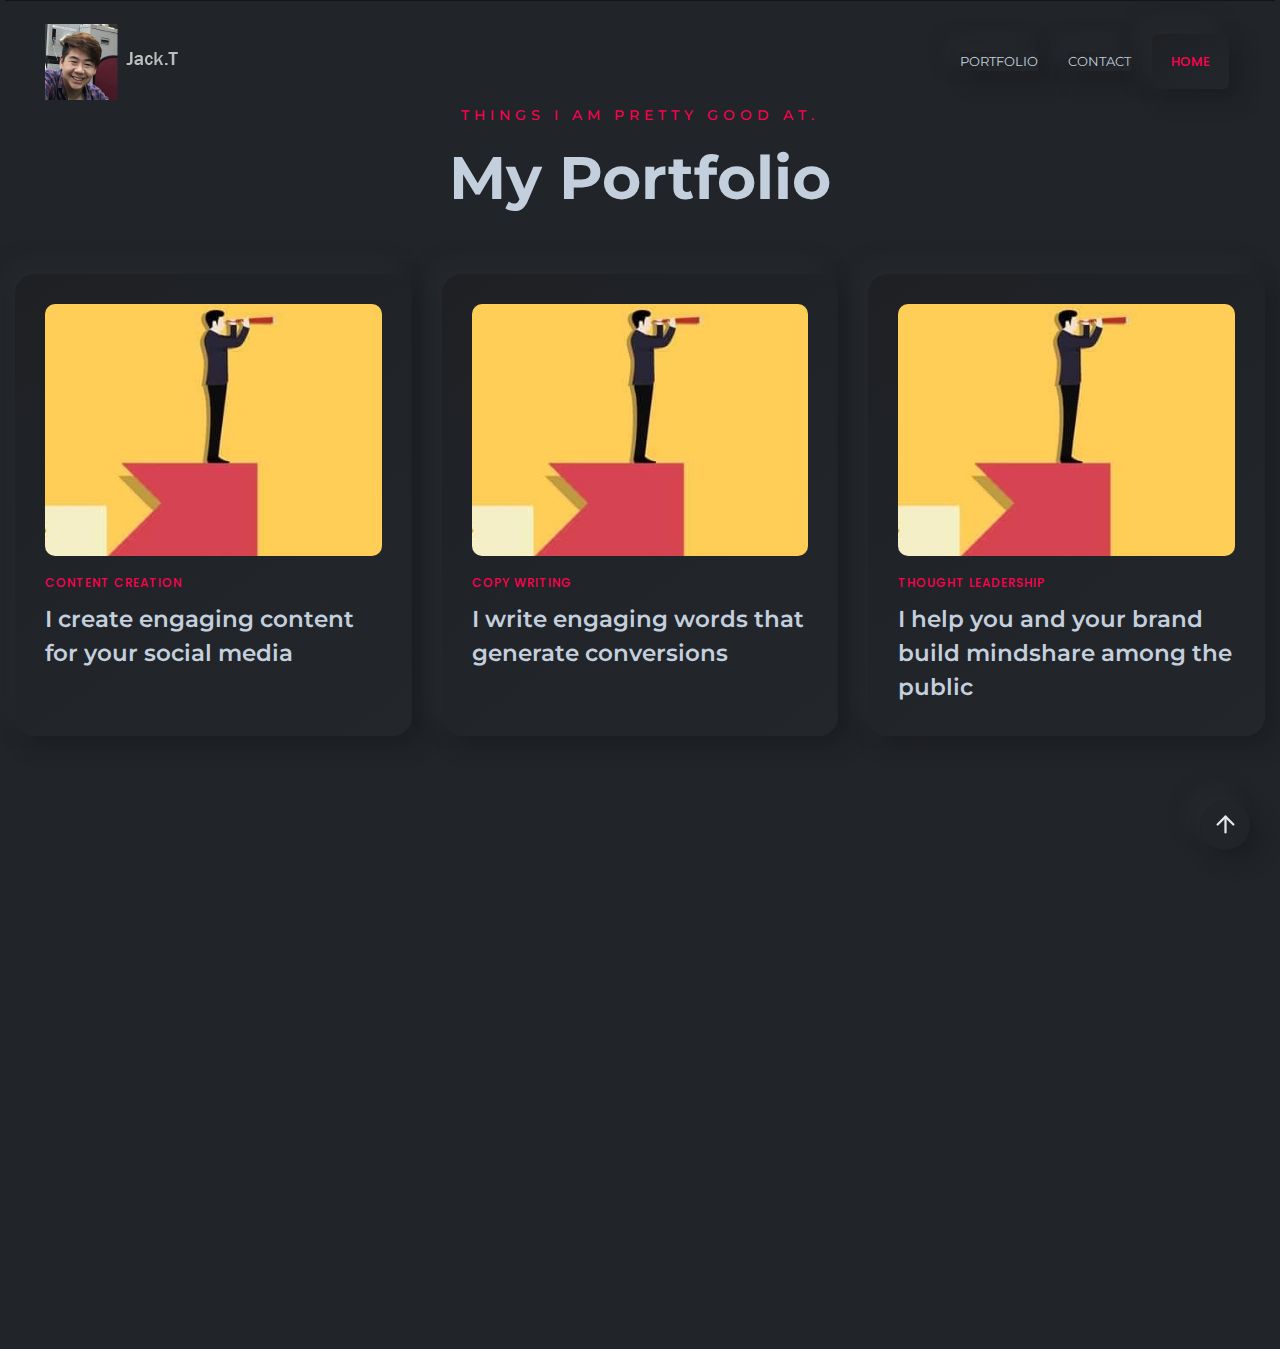
<file: portfolio.html>
<!DOCTYPE html>
<html lang="en">

<head>
    <meta charset="utf-8">
    <meta http-equiv="x-ua-compatible" content="ie=edge">
    <title>Tan Jackhng</title>
    <meta name="robots" content="noindex, follow" />
    <meta name="description" content="">
    <meta name="viewport" content="width=device-width, initial-scale=1, shrink-to-fit=no">
    <!-- Favicon -->
    <link rel="shortcut icon" type="image/x-icon" href="assets/images/favicon.ico">
    <!-- CSS 
    ============================================ -->
    <link rel="stylesheet" href="assets/css/vendor/bootstrap.min.css">
    <link rel="stylesheet" href="assets/css/vendor/aos.css">
    <link rel="stylesheet" href="assets/css/plugins/feature.css">
    <!-- Style css -->
    <link rel="stylesheet" href="assets/css/style.css">
</head>

<body class="template-color-1 spybody" data-spy="scroll" data-target=".navbar-example2" data-offset="150">
    <!-- Start Header -->
    <header class="rn-header haeder-default black-logo-version header--fixed header--sticky">
        <div class="header-wrapper rn-popup-mobile-menu m--0 row align-items-center">
            <!-- Start Header Left -->
            <div class="col-lg-2 col-6">
                <div class="header-left">
                    <div class="logo">
                        <a href="index.html">
                            <img src="assets/images/logo/logoface.png" alt="logo">
                        </a>
                    </div>
                </div>
            </div>
            <!-- End Header Left -->
            <!-- Start Header Center -->
            <div class="col-lg-10 col-6">
                <div class="header-center">
                    <nav id="sideNav" class="mainmenu-nav navbar-example2 d-none d-xl-block">
                        <!-- Start Main Menu Nav -->
                        <ul class="primary-menu nav nav-pills">
                            <li class="nav-item"><a class="nav-link smoth-animation, rn-btn" href="portfolio.html">Portfolio</a></li>
                            <li class="nav-item"><a class="nav-link smoth-animation, rn-btn" href="contact.html">Contact</a></li>
                        </ul>
                        <!-- End Main Menu Nav -->
                    </nav>
                    <!-- Start Header Right  -->
                    <div class="header-right">
                        <a class="rn-btn" href="index.html"><span>HOME</span></a>
                        <div class="hamberger-menu d-block d-xl-none">
                            <i id="menuBtn" class="feather-menu humberger-menu"></i>
                        </div>
                        <div class="close-menu d-block">
                            <span class="closeTrigger">
                            <i data-feather="x"></i>
                        </span>
                        </div>
                    </div>
                    <!-- End Header Right  -->

                </div>
            </div>
            <!-- End Header Center -->
        </div>
    </header>
    <!-- End Header Area -->
    <!-- Start Popup Mobile Menu  -->
    <div class="popup-mobile-menu">
        <div class="inner">
            <div class="menu-top">
                <div class="menu-header">
                    <a class="logo" href="index.html">
                        <img src="assets/images/logo/logoface.png" alt="Personal Portfolio">
                    </a>
                    <div class="close-button">
                        <button class="close-menu-activation close"><i data-feather="x"></i></button>
                    </div>
                </div>
                <p class="discription">Writing in english and code.</p>
            </div>
            <div class="content">
                <ul class="primary-menu nav nav-pills">
                    <li class="nav-item"><a class="nav-link smoth-animation active" href="index.html" onclick="window.open(this.href,'_self')">Home</a></li>
                    <li class="nav-item"><a class="nav-link smoth-animation" href="portfolio.html" onclick="window.open(this.href,'_self')">Portfolio</a></li>
                    <li class="nav-item"><a class="nav-link smoth-animation" href="contact.html" onclick="window.open(this.href,'_self')">Contact</a></li>
                </ul>
                <!-- social sharea area -->
                <div class="social-share-style-1 mt--40">
                    <span class="title">find with me</span>
                    <ul class="social-share d-flex liststyle">
                        <li class="facebook"><a href="#"><svg xmlns="http://www.w3.org/2000/svg" width="24" height="24" viewBox="0 0 24 24" fill="none" stroke="currentColor" stroke-width="2" stroke-linecap="round" stroke-linejoin="round" class="feather feather-facebook">
                                    <path d="M18 2h-3a5 5 0 0 0-5 5v3H7v4h3v8h4v-8h3l1-4h-4V7a1 1 0 0 1 1-1h3z"></path>
                                </svg></a>
                        </li>
                        <li class="instagram"><a href="#"><svg xmlns="http://www.w3.org/2000/svg" width="24" height="24" viewBox="0 0 24 24" fill="none" stroke="currentColor" stroke-width="2" stroke-linecap="round" stroke-linejoin="round" class="feather feather-instagram">
                                    <rect x="2" y="2" width="20" height="20" rx="5" ry="5"></rect>
                                    <path d="M16 11.37A4 4 0 1 1 12.63 8 4 4 0 0 1 16 11.37z"></path>
                                    <line x1="17.5" y1="6.5" x2="17.51" y2="6.5"></line>
                                </svg></a>
                        </li>
                        <li class="linkedin"><a href="#"><svg xmlns="http://www.w3.org/2000/svg" width="24" height="24" viewBox="0 0 24 24" fill="none" stroke="currentColor" stroke-width="2" stroke-linecap="round" stroke-linejoin="round" class="feather feather-linkedin">
                                    <path d="M16 8a6 6 0 0 1 6 6v7h-4v-7a2 2 0 0 0-2-2 2 2 0 0 0-2 2v7h-4v-7a6 6 0 0 1 6-6z"></path>
                                    <rect x="2" y="9" width="4" height="12"></rect>
                                    <circle cx="4" cy="4" r="2"></circle>
                                </svg></a>
                        </li>
                    </ul>
                </div>
                <!-- end -->
            </div>
        </div>
    </div>
    <!-- End Popup Mobile Menu  -->



    <!-- Start Main Page Wrapper -->
    <main class="main-page-wrapper">

        
        <!-- Start Portfolio Area -->
        <div class="rn-portfolio-area rn-section-gap section-separator" id="portfolio">
            <div class="container">
                <div class="row">
                    <div class="col-lg-12">
                        <div data-aos="fade-up" data-aos-duration="500" data-aos-delay="100" data-aos-once="true" class="section-title text-center">
                            <span class="subtitle">Things I am pretty good at.</span>
                            <h2 class="title">My Portfolio</h2>
                        </div>
                    </div>
                </div>

                <div class="row row--25 mt--10 mt_md--10 mt_sm--10">
                    <!-- Start Content Creation Portfolio -->
                    <div data-aos="fade-up" data-aos-delay="100" data-aos-once="true" class="col-lg-6 col-xl-4 col-md-6 col-12 mt--50 mt_md--30 mt_sm--30">
                        <div class="rn-portfolio" data-toggle="modal" data-target="#contentCreationBody">
                            <div class="inner">
                                <div class="thumbnail">
                                    <a href="javascript:void(0)">
                                        <img src="assets/images/portfolio/thought.jpg" alt="Personal Portfolio Images">
                                    </a>
                                </div>
                                <div class="content">
                                    <div class="category-info">
                                        <div class="category-list">
                                            <a href="javascript:void(0)">Content Creation</a>
                                        </div>
                                        <div class="meta">

                                        </div>
                                    </div>
                                    <h4 class="title"><a href="javascript:void(0)">I create engaging content for your social media<i
                                                class="feather-arrow-up-right"></i></a></h4>
                                </div>
                            </div>
                        </div>
                    </div>
                    <!-- End Content Creation Portfolio -->

                    <!-- Start Copywriting Portfolio -->
                    <div data-aos="fade-up" data-aos-delay="300" data-aos-once="true" class="col-lg-6 col-xl-4 col-md-6 col-12 mt--50 mt_md--30 mt_sm--30">
                        <div class="rn-portfolio" data-toggle="modal" data-target="#copyWritingBody">
                            <div class="inner">
                                <div class="thumbnail">
                                    <a href="javascript:void(0)">
                                        <img src="assets/images/portfolio/thought.jpg" alt="Personal Portfolio Images">
                                    </a>
                                </div>
                                <div class="content">
                                    <div class="category-info">
                                        <div class="category-list">
                                            <a href="javascript:void(0)">Copy Writing</a>
                                        </div>
                                        <div class="meta">
                                        </div>
                                    </div>
                                    <h4 class="title"><a href="javascript:void(0)">I write engaging words that generate conversions
                                        <i class="feather-arrow-up-right"></i></a></h4>
                                </div>
                            </div>
                        </div>
                    </div>
                    <!-- End Copywriting Portfolio -->

                    <!-- Start Thought Leadership Portfolio -->
                    <div data-aos="fade-up" data-aos-delay="500" data-aos-once="true" class="col-lg-6 col-xl-4 col-md-6 col-12 mt--50 mt_md--30 mt_sm--30">
                        <div class="rn-portfolio" data-toggle="modal" data-target="#thoughtLeadershipBody">
                            <div class="inner">
                                <div class="thumbnail">
                                    <a href="javascript:void(0)">
                                        <img src="assets/images/portfolio/thought.jpg" alt="Personal Portfolio Images">
                                    </a>
                                </div>
                                <div class="content">
                                    <div class="category-info">
                                        <div class="category-list">
                                            <a href="javascript:void(0)">Thought Leadership</a>
                                        </div>
                                        <div class="meta">
                                        </div>
                                    </div>
                                    <h4 class="title"><a href="javascript:void(0)">I help you and your brand build mindshare among the public
                                            <i class="feather-arrow-up-right"></i></a></h4>
                                </div>
                            </div>
                        </div>
                    </div>
                    <!-- End Thought Leadership Portfolio -->

                    <!-- Start Front End Portfolio -->
                    <div data-aos="fade-up" data-aos-delay="100" data-aos-once="true" class="col-lg-6 col-xl-4 col-md-6 col-12 mt--50 mt_md--30 mt_sm--30">
                        <div class="rn-portfolio" data-toggle="modal" data-target="#frontEndBody">
                            <div class="inner">
                                <div class="thumbnail">
                                    <a href="javascript:void(0)">
                                        <img src="assets/images/portfolio/thought.jpg" alt="Personal Portfolio Images">
                                    </a>
                                </div>
                                <div class="content">
                                    <div class="category-info">
                                        <div class="category-list">
                                            <a href="javascript:void(0)">Front End</a>
                                        </div>
                                        <div class="meta">
                                        </div>
                                    </div>
                                    <h4 class="title"><a href="javascript:void(0)">I am able to code attractice landing pages for your website
                                        <i class="feather-arrow-up-right"></i></a></h4>
                                </div>
                            </div>
                        </div>
                    </div>
                    <!-- End Front End Portfolio -->

                    <!-- Start UI/UX Portfolio -->
                    <div data-aos="fade-up" data-aos-delay="300" data-aos-once="true" class="col-lg-6 col-xl-4 col-md-6 col-12 mt--50 mt_md--30 mt_sm--30">
                        <div class="rn-portfolio" data-toggle="modal" data-target="#uiUxBody">
                            <div class="inner">
                                <div class="thumbnail">
                                    <a href="javascript:void(0)">
                                        <img src="assets/images/portfolio/thought.jpg" alt="Personal Portfolio Images">
                                    </a>
                                </div>
                                <div class="content">
                                    <div class="category-info">
                                        <div class="category-list">
                                            <a href="javascript:void(0)">UI/UX</a>
                                        </div>
                                        <div class="meta">
                                        </div>
                                    </div>
                                    <h4 class="title"><a href="javascript:void(0)">I design attractive, engaging and accessible pages<i
                                                class="feather-arrow-up-right"></i></a></h4>
                                </div>
                            </div>
                        </div>
                    </div>
                    <!-- End UI/UX Portfolio -->

                    <!-- Start Back End Portfolio -->
                    <div data-aos="fade-up" data-aos-delay="500" data-aos-once="true" class="col-lg-6 col-xl-4 col-md-6 col-12 mt--50 mt_md--30 mt_sm--30">
                        <div class="rn-portfolio" data-toggle="modal" data-target="#backEndBody">
                            <div class="inner">
                                <div class="thumbnail">
                                    <a href="javascript:void(0)">
                                        <img src="assets/images/portfolio/thought.jpg" alt="Personal Portfolio Images">
                                    </a>
                                </div>
                                <div class="content">
                                    <div class="category-info">
                                        <div class="category-list">
                                            <a href="javascript:void(0)">Back End</a>
                                        </div>
                                        <div class="meta">
                                        </div>
                                    </div>
                                    <h4 class="title"><a href="javascript:void(0)">I am able to provide behind the scenes maintainance for your website <i
                                                class="feather-arrow-up-right"></i></a></h4>
                                </div>
                            </div>
                        </div>
                    </div>
                    <!-- End Back End Portfolio -->
                </div>
            </div>
        </div>
        <!-- End portfolio Area -->

       <!-- Modal Portfolio Body area Start -->

    <!-- Modal Content Creation Body area Start -->
        <div class="modal fade" id="contentCreationBody" tabindex="-1" role="dialog" aria-hidden="true">
            <div class="modal-dialog modal-dialog-centered" role="document">
                <div class="modal-content">
                    <div class="modal-header">
                        <button type="button" class="close" data-dismiss="modal" aria-label="Close">
                            <span aria-hidden="true"><i data-feather="x"></i></span>
                        </button>
                    </div>
                    <div class="modal-body">
                        <div class="row align-items-center">

                            <div class="col-lg-6">
                                <div class="portfolio-popup-thumbnail">
                                    <div class="image">
                                        <img class="w-100" src="assets/images/portfolio/NOIR.png" alt="slide">
                                    </div>
                                </div>
                            </div>

                            <div class="col-lg-6">
                                <div class="text-content">
                                    <h3>
                                        <span>Featured - Zalora Campaign Mock-up</span> Content Creation.
                                    </h3>
                                    <p class="mb--30">Instagram story mock-up I did for Zalora</p>

                                    <div class="button-group mt--20">
                                        <a href="#" class="rn-btn">
                                            <span>VIEW PROJECT</span>
                                            <i data-feather="chevron-right"></i>
                                        </a>
                                    </div>

                                </div>
                                <!-- End of .text-content -->
                            </div>
                        </div>
                        <!-- End of .row Body-->
                    </div>
                </div>
            </div>
        </div>
        <!-- Modal Content Creation Body area End -->

        <!-- Modal Copy Writing Body area Start -->
                <div class="modal fade" id="copyWritingBody" tabindex="-1" role="dialog" aria-hidden="true">
                    <div class="modal-dialog modal-dialog-centered" role="document">
                        <div class="modal-content">
                            <div class="modal-header">
                                <button type="button" class="close" data-dismiss="modal" aria-label="Close">
                                    <span aria-hidden="true"><i data-feather="x"></i></span>
                                </button>
                            </div>
                            <div class="modal-body">
                                <div class="row align-items-center">
        
                                    <div class="col-lg-6">
                                        <div class="portfolio-popup-thumbnail">
                                            <div class="image">
                                                <img class="w-100" src="assets/images/portfolio/GetDoc.png" alt="slide">
                                            </div>
                                        </div>
                                    </div>
        
                                    <div class="col-lg-6">
                                        <div class="text-content">
                                            <h3>
                                                <span>Featured - GetDoc</span> Copy Writing.
                                            </h3>
                                            <p class="mb--30">Social media post I did for GetDoc</p>
        
                                            <div class="button-group mt--20">
                                                <a href="#" class="rn-btn">
                                                    <span>VIEW PROJECT</span>
                                                    <i data-feather="chevron-right"></i>
                                                </a>
                                            </div>
        
                                        </div>
                                        <!-- End of .text-content -->
                                    </div>
                                </div>
                                <!-- End of .row Body-->
                            </div>
                        </div>
                    </div>
                </div>
                <!-- Modal Copy Writing Body area End -->

                <!-- Modal Thought Leadership Body area Start -->
                 <div class="modal fade" id="thoughtLeadershipBody" tabindex="-1" role="dialog" aria-hidden="true">
                    <div class="modal-dialog modal-dialog-centered" role="document">
                        <div class="modal-content">
                            <div class="modal-header">
                                <button type="button" class="close" data-dismiss="modal" aria-label="Close">
                                    <span aria-hidden="true"><i data-feather="x"></i></span>
                                </button>
                            </div>
                            <div class="modal-body">
                                <div class="row align-items-center">
        
                                    <div class="col-lg-6">
                                        <div class="portfolio-popup-thumbnail">
                                            <div class="image">
                                                <img class="w-100" src="assets/images/portfolio/Signify.png" alt="slide">
                                            </div>
                                        </div>
                                    </div>
        
                                    <div class="col-lg-6">
                                        <div class="text-content">
                                            <h3>
                                                <span>Featured - Signify</span> Thought Leadership.
                                            </h3>
                                            <p class="mb--30">Media coverage secured for Signify Singapore</p>
        
                                            <div class="button-group mt--20">
                                                <a href="#" class="rn-btn">
                                                    <span>VIEW PROJECT</span>
                                                    <i data-feather="chevron-right"></i>
                                                </a>
                                            </div>
        
                                        </div>
                                        <!-- End of .text-content -->
                                    </div>
                                </div>
                                <!-- End of .row Body-->
                            </div>
                        </div>
                    </div>
                </div>
                <!-- Modal Thought Leadership Body area End -->
            <!-- Modal Front End Body area Start -->
                <div class="modal fade" id="frontEndBody" tabindex="-1" role="dialog" aria-hidden="true">
                    <div class="modal-dialog modal-dialog-centered" role="document">
                        <div class="modal-content">
                            <div class="modal-header">
                                <button type="button" class="close" data-dismiss="modal" aria-label="Close">
                                    <span aria-hidden="true"><i data-feather="x"></i></span>
                                </button>
                            </div>
                            <div class="modal-body">
                                <div class="row align-items-center">
        
                                    <div class="col-lg-6">
                                        <div class="portfolio-popup-thumbnail">
                                            <div class="image">
                                                <img class="w-100" src="assets/images/portfolio/Signify.png" alt="slide">
                                            </div>
                                        </div>
                                    </div>
        
                                    <div class="col-lg-6">
                                        <div class="text-content">
                                            <h3>
                                                <span>Featured - *******</span> Front End.
                                            </h3>
                                            <p class="mb--30">Here you are able to see some mock ups, school projects and published works</p>
        
                                            <div class="button-group mt--20">
                                                <a href="#" class="rn-btn">
                                                    <span>VIEW PROJECT</span>
                                                    <i data-feather="chevron-right"></i>
                                                </a>
                                            </div>
        
                                        </div>
                                        <!-- End of .text-content -->
                                    </div>
                                </div>
                                <!-- End of .row Body-->
                            </div>
                        </div>
                    </div>
                </div>
                <!-- Modal Front End Body area End -->
                <!-- Modal UI/UX Body area Start -->
                    <div class="modal fade" id="uiUxBody" tabindex="-1" role="dialog" aria-hidden="true">
                            <div class="modal-dialog modal-dialog-centered" role="document">
                                <div class="modal-content">
                                    <div class="modal-header">
                                        <button type="button" class="close" data-dismiss="modal" aria-label="Close">
                                            <span aria-hidden="true"><i data-feather="x"></i></span>
                                        </button>
                                    </div>
                                    <div class="modal-body">
                                        <div class="row align-items-center">
                
                                            <div class="col-lg-6">
                                                <div class="portfolio-popup-thumbnail">
                                                    <div class="image">
                                                        <img class="w-100" src="assets/images/portfolio/Signify.png" alt="slide">
                                                    </div>
                                                </div>
                                            </div>
                
                                            <div class="col-lg-6">
                                                <div class="text-content">
                                                    <h3>
                                                        <span>Featured - *******</span> UI/UX.
                                                    </h3>
                                                    <p class="mb--30">Here you are able to see some mock ups, school projects and published works</p>
                
                                                    <div class="button-group mt--20">
                                                        <a href="#" class="rn-btn">
                                                            <span>VIEW PROJECT</span>
                                                            <i data-feather="chevron-right"></i>
                                                        </a>
                                                    </div>
                
                                                </div>
                                                <!-- End of .text-content -->
                                            </div>
                                        </div>
                                        <!-- End of .row Body-->
                                    </div>
                                </div>
                            </div>
                        </div>
                        <!-- Modal UI/UX Body area End -->
            <!-- Modal Back End Body area Start -->
            <div class="modal fade" id="backEndBody" tabindex="-1" role="dialog" aria-hidden="true">
                <div class="modal-dialog modal-dialog-centered" role="document">
                    <div class="modal-content">
                        <div class="modal-header">
                            <button type="button" class="close" data-dismiss="modal" aria-label="Close">
                                <span aria-hidden="true"><i data-feather="x"></i></span>
                            </button>
                        </div>
                        <div class="modal-body">
                            <div class="row align-items-center">
    
                                <div class="col-lg-6">
                                    <div class="portfolio-popup-thumbnail">
                                        <div class="image">
                                            <img class="w-100" src="assets/images/portfolio/Signify.png" alt="slide">
                                        </div>
                                    </div>
                                </div>
    
                                <div class="col-lg-6">
                                    <div class="text-content">
                                        <h3>
                                            <span>Featured - *******</span> Back End.
                                        </h3>
                                        <p class="mb--30">Here you are able to see some mock ups, school projects and published works</p>
    
                                        <div class="button-group mt--20">
                                            <a href="#" class="rn-btn">
                                                <span>VIEW PROJECT</span>
                                                <i data-feather="chevron-right"></i>
                                            </a>
                                        </div>
    
                                    </div>
                                    <!-- End of .text-content -->
                                </div>
                            </div>
                            <!-- End of .row Body-->
                        </div>
                    </div>
                </div>
            </div>
            <!-- Modal Back End Body area End -->
        <!-- End Modal Portfolio area -->
        
        <!-- Back to  top Start -->
        <div class="backto-top">
            <div>
                <i data-feather="arrow-up"></i>
            </div>
        </div>
        <!-- Back to top end -->



    </main>

   

    <!-- JS ============================================ -->
    <script src="assets/js/vendor/jquery.js"></script>
    <script src="assets/js/vendor/modernizer.min.js"></script>
    <script src="assets/js/vendor/feather.min.js"></script>
    <script src="assets/js/vendor/slick.min.js"></script>
    <script src="assets/js/vendor/bootstrap.js"></script>
    <script src="assets/js/vendor/text-type.js"></script>
    <script src="assets/js/vendor/wow.js"></script>
    <script src="assets/js/vendor/aos.js"></script>
    <script src="assets/js/vendor/particles.js"></script>
    <!-- main JS -->
    <script src="assets/js/main.js"></script>
</body>

</html>
</file>
<file: assets/css/plugins/feature.css>
@font-face{font-family:'Feather';src:url('../../fonts/Feather.ttf?sdxovp') format('truetype'),url('../../fonts/Feather.woff?sdxovp') format('woff'),url('../../fonts/Feather.svg?sdxovp#Feather') format('svg');font-weight:normal;font-style:normal}[class^="feather-"],[class*=" feather-"]{font-family:'feather' !important;speak:none;font-style:normal;font-weight:normal;font-variant:normal;text-transform:none;line-height:1;-webkit-font-smoothing:antialiased;-moz-osx-font-smoothing:grayscale}.feather-activity:before{content:"\e900"}.feather-airplay:before{content:"\e901"}.feather-alecirclert-:before{content:"\e902"}.feather-alert-octagon:before{content:"\e903"}.feather-alert-triangle:before{content:"\e904"}.feather-align-center:before{content:"\e905"}.feather-align-justify:before{content:"\e906"}.feather-align-left:before{content:"\e907"}.feather-align-right:before{content:"\e908"}.feather-anchor:before{content:"\e909"}.feather-aperture:before{content:"\e90a"}.feather-archive:before{content:"\e90b"}.feather-arrow-down:before{content:"\e90c"}.feather-arrow-down-circle:before{content:"\e90d"}.feather-arrow-down-left:before{content:"\e90e"}.feather-arrow-down-right:before{content:"\e90f"}.feather-arrow-left:before{content:"\e910"}.feather-arrow-left-circle:before{content:"\e911"}.feather-arrow-right:before{content:"\e912"}.feather-arrow-right-circle:before{content:"\e913"}.feather-arrow-up:before{content:"\e914"}.feather-arrow-up-circle:before{content:"\e915"}.feather-arrow-up-left:before{content:"\e916"}.feather-arrow-up-right:before{content:"\e917"}.feather-at-sign:before{content:"\e918"}.feather-award:before{content:"\e919"}.feather-bar-chart:before{content:"\e91a"}.feather-bar-chart-2:before{content:"\e91b"}.feather-battery:before{content:"\e91c"}.feather-battery-charging:before{content:"\e91d"}.feather-bell:before{content:"\e91e"}.feather-bell-off:before{content:"\e91f"}.feather-bluetooth:before{content:"\e920"}.feather-bold:before{content:"\e921"}.feather-book:before{content:"\e922"}.feather-book-open:before{content:"\e923"}.feather-bookmark:before{content:"\e924"}.feather-box:before{content:"\e925"}.feather-briefcase:before{content:"\e926"}.feather-calendar:before{content:"\e927"}.feather-camera:before{content:"\e928"}.feather-camera-off:before{content:"\e929"}.feather-cast:before{content:"\e92a"}.feather-check:before{content:"\e92b"}.feather-check-circle:before{content:"\e92c"}.feather-check-square:before{content:"\e92d"}.feather-chevron-down:before{content:"\e92e"}.feather-chevron-left:before{content:"\e92f"}.feather-chevron-right:before{content:"\e930"}.feather-chevron-up:before{content:"\e931"}.feather-chevrons-down:before{content:"\e932"}.feather-chevrons-left:before{content:"\e933"}.feather-chevrons-right:before{content:"\e934"}.feather-chevrons-up:before{content:"\e935"}.feather-chrome:before{content:"\e936"}.feather-circle:before{content:"\e937"}.feather-clipboard:before{content:"\e938"}.feather-clock:before{content:"\e939"}.feather-cloud:before{content:"\e93a"}.feather-cloud-drizzle:before{content:"\e93b"}.feather-cloud-lightning:before{content:"\e93c"}.feather-cloud-off:before{content:"\e93d"}.feather-cloud-rain:before{content:"\e93e"}.feather-cloud-snow:before{content:"\e93f"}.feather-code:before{content:"\e940"}.feather-codepen:before{content:"\e941"}.feather-command:before{content:"\e942"}.feather-compass:before{content:"\e943"}.feather-copy:before{content:"\e944"}.feather-corner-down-left:before{content:"\e945"}.feather-corner-down-right:before{content:"\e946"}.feather-corner-left-down:before{content:"\e947"}.feather-corner-left-up:before{content:"\e948"}.feather-corner-right-down:before{content:"\e949"}.feather-corner-right-up:before{content:"\e94a"}.feather-corner-up-left:before{content:"\e94b"}.feather-corner-up-right:before{content:"\e94c"}.feather-cpu:before{content:"\e94d"}.feather-credit-card:before{content:"\e94e"}.feather-crop:before{content:"\e94f"}.feather-crosshair:before{content:"\e950"}.feather-database:before{content:"\e951"}.feather-delete:before{content:"\e952"}.feather-disc:before{content:"\e953"}.feather-dollar-sign:before{content:"\e954"}.feather-download:before{content:"\e955"}.feather-download-cloud:before{content:"\e956"}.feather-droplet:before{content:"\e957"}.feather-edit:before{content:"\e958"}.feather-edit-2:before{content:"\e959"}.feather-edit-3:before{content:"\e95a"}.feather-external-link:before{content:"\e95b"}.feather-eye:before{content:"\e95c"}.feather-eye-off:before{content:"\e95d"}.feather-facebook:before{content:"\e95e"}.feather-fast-forward:before{content:"\e95f"}.feather-feather:before{content:"\e960"}.feather-file:before{content:"\e961"}.feather-file-minus:before{content:"\e962"}.feather-file-plus:before{content:"\e963"}.feather-file-text:before{content:"\e964"}.feather-film:before{content:"\e965"}.feather-filter:before{content:"\e966"}.feather-flag:before{content:"\e967"}.feather-folder:before{content:"\e968"}.feather-folder-minus:before{content:"\e969"}.feather-folder-plus:before{content:"\e96a"}.feather-gift:before{content:"\e96b"}.feather-git-branch:before{content:"\e96c"}.feather-git-commit:before{content:"\e96d"}.feather-git-merge:before{content:"\e96e"}.feather-git-pull-request:before{content:"\e96f"}.feather-github:before{content:"\e970"}.feather-gitlab:before{content:"\e971"}.feather-globe:before{content:"\e972"}.feather-grid:before{content:"\e973"}.feather-hard-drive:before{content:"\e974"}.feather-hash:before{content:"\e975"}.feather-headphones:before{content:"\e976"}.feather-heart:before{content:"\e977"}.feather-help-circle:before{content:"\e978"}.feather-home:before{content:"\e979"}.feather-image:before{content:"\e97a"}.feather-inbox:before{content:"\e97b"}.feather-info:before{content:"\e97c"}.feather-instagram:before{content:"\e97d"}.feather-italic:before{content:"\e97e"}.feather-layers:before{content:"\e97f"}.feather-layout:before{content:"\e980"}.feather-life-buoy:before{content:"\e981"}.feather-link:before{content:"\e982"}.feather-link-2:before{content:"\e983"}.feather-linkedin:before{content:"\e984"}.feather-list:before{content:"\e985"}.feather-loader:before{content:"\e986"}.feather-lock:before{content:"\e987"}.feather-log-in:before{content:"\e988"}.feather-log-out:before{content:"\e989"}.feather-mail:before{content:"\e98a"}.feather-map:before{content:"\e98b"}.feather-map-pin:before{content:"\e98c"}.feather-maximize:before{content:"\e98d"}.feather-maximize-2:before{content:"\e98e"}.feather-menu:before{content:"\e98f"}.feather-message-circle:before{content:"\e990"}.feather-message-square:before{content:"\e991"}.feather-mic:before{content:"\e992"}.feather-mic-off:before{content:"\e993"}.feather-minimize:before{content:"\e994"}.feather-minimize-2:before{content:"\e995"}.feather-minus:before{content:"\e996"}.feather-minus-circle:before{content:"\e997"}.feather-minus-square:before{content:"\e998"}.feather-monitor:before{content:"\e999"}.feather-moon:before{content:"\e99a"}.feather-more-horizontal:before{content:"\e99b"}.feather-more-vertical:before{content:"\e99c"}.feather-move:before{content:"\e99d"}.feather-music:before{content:"\e99e"}.feather-navigation:before{content:"\e99f"}.feather-navigation-2:before{content:"\e9a0"}.feather-octagon:before{content:"\e9a1"}.feather-package:before{content:"\e9a2"}.feather-paperclip:before{content:"\e9a3"}.feather-pause:before{content:"\e9a4"}.feather-pause-circle:before{content:"\e9a5"}.feather-percent:before{content:"\e9a6"}.feather-phone:before{content:"\e9a7"}.feather-phone-call:before{content:"\e9a8"}.feather-phone-forwarded:before{content:"\e9a9"}.feather-phone-incoming:before{content:"\e9aa"}.feather-phone-missed:before{content:"\e9ab"}.feather-phone-off:before{content:"\e9ac"}.feather-phone-outgoing:before{content:"\e9ad"}.feather-pie-chart:before{content:"\e9ae"}.feather-play:before{content:"\e9af"}.feather-play-circle:before{content:"\e9b0"}.feather-plus:before{content:"\e9b1"}.feather-plus-circle:before{content:"\e9b2"}.feather-plus-square:before{content:"\e9b3"}.feather-pocket:before{content:"\e9b4"}.feather-power:before{content:"\e9b5"}.feather-printer:before{content:"\e9b6"}.feather-radio:before{content:"\e9b7"}.feather-refresh-ccw:before{content:"\e9b8"}.feather-refresh-cw:before{content:"\e9b9"}.feather-repeat:before{content:"\e9ba"}.feather-rewind:before{content:"\e9bb"}.feather-rotate-ccw:before{content:"\e9bc"}.feather-rotate-cw:before{content:"\e9bd"}.feather-rss:before{content:"\e9be"}.feather-save:before{content:"\e9bf"}.feather-scissors:before{content:"\e9c0"}.feather-search:before{content:"\e9c1"}.feather-send:before{content:"\e9c2"}.feather-server:before{content:"\e9c3"}.feather-settings:before{content:"\e9c4"}.feather-share:before{content:"\e9c5"}.feather-share-2:before{content:"\e9c6"}.feather-shield:before{content:"\e9c7"}.feather-shield-off:before{content:"\e9c8"}.feather-shopping-bag:before{content:"\e9c9"}.feather-shopping-cart:before{content:"\e9ca"}.feather-shuffle:before{content:"\e9cb"}.feather-sidebar:before{content:"\e9cc"}.feather-skip-back:before{content:"\e9cd"}.feather-skip-forward:before{content:"\e9ce"}.feather-slack:before{content:"\e9cf"}.feather-slash:before{content:"\e9d0"}.feather-sliders:before{content:"\e9d1"}.feather-smartphone:before{content:"\e9d2"}.feather-speaker:before{content:"\e9d3"}.feather-square:before{content:"\e9d4"}.feather-star:before{content:"\e9d5"}.feather-stop-circle:before{content:"\e9d6"}.feather-sun:before{content:"\e9d7"}.feather-sunrise:before{content:"\e9d8"}.feather-sunset:before{content:"\e9d9"}.feather-tablet:before{content:"\e9da"}.feather-tag:before{content:"\e9db"}.feather-target:before{content:"\e9dc"}.feather-terminal:before{content:"\e9dd"}.feather-thermometer:before{content:"\e9de"}.feather-thumbs-down:before{content:"\e9df"}.feather-thumbs-up:before{content:"\e9e0"}.feather-toggle-left:before{content:"\e9e1"}.feather-toggle-right:before{content:"\e9e2"}.feather-trash:before{content:"\e9e3"}.feather-trash-2:before{content:"\e9e4"}.feather-trending-down:before{content:"\e9e5"}.feather-trending-up:before{content:"\e9e6"}.feather-triangle:before{content:"\e9e7"}.feather-truck:before{content:"\e9e8"}.feather-tv:before{content:"\e9e9"}.feather-twitter:before{content:"\e9ea"}.feather-type:before{content:"\e9eb"}.feather-umbrella:before{content:"\e9ec"}.feather-underline:before{content:"\e9ed"}.feather-unlock:before{content:"\e9ee"}.feather-upload:before{content:"\e9ef"}.feather-upload-cloud:before{content:"\e9f0"}.feather-user:before{content:"\e9f1"}.feather-user-check:before{content:"\e9f2"}.feather-user-minus:before{content:"\e9f3"}.feather-user-plus:before{content:"\e9f4"}.feather-user-x:before{content:"\e9f5"}.feather-users:before{content:"\e9f6"}.feather-video:before{content:"\e9f7"}.feather-video-off:before{content:"\e9f8"}.feather-voicemail:before{content:"\e9f9"}.feather-volume:before{content:"\e9fa"}.feather-volume-1:before{content:"\e9fb"}.feather-volume-2:before{content:"\e9fc"}.feather-volume-x:before{content:"\e9fd"}.feather-watch:before{content:"\e9fe"}.feather-wifi:before{content:"\e9ff"}.feather-wifi-off:before{content:"\ea00"}.feather-wind:before{content:"\ea01"}.feather-x:before{content:"\ea02"}.feather-x-circle:before{content:"\ea03"}.feather-x-square:before{content:"\ea04"}.feather-youtube:before{content:"\ea05"}.feather-zap:before{content:"\ea06"}.feather-zap-off:before{content:"\ea07"}.feather-zoom-in:before{content:"\ea08"}.feather-zoom-out:before{content:"\ea09"}
</file>
<file: assets/css/style.css>
/*---------------------------
 CSS Index  
****************************

01. Variables
02. Typography
03. Spacing
04. Reset
05. Forms
06. Shortcode
07. Common
08. Animations
09. Text Animation
10. Header
11. Nav
12. Mobilemenu
13. Rightdemo
14. Button
15. Accordion
16. Section Title
17. Banner
18. Service
19. Modal
20. Skill
21. Progressbar
22. Testimonial
23. Clients
24. Pricing
25. Contact
26. About
27. Brand
28. Footer
29. Portfolio
30. Slickstyle
31. Home Classic
32. White Version
----------------------------*/
/* Default  */
@import url("https://fonts.googleapis.com/css2?family=Montserrat:wght@200;300;400;500;600;700&display=swap");
@import url("https://fonts.googleapis.com/css2?family=Poppins:wght@200;300;400;500;600;700&display=swap");
:root {
  --color-primary: #ff014f;
  --color-secondary: #f4f5f6;
  --color-tertiary: #0d1013;
  --color-gray: #f6f6f6;
  --color-subtitle: #f9004d;
  --background-color-1: linear-gradient(145deg, #1e2024, #23272b);
  --background-color-2: #212428;
  --shadow-1: 10px 10px 19px #1c1e22,
        -10px -10px 19px #262a2e;
  --shadow-2: inset 21px 21px 19px #181a1d, inset -21px -21px 19px #202225;
  --inner-shadow: 1px 4px 2px -3px rgba(0, 0, 0, 0.7) inset, -1px -3px 3px -2px rgba(255, 255, 255, 0.2) inset;
  --shadow-white-3: 5px 5px 15px #D1D9E6, -5px -5px 15px #ffffff;
  --gradient-box-w: linear-gradient(145deg, #e2e8ec, #ffffff);
  --gradient-red-hover: linear-gradient(145deg, #ff014f, #d11414);
  --color-heading: #ffffff;
  --color-heading-wv: #1e2125;
  --color-body: #878e99;
  --color-body-white: #3c3e41;
  --color-lightn: #c4cfde;
  --color-midgray: #878787;
  --color-light: #E4E6EA;
  --color-lighter: #CED0D4;
  --color-lightest: #F0F2F5;
  --color-border: #E6E6E6;
  --color-white: #ffffff;
  --color-white-75: rgba(255, 255, 255, 0.75);
  --color-success: #3EB75E;
  --color-danger: #FF0003;
  --color-warning: #FF8F3C;
  --color-info: #1BA2DB;
  --color-facebook: #3B5997;
  --color-twitter: #1BA1F2;
  --color-youtube: #ED4141;
  --color-linkedin: #0077B5;
  --color-pinterest: #E60022;
  --color-instagram: #C231A1;
  --color-vimeo: #00ADEF;
  --color-twitch: #6441A3;
  --color-discord: #7289da;
  --p-light: 300;
  --p-regular: 400;
  --p-medium: 500;
  --p-semi-bold: 600;
  --p-bold: 700;
  --p-extra-bold: 800;
  --p-black: 900;
  --s-light: 300;
  --s-regular: 400;
  --s-medium: 500;
  --s-semi-bold: 600;
  --s-bold: 700;
  --s-extra-bold: 800;
  --s-black: 900;
  --transition: 0.4s;
  --font-primary: 'Poppins', sans-serif;
  --font-secondary: 'Montserrat', sans-serif;
  --font-size-b1: 18px;
  --font-size-b2: 22px;
  --font-size-b3: 14px;
  --line-height-b1: 1.50;
  --line-height-b2: 1.6;
  --line-height-b3: 1.7;
  --h1: 70px;
  --h2: 60px;
  --h3: 50px;
  --h4: 40px;
  --h5: 30px;
  --h6: 20px; }

* {
  box-sizing: border-box; }

html {
  margin: 0;
  padding: 0;
  font-size: 10px;
  overflow: hidden;
  overflow-y: auto;
  scroll-behavior: smooth; }

body {
  font-size: var(--font-size-b1);
  line-height: var(--line-height-b1);
  -webkit-font-smoothing: antialiased;
  -moz-osx-font-smoothing: grayscale;
  font-family: var(--font-primary);
  color: var(--color-body);
  font-weight: var(--p-regular); }
  @media only screen and (min-width: 992px) and (max-width: 1199px) {
    body {
      overflow: hidden; } }
  @media only screen and (min-width: 768px) and (max-width: 991px) {
    body {
      overflow: hidden; } }
  @media only screen and (max-width: 767px) {
    body {
      overflow: hidden; } }

h1,
h2,
h3,
h4,
h5,
h6,
.h1,
.h2,
.h3,
.h4,
.h5,
.h6,
address,
p,
pre,
blockquote,
menu,
ol,
ul,
table,
hr {
  margin: 0;
  margin-bottom: 20px; }

h1,
h2,
h3,
h4,
h5,
h6,
.h1,
.h2,
.h3,
.h4,
.h5,
.h6 {
  word-break: break-word;
  font-family: var(--font-secondary);
  line-height: 1.4074;
  color: var(--color-heading); }

h1,
.h1 {
  font-size: var(--h1);
  line-height: 1.19;
  font-weight: 700; }

h2,
.h2 {
  font-size: var(--h2);
  line-height: 1.23; }

h3,
.h3 {
  font-size: var(--h3);
  line-height: 1.14; }

h4,
.h4 {
  font-size: var(--h4);
  line-height: 1.25; }

h5,
.h5 {
  font-size: var(--h5);
  line-height: 1.24; }

h6,
.h6 {
  font-size: var(--h6);
  line-height: 1.25; }

h1 a,
h2 a,
h3 a,
h4 a,
h5 a,
h6 a,
.h1 a,
.h2 a,
.h3 a,
.h4 a,
.h5 a,
.h6 a {
  color: inherit; }

.bg-color-tertiary h1,
.bg-color-tertiary h2,
.bg-color-tertiary h3,
.bg-color-tertiary h4,
.bg-color-tertiary h5,
.bg-color-tertiary h6,
.bg-color-tertiary .h1,
.bg-color-tertiary .h2,
.bg-color-tertiary .h3,
.bg-color-tertiary .h4,
.bg-color-tertiary .h5,
.bg-color-tertiary .h6 {
  color: #fff; }

.bg-color-tertiary p {
  color: #6c7279; }

.bg-color-tertiary a {
  color: #6c7279; }

@media only screen and (min-width: 768px) and (max-width: 991px) {
  h1,
  .h1 {
    font-size: 38px; }
  h2,
  .h2 {
    font-size: 32px; }
  h3,
  .h3 {
    font-size: 28px; }
  h4,
  .h4 {
    font-size: 24px; }
  h5,
  .h5 {
    font-size: 18px; } }

@media only screen and (max-width: 767px) {
  h1,
  .h1 {
    font-size: 34px; }
  h2,
  .h2 {
    font-size: 28px; }
  h3,
  .h3 {
    font-size: 24px; }
  h4,
  .h4 {
    font-size: 20px; }
  h5,
  .h5 {
    font-size: 16px; } }

h1,
.h1,
h2,
.h2,
h3,
.h3 {
  font-weight: var(--s-bold); }

h4,
.h4,
h5,
.h5 {
  font-weight: var(--s-bold); }

h6,
.h6 {
  font-weight: var(--s-bold); }

p {
  font-size: var(--font-size-b2);
  line-height: var(--line-height-b2);
  font-weight: var(--p-regular);
  color: var(--color-body);
  margin: 0 0 40px; }
  p.b1 {
    font-size: var(--font-size-b1);
    line-height: var(--line-height-b1); }
  p.b3 {
    font-size: var(--font-size-b3);
    line-height: var(--line-height-b3); }
  @media only screen and (max-width: 767px) {
    p {
      margin: 0 0 20px;
      font-size: var(--font-size-b2);
      line-height: var(--line-height-b2); } }
  p.has-large-font-size {
    line-height: 1.5;
    font-size: 36px; }
  p.has-medium-font-size {
    font-size: 24px;
    line-height: 36px; }
  p.has-small-font-size {
    font-size: 13px; }
  p.has-very-light-gray-color {
    color: var(--color-white); }
  p.has-background {
    padding: 20px 30px; }
  p.b1 {
    font-size: var(--font-size-b1);
    line-height: var(--line-height-b1); }
  p.b2 {
    font-size: var(--font-size-b2);
    line-height: var(--line-height-b2); }
  p.b3 {
    font-size: var(--font-size-b3);
    line-height: var(--line-height-b3); }
  p:last-child {
    margin-bottom: 0; }

.b1 {
  font-size: var(--font-size-b1);
  line-height: var(--line-height-b1); }

.b2 {
  font-size: var(--font-size-b2);
  line-height: var(--line-height-b2); }

.b3 {
  font-size: var(--font-size-b3);
  line-height: var(--line-height-b3); }

.b4 {
  font-size: var(--font-size-b4);
  line-height: var(--line-height-b4); }

table {
  border-collapse: collapse;
  border-spacing: 0;
  margin: 0 0 20px;
  width: 100%; }

table a,
table a:link,
table a:visited {
  text-decoration: none; }

cite,
.wp-block-pullquote cite,
.wp-block-pullquote.is-style-solid-color blockquote cite,
.wp-block-quote cite {
  color: var(--color-heading); }

var {
  font-family: 'Poppins', sans-serif; }

/*---------------------------
	List Style 
---------------------------*/
ul,
ol {
  padding-left: 18px; }

ul {
  list-style: square;
  margin-bottom: 30px;
  padding-left: 20px; }
  ul.liststyle.bullet li {
    font-size: 18px;
    line-height: 30px;
    color: var(--color-body);
    position: relative;
    padding-left: 30px; }
    @media only screen and (max-width: 767px) {
      ul.liststyle.bullet li {
        padding-left: 19px; } }
    ul.liststyle.bullet li::before {
      position: absolute;
      content: "";
      width: 6px;
      height: 6px;
      border-radius: 100%;
      background: var(--color-body);
      left: 0;
      top: 10px; }
    ul.liststyle.bullet li + li {
      margin-top: 8px; }
  ul li {
    font-size: var(--font-size-b1);
    line-height: var(--line-height-b1);
    margin-top: 10px;
    margin-bottom: 10px;
    color: var(--color-body); }
    ul li a {
      text-decoration: none;
      color: var(--color-gray); }
      ul li a:hover {
        color: var(--color-primary); }
  ul ul {
    margin-bottom: 0; }

ol {
  margin-bottom: 30px; }
  ol li {
    font-size: var(--font-size-b1);
    line-height: var(--line-height-b1);
    color: var(--color-body);
    margin-top: 10px;
    margin-bottom: 10px; }
    ol li a {
      color: var(--color-heading);
      text-decoration: none; }
      ol li a:hover {
        color: var(--color-primary); }
  ol ul {
    padding-left: 30px; }

/*=========================
    Section Separation 
==========================*/
.slick-dotted.slick-slider {
  margin-bottom: 0; }

.mb_dec--25 {
  margin-bottom: -25px; }

.mb_dec--30 {
  margin-bottom: -30px; }

.m--0 {
  margin: 0; }

.rn-section-gap {
  padding: 100px 0; }
  @media only screen and (min-width: 768px) and (max-width: 991px) {
    .rn-section-gap {
      padding: 80px 0; } }
  @media only screen and (max-width: 767px) {
    .rn-section-gap {
      padding: 80px 0; } }

.rn-section-gapBottom {
  padding-bottom: 100px; }
  @media only screen and (min-width: 768px) and (max-width: 991px) {
    .rn-section-gapBottom {
      padding-bottom: 80px; } }
  @media only screen and (max-width: 767px) {
    .rn-section-gapBottom {
      padding-bottom: 80px; } }

.rn-section-gapTop {
  padding-top: 100px; }
  @media only screen and (min-width: 768px) and (max-width: 991px) {
    .rn-section-gapTop {
      padding-top: 80px; } }
  @media only screen and (max-width: 767px) {
    .rn-section-gapTop {
      padding-top: 80px; } }

.pl--0 {
  padding-left: 0 !important; }

.pr--0 {
  padding-right: 0 !important; }

.pt--0 {
  padding-top: 0 !important; }

.pb--0 {
  padding-bottom: 0 !important; }

.mr--0 {
  margin-right: 0 !important; }

.ml--0 {
  margin-left: 0 !important; }

.mt--0 {
  margin-top: 0 !important; }

.mb--0 {
  margin-bottom: 0 !important; }

.ptb--5 {
  padding: 5px 0 !important; }

.plr--5 {
  padding: 0 5px !important; }

.pt--5 {
  padding-top: 5px !important; }

.pb--5 {
  padding-bottom: 5px !important; }

.pl--5 {
  padding-left: 5px !important; }

.pr--5 {
  padding-right: 5px !important; }

.mt--5 {
  margin-top: 5px !important; }

.mb--5 {
  margin-bottom: 5px !important; }

.mr--5 {
  margin-right: 5px !important; }

.ml--5 {
  margin-left: 5px !important; }

.ptb--10 {
  padding: 10px 0 !important; }

.plr--10 {
  padding: 0 10px !important; }

.pt--10 {
  padding-top: 10px !important; }

.pb--10 {
  padding-bottom: 10px !important; }

.pl--10 {
  padding-left: 10px !important; }

.pr--10 {
  padding-right: 10px !important; }

.mt--10 {
  margin-top: 10px !important; }

.mb--10 {
  margin-bottom: 10px !important; }

.mr--10 {
  margin-right: 10px !important; }

.ml--10 {
  margin-left: 10px !important; }

.ptb--15 {
  padding: 15px 0 !important; }

.plr--15 {
  padding: 0 15px !important; }

.pt--15 {
  padding-top: 15px !important; }

.pb--15 {
  padding-bottom: 15px !important; }

.pl--15 {
  padding-left: 15px !important; }

.pr--15 {
  padding-right: 15px !important; }

.mt--15 {
  margin-top: 15px !important; }

.mb--15 {
  margin-bottom: 15px !important; }

.mr--15 {
  margin-right: 15px !important; }

.ml--15 {
  margin-left: 15px !important; }

.ptb--20 {
  padding: 20px 0 !important; }

.plr--20 {
  padding: 0 20px !important; }

.pt--20 {
  padding-top: 20px !important; }

.pb--20 {
  padding-bottom: 20px !important; }

.pl--20 {
  padding-left: 20px !important; }

.pr--20 {
  padding-right: 20px !important; }

.mt--20 {
  margin-top: 20px !important; }

.mb--20 {
  margin-bottom: 20px !important; }

.mr--20 {
  margin-right: 20px !important; }

.ml--20 {
  margin-left: 20px !important; }

.ptb--25 {
  padding: 25px 0 !important; }

.plr--25 {
  padding: 0 25px !important; }

.pt--25 {
  padding-top: 25px !important; }

.pb--25 {
  padding-bottom: 25px !important; }

.pl--25 {
  padding-left: 25px !important; }

.pr--25 {
  padding-right: 25px !important; }

.mt--25 {
  margin-top: 25px !important; }

.mb--25 {
  margin-bottom: 25px !important; }

.mr--25 {
  margin-right: 25px !important; }

.ml--25 {
  margin-left: 25px !important; }

.ptb--30 {
  padding: 30px 0 !important; }

.plr--30 {
  padding: 0 30px !important; }

.pt--30 {
  padding-top: 30px !important; }

.pb--30 {
  padding-bottom: 30px !important; }

.pl--30 {
  padding-left: 30px !important; }

.pr--30 {
  padding-right: 30px !important; }

.mt--30 {
  margin-top: 30px !important; }

.mb--30 {
  margin-bottom: 30px !important; }

.mr--30 {
  margin-right: 30px !important; }

.ml--30 {
  margin-left: 30px !important; }

.ptb--35 {
  padding: 35px 0 !important; }

.plr--35 {
  padding: 0 35px !important; }

.pt--35 {
  padding-top: 35px !important; }

.pb--35 {
  padding-bottom: 35px !important; }

.pl--35 {
  padding-left: 35px !important; }

.pr--35 {
  padding-right: 35px !important; }

.mt--35 {
  margin-top: 35px !important; }

.mb--35 {
  margin-bottom: 35px !important; }

.mr--35 {
  margin-right: 35px !important; }

.ml--35 {
  margin-left: 35px !important; }

.ptb--40 {
  padding: 40px 0 !important; }

.plr--40 {
  padding: 0 40px !important; }

.pt--40 {
  padding-top: 40px !important; }

.pb--40 {
  padding-bottom: 40px !important; }

.pl--40 {
  padding-left: 40px !important; }

.pr--40 {
  padding-right: 40px !important; }

.mt--40 {
  margin-top: 40px !important; }

.mb--40 {
  margin-bottom: 40px !important; }

.mr--40 {
  margin-right: 40px !important; }

.ml--40 {
  margin-left: 40px !important; }

.ptb--45 {
  padding: 45px 0 !important; }

.plr--45 {
  padding: 0 45px !important; }

.pt--45 {
  padding-top: 45px !important; }

.pb--45 {
  padding-bottom: 45px !important; }

.pl--45 {
  padding-left: 45px !important; }

.pr--45 {
  padding-right: 45px !important; }

.mt--45 {
  margin-top: 45px !important; }

.mb--45 {
  margin-bottom: 45px !important; }

.mr--45 {
  margin-right: 45px !important; }

.ml--45 {
  margin-left: 45px !important; }

.ptb--50 {
  padding: 50px 0 !important; }

.plr--50 {
  padding: 0 50px !important; }

.pt--50 {
  padding-top: 50px !important; }

.pb--50 {
  padding-bottom: 50px !important; }

.pl--50 {
  padding-left: 50px !important; }

.pr--50 {
  padding-right: 50px !important; }

.mt--50 {
  margin-top: 50px !important; }

.mb--50 {
  margin-bottom: 50px !important; }

.mr--50 {
  margin-right: 50px !important; }

.ml--50 {
  margin-left: 50px !important; }

.ptb--55 {
  padding: 55px 0 !important; }

.plr--55 {
  padding: 0 55px !important; }

.pt--55 {
  padding-top: 55px !important; }

.pb--55 {
  padding-bottom: 55px !important; }

.pl--55 {
  padding-left: 55px !important; }

.pr--55 {
  padding-right: 55px !important; }

.mt--55 {
  margin-top: 55px !important; }

.mb--55 {
  margin-bottom: 55px !important; }

.mr--55 {
  margin-right: 55px !important; }

.ml--55 {
  margin-left: 55px !important; }

.ptb--60 {
  padding: 60px 0 !important; }

.plr--60 {
  padding: 0 60px !important; }

.pt--60 {
  padding-top: 60px !important; }

.pb--60 {
  padding-bottom: 60px !important; }

.pl--60 {
  padding-left: 60px !important; }

.pr--60 {
  padding-right: 60px !important; }

.mt--60 {
  margin-top: 60px !important; }

.mb--60 {
  margin-bottom: 60px !important; }

.mr--60 {
  margin-right: 60px !important; }

.ml--60 {
  margin-left: 60px !important; }

.ptb--65 {
  padding: 65px 0 !important; }

.plr--65 {
  padding: 0 65px !important; }

.pt--65 {
  padding-top: 65px !important; }

.pb--65 {
  padding-bottom: 65px !important; }

.pl--65 {
  padding-left: 65px !important; }

.pr--65 {
  padding-right: 65px !important; }

.mt--65 {
  margin-top: 65px !important; }

.mb--65 {
  margin-bottom: 65px !important; }

.mr--65 {
  margin-right: 65px !important; }

.ml--65 {
  margin-left: 65px !important; }

.ptb--70 {
  padding: 70px 0 !important; }

.plr--70 {
  padding: 0 70px !important; }

.pt--70 {
  padding-top: 70px !important; }

.pb--70 {
  padding-bottom: 70px !important; }

.pl--70 {
  padding-left: 70px !important; }

.pr--70 {
  padding-right: 70px !important; }

.mt--70 {
  margin-top: 70px !important; }

.mb--70 {
  margin-bottom: 70px !important; }

.mr--70 {
  margin-right: 70px !important; }

.ml--70 {
  margin-left: 70px !important; }

.ptb--75 {
  padding: 75px 0 !important; }

.plr--75 {
  padding: 0 75px !important; }

.pt--75 {
  padding-top: 75px !important; }

.pb--75 {
  padding-bottom: 75px !important; }

.pl--75 {
  padding-left: 75px !important; }

.pr--75 {
  padding-right: 75px !important; }

.mt--75 {
  margin-top: 75px !important; }

.mb--75 {
  margin-bottom: 75px !important; }

.mr--75 {
  margin-right: 75px !important; }

.ml--75 {
  margin-left: 75px !important; }

.ptb--80 {
  padding: 80px 0 !important; }

.plr--80 {
  padding: 0 80px !important; }

.pt--80 {
  padding-top: 80px !important; }

.pb--80 {
  padding-bottom: 80px !important; }

.pl--80 {
  padding-left: 80px !important; }

.pr--80 {
  padding-right: 80px !important; }

.mt--80 {
  margin-top: 80px !important; }

.mb--80 {
  margin-bottom: 80px !important; }

.mr--80 {
  margin-right: 80px !important; }

.ml--80 {
  margin-left: 80px !important; }

.ptb--85 {
  padding: 85px 0 !important; }

.plr--85 {
  padding: 0 85px !important; }

.pt--85 {
  padding-top: 85px !important; }

.pb--85 {
  padding-bottom: 85px !important; }

.pl--85 {
  padding-left: 85px !important; }

.pr--85 {
  padding-right: 85px !important; }

.mt--85 {
  margin-top: 85px !important; }

.mb--85 {
  margin-bottom: 85px !important; }

.mr--85 {
  margin-right: 85px !important; }

.ml--85 {
  margin-left: 85px !important; }

.ptb--90 {
  padding: 90px 0 !important; }

.plr--90 {
  padding: 0 90px !important; }

.pt--90 {
  padding-top: 90px !important; }

.pb--90 {
  padding-bottom: 90px !important; }

.pl--90 {
  padding-left: 90px !important; }

.pr--90 {
  padding-right: 90px !important; }

.mt--90 {
  margin-top: 90px !important; }

.mb--90 {
  margin-bottom: 90px !important; }

.mr--90 {
  margin-right: 90px !important; }

.ml--90 {
  margin-left: 90px !important; }

.ptb--95 {
  padding: 95px 0 !important; }

.plr--95 {
  padding: 0 95px !important; }

.pt--95 {
  padding-top: 95px !important; }

.pb--95 {
  padding-bottom: 95px !important; }

.pl--95 {
  padding-left: 95px !important; }

.pr--95 {
  padding-right: 95px !important; }

.mt--95 {
  margin-top: 95px !important; }

.mb--95 {
  margin-bottom: 95px !important; }

.mr--95 {
  margin-right: 95px !important; }

.ml--95 {
  margin-left: 95px !important; }

.ptb--100 {
  padding: 100px 0 !important; }

.plr--100 {
  padding: 0 100px !important; }

.pt--100 {
  padding-top: 100px !important; }

.pb--100 {
  padding-bottom: 100px !important; }

.pl--100 {
  padding-left: 100px !important; }

.pr--100 {
  padding-right: 100px !important; }

.mt--100 {
  margin-top: 100px !important; }

.mb--100 {
  margin-bottom: 100px !important; }

.mr--100 {
  margin-right: 100px !important; }

.ml--100 {
  margin-left: 100px !important; }

.ptb--105 {
  padding: 105px 0 !important; }

.plr--105 {
  padding: 0 105px !important; }

.pt--105 {
  padding-top: 105px !important; }

.pb--105 {
  padding-bottom: 105px !important; }

.pl--105 {
  padding-left: 105px !important; }

.pr--105 {
  padding-right: 105px !important; }

.mt--105 {
  margin-top: 105px !important; }

.mb--105 {
  margin-bottom: 105px !important; }

.mr--105 {
  margin-right: 105px !important; }

.ml--105 {
  margin-left: 105px !important; }

.ptb--110 {
  padding: 110px 0 !important; }

.plr--110 {
  padding: 0 110px !important; }

.pt--110 {
  padding-top: 110px !important; }

.pb--110 {
  padding-bottom: 110px !important; }

.pl--110 {
  padding-left: 110px !important; }

.pr--110 {
  padding-right: 110px !important; }

.mt--110 {
  margin-top: 110px !important; }

.mb--110 {
  margin-bottom: 110px !important; }

.mr--110 {
  margin-right: 110px !important; }

.ml--110 {
  margin-left: 110px !important; }

.ptb--115 {
  padding: 115px 0 !important; }

.plr--115 {
  padding: 0 115px !important; }

.pt--115 {
  padding-top: 115px !important; }

.pb--115 {
  padding-bottom: 115px !important; }

.pl--115 {
  padding-left: 115px !important; }

.pr--115 {
  padding-right: 115px !important; }

.mt--115 {
  margin-top: 115px !important; }

.mb--115 {
  margin-bottom: 115px !important; }

.mr--115 {
  margin-right: 115px !important; }

.ml--115 {
  margin-left: 115px !important; }

.ptb--120 {
  padding: 120px 0 !important; }

.plr--120 {
  padding: 0 120px !important; }

.pt--120 {
  padding-top: 120px !important; }

.pb--120 {
  padding-bottom: 120px !important; }

.pl--120 {
  padding-left: 120px !important; }

.pr--120 {
  padding-right: 120px !important; }

.mt--120 {
  margin-top: 120px !important; }

.mb--120 {
  margin-bottom: 120px !important; }

.mr--120 {
  margin-right: 120px !important; }

.ml--120 {
  margin-left: 120px !important; }

.ptb--125 {
  padding: 125px 0 !important; }

.plr--125 {
  padding: 0 125px !important; }

.pt--125 {
  padding-top: 125px !important; }

.pb--125 {
  padding-bottom: 125px !important; }

.pl--125 {
  padding-left: 125px !important; }

.pr--125 {
  padding-right: 125px !important; }

.mt--125 {
  margin-top: 125px !important; }

.mb--125 {
  margin-bottom: 125px !important; }

.mr--125 {
  margin-right: 125px !important; }

.ml--125 {
  margin-left: 125px !important; }

.ptb--130 {
  padding: 130px 0 !important; }

.plr--130 {
  padding: 0 130px !important; }

.pt--130 {
  padding-top: 130px !important; }

.pb--130 {
  padding-bottom: 130px !important; }

.pl--130 {
  padding-left: 130px !important; }

.pr--130 {
  padding-right: 130px !important; }

.mt--130 {
  margin-top: 130px !important; }

.mb--130 {
  margin-bottom: 130px !important; }

.mr--130 {
  margin-right: 130px !important; }

.ml--130 {
  margin-left: 130px !important; }

.ptb--135 {
  padding: 135px 0 !important; }

.plr--135 {
  padding: 0 135px !important; }

.pt--135 {
  padding-top: 135px !important; }

.pb--135 {
  padding-bottom: 135px !important; }

.pl--135 {
  padding-left: 135px !important; }

.pr--135 {
  padding-right: 135px !important; }

.mt--135 {
  margin-top: 135px !important; }

.mb--135 {
  margin-bottom: 135px !important; }

.mr--135 {
  margin-right: 135px !important; }

.ml--135 {
  margin-left: 135px !important; }

.ptb--140 {
  padding: 140px 0 !important; }

.plr--140 {
  padding: 0 140px !important; }

.pt--140 {
  padding-top: 140px !important; }

.pb--140 {
  padding-bottom: 140px !important; }

.pl--140 {
  padding-left: 140px !important; }

.pr--140 {
  padding-right: 140px !important; }

.mt--140 {
  margin-top: 140px !important; }

.mb--140 {
  margin-bottom: 140px !important; }

.mr--140 {
  margin-right: 140px !important; }

.ml--140 {
  margin-left: 140px !important; }

.ptb--145 {
  padding: 145px 0 !important; }

.plr--145 {
  padding: 0 145px !important; }

.pt--145 {
  padding-top: 145px !important; }

.pb--145 {
  padding-bottom: 145px !important; }

.pl--145 {
  padding-left: 145px !important; }

.pr--145 {
  padding-right: 145px !important; }

.mt--145 {
  margin-top: 145px !important; }

.mb--145 {
  margin-bottom: 145px !important; }

.mr--145 {
  margin-right: 145px !important; }

.ml--145 {
  margin-left: 145px !important; }

.ptb--150 {
  padding: 150px 0 !important; }

.plr--150 {
  padding: 0 150px !important; }

.pt--150 {
  padding-top: 150px !important; }

.pb--150 {
  padding-bottom: 150px !important; }

.pl--150 {
  padding-left: 150px !important; }

.pr--150 {
  padding-right: 150px !important; }

.mt--150 {
  margin-top: 150px !important; }

.mb--150 {
  margin-bottom: 150px !important; }

.mr--150 {
  margin-right: 150px !important; }

.ml--150 {
  margin-left: 150px !important; }

.ptb--155 {
  padding: 155px 0 !important; }

.plr--155 {
  padding: 0 155px !important; }

.pt--155 {
  padding-top: 155px !important; }

.pb--155 {
  padding-bottom: 155px !important; }

.pl--155 {
  padding-left: 155px !important; }

.pr--155 {
  padding-right: 155px !important; }

.mt--155 {
  margin-top: 155px !important; }

.mb--155 {
  margin-bottom: 155px !important; }

.mr--155 {
  margin-right: 155px !important; }

.ml--155 {
  margin-left: 155px !important; }

.ptb--160 {
  padding: 160px 0 !important; }

.plr--160 {
  padding: 0 160px !important; }

.pt--160 {
  padding-top: 160px !important; }

.pb--160 {
  padding-bottom: 160px !important; }

.pl--160 {
  padding-left: 160px !important; }

.pr--160 {
  padding-right: 160px !important; }

.mt--160 {
  margin-top: 160px !important; }

.mb--160 {
  margin-bottom: 160px !important; }

.mr--160 {
  margin-right: 160px !important; }

.ml--160 {
  margin-left: 160px !important; }

.ptb--165 {
  padding: 165px 0 !important; }

.plr--165 {
  padding: 0 165px !important; }

.pt--165 {
  padding-top: 165px !important; }

.pb--165 {
  padding-bottom: 165px !important; }

.pl--165 {
  padding-left: 165px !important; }

.pr--165 {
  padding-right: 165px !important; }

.mt--165 {
  margin-top: 165px !important; }

.mb--165 {
  margin-bottom: 165px !important; }

.mr--165 {
  margin-right: 165px !important; }

.ml--165 {
  margin-left: 165px !important; }

.ptb--170 {
  padding: 170px 0 !important; }

.plr--170 {
  padding: 0 170px !important; }

.pt--170 {
  padding-top: 170px !important; }

.pb--170 {
  padding-bottom: 170px !important; }

.pl--170 {
  padding-left: 170px !important; }

.pr--170 {
  padding-right: 170px !important; }

.mt--170 {
  margin-top: 170px !important; }

.mb--170 {
  margin-bottom: 170px !important; }

.mr--170 {
  margin-right: 170px !important; }

.ml--170 {
  margin-left: 170px !important; }

.ptb--175 {
  padding: 175px 0 !important; }

.plr--175 {
  padding: 0 175px !important; }

.pt--175 {
  padding-top: 175px !important; }

.pb--175 {
  padding-bottom: 175px !important; }

.pl--175 {
  padding-left: 175px !important; }

.pr--175 {
  padding-right: 175px !important; }

.mt--175 {
  margin-top: 175px !important; }

.mb--175 {
  margin-bottom: 175px !important; }

.mr--175 {
  margin-right: 175px !important; }

.ml--175 {
  margin-left: 175px !important; }

.ptb--180 {
  padding: 180px 0 !important; }

.plr--180 {
  padding: 0 180px !important; }

.pt--180 {
  padding-top: 180px !important; }

.pb--180 {
  padding-bottom: 180px !important; }

.pl--180 {
  padding-left: 180px !important; }

.pr--180 {
  padding-right: 180px !important; }

.mt--180 {
  margin-top: 180px !important; }

.mb--180 {
  margin-bottom: 180px !important; }

.mr--180 {
  margin-right: 180px !important; }

.ml--180 {
  margin-left: 180px !important; }

.ptb--185 {
  padding: 185px 0 !important; }

.plr--185 {
  padding: 0 185px !important; }

.pt--185 {
  padding-top: 185px !important; }

.pb--185 {
  padding-bottom: 185px !important; }

.pl--185 {
  padding-left: 185px !important; }

.pr--185 {
  padding-right: 185px !important; }

.mt--185 {
  margin-top: 185px !important; }

.mb--185 {
  margin-bottom: 185px !important; }

.mr--185 {
  margin-right: 185px !important; }

.ml--185 {
  margin-left: 185px !important; }

.ptb--190 {
  padding: 190px 0 !important; }

.plr--190 {
  padding: 0 190px !important; }

.pt--190 {
  padding-top: 190px !important; }

.pb--190 {
  padding-bottom: 190px !important; }

.pl--190 {
  padding-left: 190px !important; }

.pr--190 {
  padding-right: 190px !important; }

.mt--190 {
  margin-top: 190px !important; }

.mb--190 {
  margin-bottom: 190px !important; }

.mr--190 {
  margin-right: 190px !important; }

.ml--190 {
  margin-left: 190px !important; }

.ptb--195 {
  padding: 195px 0 !important; }

.plr--195 {
  padding: 0 195px !important; }

.pt--195 {
  padding-top: 195px !important; }

.pb--195 {
  padding-bottom: 195px !important; }

.pl--195 {
  padding-left: 195px !important; }

.pr--195 {
  padding-right: 195px !important; }

.mt--195 {
  margin-top: 195px !important; }

.mb--195 {
  margin-bottom: 195px !important; }

.mr--195 {
  margin-right: 195px !important; }

.ml--195 {
  margin-left: 195px !important; }

.ptb--200 {
  padding: 200px 0 !important; }

.plr--200 {
  padding: 0 200px !important; }

.pt--200 {
  padding-top: 200px !important; }

.pb--200 {
  padding-bottom: 200px !important; }

.pl--200 {
  padding-left: 200px !important; }

.pr--200 {
  padding-right: 200px !important; }

.mt--200 {
  margin-top: 200px !important; }

.mb--200 {
  margin-bottom: 200px !important; }

.mr--200 {
  margin-right: 200px !important; }

.ml--200 {
  margin-left: 200px !important; }

@media only screen and (min-width: 1200px) and (max-width: 1599px) {
  .ptb_lp--5 {
    padding: 5px 0; }
  .plr_lp--5 {
    padding: 0 5px; }
  .pt_lp--5 {
    padding-top: 5px; }
  .pb_lp--5 {
    padding-bottom: 5px; }
  .pl_lp--5 {
    padding-left: 5px; }
  .pr_lp--5 {
    padding-right: 5px; }
  .mt_lp--5 {
    margin-top: 5px; }
  .mb_lp--5 {
    margin-bottom: 5px; }
  .ptb_lp--10 {
    padding: 10px 0; }
  .plr_lp--10 {
    padding: 0 10px; }
  .pt_lp--10 {
    padding-top: 10px; }
  .pb_lp--10 {
    padding-bottom: 10px; }
  .pl_lp--10 {
    padding-left: 10px; }
  .pr_lp--10 {
    padding-right: 10px; }
  .mt_lp--10 {
    margin-top: 10px; }
  .mb_lp--10 {
    margin-bottom: 10px; }
  .ptb_lp--15 {
    padding: 15px 0; }
  .plr_lp--15 {
    padding: 0 15px; }
  .pt_lp--15 {
    padding-top: 15px; }
  .pb_lp--15 {
    padding-bottom: 15px; }
  .pl_lp--15 {
    padding-left: 15px; }
  .pr_lp--15 {
    padding-right: 15px; }
  .mt_lp--15 {
    margin-top: 15px; }
  .mb_lp--15 {
    margin-bottom: 15px; }
  .ptb_lp--20 {
    padding: 20px 0; }
  .plr_lp--20 {
    padding: 0 20px; }
  .pt_lp--20 {
    padding-top: 20px; }
  .pb_lp--20 {
    padding-bottom: 20px; }
  .pl_lp--20 {
    padding-left: 20px; }
  .pr_lp--20 {
    padding-right: 20px; }
  .mt_lp--20 {
    margin-top: 20px; }
  .mb_lp--20 {
    margin-bottom: 20px; }
  .ptb_lp--25 {
    padding: 25px 0; }
  .plr_lp--25 {
    padding: 0 25px; }
  .pt_lp--25 {
    padding-top: 25px; }
  .pb_lp--25 {
    padding-bottom: 25px; }
  .pl_lp--25 {
    padding-left: 25px; }
  .pr_lp--25 {
    padding-right: 25px; }
  .mt_lp--25 {
    margin-top: 25px; }
  .mb_lp--25 {
    margin-bottom: 25px; }
  .ptb_lp--30 {
    padding: 30px 0; }
  .plr_lp--30 {
    padding: 0 30px; }
  .pt_lp--30 {
    padding-top: 30px; }
  .pb_lp--30 {
    padding-bottom: 30px; }
  .pl_lp--30 {
    padding-left: 30px; }
  .pr_lp--30 {
    padding-right: 30px; }
  .mt_lp--30 {
    margin-top: 30px; }
  .mb_lp--30 {
    margin-bottom: 30px; }
  .ptb_lp--35 {
    padding: 35px 0; }
  .plr_lp--35 {
    padding: 0 35px; }
  .pt_lp--35 {
    padding-top: 35px; }
  .pb_lp--35 {
    padding-bottom: 35px; }
  .pl_lp--35 {
    padding-left: 35px; }
  .pr_lp--35 {
    padding-right: 35px; }
  .mt_lp--35 {
    margin-top: 35px; }
  .mb_lp--35 {
    margin-bottom: 35px; }
  .ptb_lp--40 {
    padding: 40px 0; }
  .plr_lp--40 {
    padding: 0 40px; }
  .pt_lp--40 {
    padding-top: 40px; }
  .pb_lp--40 {
    padding-bottom: 40px; }
  .pl_lp--40 {
    padding-left: 40px; }
  .pr_lp--40 {
    padding-right: 40px; }
  .mt_lp--40 {
    margin-top: 40px; }
  .mb_lp--40 {
    margin-bottom: 40px; }
  .ptb_lp--45 {
    padding: 45px 0; }
  .plr_lp--45 {
    padding: 0 45px; }
  .pt_lp--45 {
    padding-top: 45px; }
  .pb_lp--45 {
    padding-bottom: 45px; }
  .pl_lp--45 {
    padding-left: 45px; }
  .pr_lp--45 {
    padding-right: 45px; }
  .mt_lp--45 {
    margin-top: 45px; }
  .mb_lp--45 {
    margin-bottom: 45px; }
  .ptb_lp--50 {
    padding: 50px 0; }
  .plr_lp--50 {
    padding: 0 50px; }
  .pt_lp--50 {
    padding-top: 50px; }
  .pb_lp--50 {
    padding-bottom: 50px; }
  .pl_lp--50 {
    padding-left: 50px; }
  .pr_lp--50 {
    padding-right: 50px; }
  .mt_lp--50 {
    margin-top: 50px; }
  .mb_lp--50 {
    margin-bottom: 50px; }
  .ptb_lp--55 {
    padding: 55px 0; }
  .plr_lp--55 {
    padding: 0 55px; }
  .pt_lp--55 {
    padding-top: 55px; }
  .pb_lp--55 {
    padding-bottom: 55px; }
  .pl_lp--55 {
    padding-left: 55px; }
  .pr_lp--55 {
    padding-right: 55px; }
  .mt_lp--55 {
    margin-top: 55px; }
  .mb_lp--55 {
    margin-bottom: 55px; }
  .ptb_lp--60 {
    padding: 60px 0; }
  .plr_lp--60 {
    padding: 0 60px; }
  .pt_lp--60 {
    padding-top: 60px; }
  .pb_lp--60 {
    padding-bottom: 60px; }
  .pl_lp--60 {
    padding-left: 60px; }
  .pr_lp--60 {
    padding-right: 60px; }
  .mt_lp--60 {
    margin-top: 60px; }
  .mb_lp--60 {
    margin-bottom: 60px; }
  .ptb_lp--65 {
    padding: 65px 0; }
  .plr_lp--65 {
    padding: 0 65px; }
  .pt_lp--65 {
    padding-top: 65px; }
  .pb_lp--65 {
    padding-bottom: 65px; }
  .pl_lp--65 {
    padding-left: 65px; }
  .pr_lp--65 {
    padding-right: 65px; }
  .mt_lp--65 {
    margin-top: 65px; }
  .mb_lp--65 {
    margin-bottom: 65px; }
  .ptb_lp--70 {
    padding: 70px 0; }
  .plr_lp--70 {
    padding: 0 70px; }
  .pt_lp--70 {
    padding-top: 70px; }
  .pb_lp--70 {
    padding-bottom: 70px; }
  .pl_lp--70 {
    padding-left: 70px; }
  .pr_lp--70 {
    padding-right: 70px; }
  .mt_lp--70 {
    margin-top: 70px; }
  .mb_lp--70 {
    margin-bottom: 70px; }
  .ptb_lp--75 {
    padding: 75px 0; }
  .plr_lp--75 {
    padding: 0 75px; }
  .pt_lp--75 {
    padding-top: 75px; }
  .pb_lp--75 {
    padding-bottom: 75px; }
  .pl_lp--75 {
    padding-left: 75px; }
  .pr_lp--75 {
    padding-right: 75px; }
  .mt_lp--75 {
    margin-top: 75px; }
  .mb_lp--75 {
    margin-bottom: 75px; }
  .ptb_lp--80 {
    padding: 80px 0; }
  .plr_lp--80 {
    padding: 0 80px; }
  .pt_lp--80 {
    padding-top: 80px; }
  .pb_lp--80 {
    padding-bottom: 80px; }
  .pl_lp--80 {
    padding-left: 80px; }
  .pr_lp--80 {
    padding-right: 80px; }
  .mt_lp--80 {
    margin-top: 80px; }
  .mb_lp--80 {
    margin-bottom: 80px; }
  .ptb_lp--85 {
    padding: 85px 0; }
  .plr_lp--85 {
    padding: 0 85px; }
  .pt_lp--85 {
    padding-top: 85px; }
  .pb_lp--85 {
    padding-bottom: 85px; }
  .pl_lp--85 {
    padding-left: 85px; }
  .pr_lp--85 {
    padding-right: 85px; }
  .mt_lp--85 {
    margin-top: 85px; }
  .mb_lp--85 {
    margin-bottom: 85px; }
  .ptb_lp--90 {
    padding: 90px 0; }
  .plr_lp--90 {
    padding: 0 90px; }
  .pt_lp--90 {
    padding-top: 90px; }
  .pb_lp--90 {
    padding-bottom: 90px; }
  .pl_lp--90 {
    padding-left: 90px; }
  .pr_lp--90 {
    padding-right: 90px; }
  .mt_lp--90 {
    margin-top: 90px; }
  .mb_lp--90 {
    margin-bottom: 90px; }
  .ptb_lp--95 {
    padding: 95px 0; }
  .plr_lp--95 {
    padding: 0 95px; }
  .pt_lp--95 {
    padding-top: 95px; }
  .pb_lp--95 {
    padding-bottom: 95px; }
  .pl_lp--95 {
    padding-left: 95px; }
  .pr_lp--95 {
    padding-right: 95px; }
  .mt_lp--95 {
    margin-top: 95px; }
  .mb_lp--95 {
    margin-bottom: 95px; }
  .ptb_lp--100 {
    padding: 100px 0; }
  .plr_lp--100 {
    padding: 0 100px; }
  .pt_lp--100 {
    padding-top: 100px; }
  .pb_lp--100 {
    padding-bottom: 100px; }
  .pl_lp--100 {
    padding-left: 100px; }
  .pr_lp--100 {
    padding-right: 100px; }
  .mt_lp--100 {
    margin-top: 100px; }
  .mb_lp--100 {
    margin-bottom: 100px; } }

@media only screen and (min-width: 992px) and (max-width: 1199px) {
  .ptb_lg--5 {
    padding: 5px 0 !important; }
  .plr_lg--5 {
    padding: 0 5px !important; }
  .pt_lg--5 {
    padding-top: 5px !important; }
  .pb_lg--5 {
    padding-bottom: 5px !important; }
  .pl_lg--5 {
    padding-left: 5px !important; }
  .pr_lg--5 {
    padding-right: 5px !important; }
  .mt_lg--5 {
    margin-top: 5px !important; }
  .mb_lg--5 {
    margin-bottom: 5px !important; }
  .ml_lg--5 {
    margin-left: 5px !important; }
  .ptb_lg--10 {
    padding: 10px 0 !important; }
  .plr_lg--10 {
    padding: 0 10px !important; }
  .pt_lg--10 {
    padding-top: 10px !important; }
  .pb_lg--10 {
    padding-bottom: 10px !important; }
  .pl_lg--10 {
    padding-left: 10px !important; }
  .pr_lg--10 {
    padding-right: 10px !important; }
  .mt_lg--10 {
    margin-top: 10px !important; }
  .mb_lg--10 {
    margin-bottom: 10px !important; }
  .ml_lg--10 {
    margin-left: 10px !important; }
  .ptb_lg--15 {
    padding: 15px 0 !important; }
  .plr_lg--15 {
    padding: 0 15px !important; }
  .pt_lg--15 {
    padding-top: 15px !important; }
  .pb_lg--15 {
    padding-bottom: 15px !important; }
  .pl_lg--15 {
    padding-left: 15px !important; }
  .pr_lg--15 {
    padding-right: 15px !important; }
  .mt_lg--15 {
    margin-top: 15px !important; }
  .mb_lg--15 {
    margin-bottom: 15px !important; }
  .ml_lg--15 {
    margin-left: 15px !important; }
  .ptb_lg--20 {
    padding: 20px 0 !important; }
  .plr_lg--20 {
    padding: 0 20px !important; }
  .pt_lg--20 {
    padding-top: 20px !important; }
  .pb_lg--20 {
    padding-bottom: 20px !important; }
  .pl_lg--20 {
    padding-left: 20px !important; }
  .pr_lg--20 {
    padding-right: 20px !important; }
  .mt_lg--20 {
    margin-top: 20px !important; }
  .mb_lg--20 {
    margin-bottom: 20px !important; }
  .ml_lg--20 {
    margin-left: 20px !important; }
  .ptb_lg--25 {
    padding: 25px 0 !important; }
  .plr_lg--25 {
    padding: 0 25px !important; }
  .pt_lg--25 {
    padding-top: 25px !important; }
  .pb_lg--25 {
    padding-bottom: 25px !important; }
  .pl_lg--25 {
    padding-left: 25px !important; }
  .pr_lg--25 {
    padding-right: 25px !important; }
  .mt_lg--25 {
    margin-top: 25px !important; }
  .mb_lg--25 {
    margin-bottom: 25px !important; }
  .ml_lg--25 {
    margin-left: 25px !important; }
  .ptb_lg--30 {
    padding: 30px 0 !important; }
  .plr_lg--30 {
    padding: 0 30px !important; }
  .pt_lg--30 {
    padding-top: 30px !important; }
  .pb_lg--30 {
    padding-bottom: 30px !important; }
  .pl_lg--30 {
    padding-left: 30px !important; }
  .pr_lg--30 {
    padding-right: 30px !important; }
  .mt_lg--30 {
    margin-top: 30px !important; }
  .mb_lg--30 {
    margin-bottom: 30px !important; }
  .ml_lg--30 {
    margin-left: 30px !important; }
  .ptb_lg--35 {
    padding: 35px 0 !important; }
  .plr_lg--35 {
    padding: 0 35px !important; }
  .pt_lg--35 {
    padding-top: 35px !important; }
  .pb_lg--35 {
    padding-bottom: 35px !important; }
  .pl_lg--35 {
    padding-left: 35px !important; }
  .pr_lg--35 {
    padding-right: 35px !important; }
  .mt_lg--35 {
    margin-top: 35px !important; }
  .mb_lg--35 {
    margin-bottom: 35px !important; }
  .ml_lg--35 {
    margin-left: 35px !important; }
  .ptb_lg--40 {
    padding: 40px 0 !important; }
  .plr_lg--40 {
    padding: 0 40px !important; }
  .pt_lg--40 {
    padding-top: 40px !important; }
  .pb_lg--40 {
    padding-bottom: 40px !important; }
  .pl_lg--40 {
    padding-left: 40px !important; }
  .pr_lg--40 {
    padding-right: 40px !important; }
  .mt_lg--40 {
    margin-top: 40px !important; }
  .mb_lg--40 {
    margin-bottom: 40px !important; }
  .ml_lg--40 {
    margin-left: 40px !important; }
  .ptb_lg--45 {
    padding: 45px 0 !important; }
  .plr_lg--45 {
    padding: 0 45px !important; }
  .pt_lg--45 {
    padding-top: 45px !important; }
  .pb_lg--45 {
    padding-bottom: 45px !important; }
  .pl_lg--45 {
    padding-left: 45px !important; }
  .pr_lg--45 {
    padding-right: 45px !important; }
  .mt_lg--45 {
    margin-top: 45px !important; }
  .mb_lg--45 {
    margin-bottom: 45px !important; }
  .ml_lg--45 {
    margin-left: 45px !important; }
  .ptb_lg--50 {
    padding: 50px 0 !important; }
  .plr_lg--50 {
    padding: 0 50px !important; }
  .pt_lg--50 {
    padding-top: 50px !important; }
  .pb_lg--50 {
    padding-bottom: 50px !important; }
  .pl_lg--50 {
    padding-left: 50px !important; }
  .pr_lg--50 {
    padding-right: 50px !important; }
  .mt_lg--50 {
    margin-top: 50px !important; }
  .mb_lg--50 {
    margin-bottom: 50px !important; }
  .ml_lg--50 {
    margin-left: 50px !important; }
  .ptb_lg--55 {
    padding: 55px 0 !important; }
  .plr_lg--55 {
    padding: 0 55px !important; }
  .pt_lg--55 {
    padding-top: 55px !important; }
  .pb_lg--55 {
    padding-bottom: 55px !important; }
  .pl_lg--55 {
    padding-left: 55px !important; }
  .pr_lg--55 {
    padding-right: 55px !important; }
  .mt_lg--55 {
    margin-top: 55px !important; }
  .mb_lg--55 {
    margin-bottom: 55px !important; }
  .ml_lg--55 {
    margin-left: 55px !important; }
  .ptb_lg--60 {
    padding: 60px 0 !important; }
  .plr_lg--60 {
    padding: 0 60px !important; }
  .pt_lg--60 {
    padding-top: 60px !important; }
  .pb_lg--60 {
    padding-bottom: 60px !important; }
  .pl_lg--60 {
    padding-left: 60px !important; }
  .pr_lg--60 {
    padding-right: 60px !important; }
  .mt_lg--60 {
    margin-top: 60px !important; }
  .mb_lg--60 {
    margin-bottom: 60px !important; }
  .ml_lg--60 {
    margin-left: 60px !important; }
  .ptb_lg--65 {
    padding: 65px 0 !important; }
  .plr_lg--65 {
    padding: 0 65px !important; }
  .pt_lg--65 {
    padding-top: 65px !important; }
  .pb_lg--65 {
    padding-bottom: 65px !important; }
  .pl_lg--65 {
    padding-left: 65px !important; }
  .pr_lg--65 {
    padding-right: 65px !important; }
  .mt_lg--65 {
    margin-top: 65px !important; }
  .mb_lg--65 {
    margin-bottom: 65px !important; }
  .ml_lg--65 {
    margin-left: 65px !important; }
  .ptb_lg--70 {
    padding: 70px 0 !important; }
  .plr_lg--70 {
    padding: 0 70px !important; }
  .pt_lg--70 {
    padding-top: 70px !important; }
  .pb_lg--70 {
    padding-bottom: 70px !important; }
  .pl_lg--70 {
    padding-left: 70px !important; }
  .pr_lg--70 {
    padding-right: 70px !important; }
  .mt_lg--70 {
    margin-top: 70px !important; }
  .mb_lg--70 {
    margin-bottom: 70px !important; }
  .ml_lg--70 {
    margin-left: 70px !important; }
  .ptb_lg--75 {
    padding: 75px 0 !important; }
  .plr_lg--75 {
    padding: 0 75px !important; }
  .pt_lg--75 {
    padding-top: 75px !important; }
  .pb_lg--75 {
    padding-bottom: 75px !important; }
  .pl_lg--75 {
    padding-left: 75px !important; }
  .pr_lg--75 {
    padding-right: 75px !important; }
  .mt_lg--75 {
    margin-top: 75px !important; }
  .mb_lg--75 {
    margin-bottom: 75px !important; }
  .ml_lg--75 {
    margin-left: 75px !important; }
  .ptb_lg--80 {
    padding: 80px 0 !important; }
  .plr_lg--80 {
    padding: 0 80px !important; }
  .pt_lg--80 {
    padding-top: 80px !important; }
  .pb_lg--80 {
    padding-bottom: 80px !important; }
  .pl_lg--80 {
    padding-left: 80px !important; }
  .pr_lg--80 {
    padding-right: 80px !important; }
  .mt_lg--80 {
    margin-top: 80px !important; }
  .mb_lg--80 {
    margin-bottom: 80px !important; }
  .ml_lg--80 {
    margin-left: 80px !important; }
  .ptb_lg--85 {
    padding: 85px 0 !important; }
  .plr_lg--85 {
    padding: 0 85px !important; }
  .pt_lg--85 {
    padding-top: 85px !important; }
  .pb_lg--85 {
    padding-bottom: 85px !important; }
  .pl_lg--85 {
    padding-left: 85px !important; }
  .pr_lg--85 {
    padding-right: 85px !important; }
  .mt_lg--85 {
    margin-top: 85px !important; }
  .mb_lg--85 {
    margin-bottom: 85px !important; }
  .ml_lg--85 {
    margin-left: 85px !important; }
  .ptb_lg--90 {
    padding: 90px 0 !important; }
  .plr_lg--90 {
    padding: 0 90px !important; }
  .pt_lg--90 {
    padding-top: 90px !important; }
  .pb_lg--90 {
    padding-bottom: 90px !important; }
  .pl_lg--90 {
    padding-left: 90px !important; }
  .pr_lg--90 {
    padding-right: 90px !important; }
  .mt_lg--90 {
    margin-top: 90px !important; }
  .mb_lg--90 {
    margin-bottom: 90px !important; }
  .ml_lg--90 {
    margin-left: 90px !important; }
  .ptb_lg--95 {
    padding: 95px 0 !important; }
  .plr_lg--95 {
    padding: 0 95px !important; }
  .pt_lg--95 {
    padding-top: 95px !important; }
  .pb_lg--95 {
    padding-bottom: 95px !important; }
  .pl_lg--95 {
    padding-left: 95px !important; }
  .pr_lg--95 {
    padding-right: 95px !important; }
  .mt_lg--95 {
    margin-top: 95px !important; }
  .mb_lg--95 {
    margin-bottom: 95px !important; }
  .ml_lg--95 {
    margin-left: 95px !important; }
  .ptb_lg--100 {
    padding: 100px 0 !important; }
  .plr_lg--100 {
    padding: 0 100px !important; }
  .pt_lg--100 {
    padding-top: 100px !important; }
  .pb_lg--100 {
    padding-bottom: 100px !important; }
  .pl_lg--100 {
    padding-left: 100px !important; }
  .pr_lg--100 {
    padding-right: 100px !important; }
  .mt_lg--100 {
    margin-top: 100px !important; }
  .mb_lg--100 {
    margin-bottom: 100px !important; }
  .ml_lg--100 {
    margin-left: 100px !important; } }

@media only screen and (min-width: 768px) and (max-width: 991px) {
  .ptb_md--0 {
    padding: 0 !important; }
  .pl_md--0 {
    padding-left: 0 !important; }
  .pr_md--0 {
    padding-right: 0 !important; }
  .pt_md--0 {
    padding-top: 0 !important; }
  .pb_md--0 {
    padding-bottom: 0 !important; }
  .mr_md--0 {
    margin-right: 0 !important; }
  .ml_md--0 {
    margin-left: 0 !important; }
  .mt_md--0 {
    margin-top: 0 !important; }
  .mb_md--0 {
    margin-bottom: 0 !important; }
  .ptb_md--250 {
    padding: 250px 0 !important; }
  .ptb_md--5 {
    padding: 5px 0 !important; }
  .plr_md--5 {
    padding: 0 5px !important; }
  .pt_md--5 {
    padding-top: 5px !important; }
  .pb_md--5 {
    padding-bottom: 5px !important; }
  .pl_md--5 {
    padding-left: 5px !important; }
  .pr_md--5 {
    padding-right: 5px !important; }
  .mt_md--5 {
    margin-top: 5px !important; }
  .mb_md--5 {
    margin-bottom: 5px !important; }
  .ptb_md--10 {
    padding: 10px 0 !important; }
  .plr_md--10 {
    padding: 0 10px !important; }
  .pt_md--10 {
    padding-top: 10px !important; }
  .pb_md--10 {
    padding-bottom: 10px !important; }
  .pl_md--10 {
    padding-left: 10px !important; }
  .pr_md--10 {
    padding-right: 10px !important; }
  .mt_md--10 {
    margin-top: 10px !important; }
  .mb_md--10 {
    margin-bottom: 10px !important; }
  .ptb_md--15 {
    padding: 15px 0 !important; }
  .plr_md--15 {
    padding: 0 15px !important; }
  .pt_md--15 {
    padding-top: 15px !important; }
  .pb_md--15 {
    padding-bottom: 15px !important; }
  .pl_md--15 {
    padding-left: 15px !important; }
  .pr_md--15 {
    padding-right: 15px !important; }
  .mt_md--15 {
    margin-top: 15px !important; }
  .mb_md--15 {
    margin-bottom: 15px !important; }
  .ptb_md--20 {
    padding: 20px 0 !important; }
  .plr_md--20 {
    padding: 0 20px !important; }
  .pt_md--20 {
    padding-top: 20px !important; }
  .pb_md--20 {
    padding-bottom: 20px !important; }
  .pl_md--20 {
    padding-left: 20px !important; }
  .pr_md--20 {
    padding-right: 20px !important; }
  .mt_md--20 {
    margin-top: 20px !important; }
  .mb_md--20 {
    margin-bottom: 20px !important; }
  .ptb_md--25 {
    padding: 25px 0 !important; }
  .plr_md--25 {
    padding: 0 25px !important; }
  .pt_md--25 {
    padding-top: 25px !important; }
  .pb_md--25 {
    padding-bottom: 25px !important; }
  .pl_md--25 {
    padding-left: 25px !important; }
  .pr_md--25 {
    padding-right: 25px !important; }
  .mt_md--25 {
    margin-top: 25px !important; }
  .mb_md--25 {
    margin-bottom: 25px !important; }
  .ptb_md--30 {
    padding: 30px 0 !important; }
  .plr_md--30 {
    padding: 0 30px !important; }
  .pt_md--30 {
    padding-top: 30px !important; }
  .pb_md--30 {
    padding-bottom: 30px !important; }
  .pl_md--30 {
    padding-left: 30px !important; }
  .pr_md--30 {
    padding-right: 30px !important; }
  .mt_md--30 {
    margin-top: 30px !important; }
  .mb_md--30 {
    margin-bottom: 30px !important; }
  .ptb_md--35 {
    padding: 35px 0 !important; }
  .plr_md--35 {
    padding: 0 35px !important; }
  .pt_md--35 {
    padding-top: 35px !important; }
  .pb_md--35 {
    padding-bottom: 35px !important; }
  .pl_md--35 {
    padding-left: 35px !important; }
  .pr_md--35 {
    padding-right: 35px !important; }
  .mt_md--35 {
    margin-top: 35px !important; }
  .mb_md--35 {
    margin-bottom: 35px !important; }
  .ptb_md--40 {
    padding: 40px 0 !important; }
  .plr_md--40 {
    padding: 0 40px !important; }
  .pt_md--40 {
    padding-top: 40px !important; }
  .pb_md--40 {
    padding-bottom: 40px !important; }
  .pl_md--40 {
    padding-left: 40px !important; }
  .pr_md--40 {
    padding-right: 40px !important; }
  .mt_md--40 {
    margin-top: 40px !important; }
  .mb_md--40 {
    margin-bottom: 40px !important; }
  .ptb_md--45 {
    padding: 45px 0 !important; }
  .plr_md--45 {
    padding: 0 45px !important; }
  .pt_md--45 {
    padding-top: 45px !important; }
  .pb_md--45 {
    padding-bottom: 45px !important; }
  .pl_md--45 {
    padding-left: 45px !important; }
  .pr_md--45 {
    padding-right: 45px !important; }
  .mt_md--45 {
    margin-top: 45px !important; }
  .mb_md--45 {
    margin-bottom: 45px !important; }
  .ptb_md--50 {
    padding: 50px 0 !important; }
  .plr_md--50 {
    padding: 0 50px !important; }
  .pt_md--50 {
    padding-top: 50px !important; }
  .pb_md--50 {
    padding-bottom: 50px !important; }
  .pl_md--50 {
    padding-left: 50px !important; }
  .pr_md--50 {
    padding-right: 50px !important; }
  .mt_md--50 {
    margin-top: 50px !important; }
  .mb_md--50 {
    margin-bottom: 50px !important; }
  .ptb_md--55 {
    padding: 55px 0 !important; }
  .plr_md--55 {
    padding: 0 55px !important; }
  .pt_md--55 {
    padding-top: 55px !important; }
  .pb_md--55 {
    padding-bottom: 55px !important; }
  .pl_md--55 {
    padding-left: 55px !important; }
  .pr_md--55 {
    padding-right: 55px !important; }
  .mt_md--55 {
    margin-top: 55px !important; }
  .mb_md--55 {
    margin-bottom: 55px !important; }
  .ptb_md--60 {
    padding: 60px 0 !important; }
  .plr_md--60 {
    padding: 0 60px !important; }
  .pt_md--60 {
    padding-top: 60px !important; }
  .pb_md--60 {
    padding-bottom: 60px !important; }
  .pl_md--60 {
    padding-left: 60px !important; }
  .pr_md--60 {
    padding-right: 60px !important; }
  .mt_md--60 {
    margin-top: 60px !important; }
  .mb_md--60 {
    margin-bottom: 60px !important; }
  .ptb_md--65 {
    padding: 65px 0 !important; }
  .plr_md--65 {
    padding: 0 65px !important; }
  .pt_md--65 {
    padding-top: 65px !important; }
  .pb_md--65 {
    padding-bottom: 65px !important; }
  .pl_md--65 {
    padding-left: 65px !important; }
  .pr_md--65 {
    padding-right: 65px !important; }
  .mt_md--65 {
    margin-top: 65px !important; }
  .mb_md--65 {
    margin-bottom: 65px !important; }
  .ptb_md--70 {
    padding: 70px 0 !important; }
  .plr_md--70 {
    padding: 0 70px !important; }
  .pt_md--70 {
    padding-top: 70px !important; }
  .pb_md--70 {
    padding-bottom: 70px !important; }
  .pl_md--70 {
    padding-left: 70px !important; }
  .pr_md--70 {
    padding-right: 70px !important; }
  .mt_md--70 {
    margin-top: 70px !important; }
  .mb_md--70 {
    margin-bottom: 70px !important; }
  .ptb_md--75 {
    padding: 75px 0 !important; }
  .plr_md--75 {
    padding: 0 75px !important; }
  .pt_md--75 {
    padding-top: 75px !important; }
  .pb_md--75 {
    padding-bottom: 75px !important; }
  .pl_md--75 {
    padding-left: 75px !important; }
  .pr_md--75 {
    padding-right: 75px !important; }
  .mt_md--75 {
    margin-top: 75px !important; }
  .mb_md--75 {
    margin-bottom: 75px !important; }
  .ptb_md--80 {
    padding: 80px 0 !important; }
  .plr_md--80 {
    padding: 0 80px !important; }
  .pt_md--80 {
    padding-top: 80px !important; }
  .pb_md--80 {
    padding-bottom: 80px !important; }
  .pl_md--80 {
    padding-left: 80px !important; }
  .pr_md--80 {
    padding-right: 80px !important; }
  .mt_md--80 {
    margin-top: 80px !important; }
  .mb_md--80 {
    margin-bottom: 80px !important; }
  .ptb_md--85 {
    padding: 85px 0 !important; }
  .plr_md--85 {
    padding: 0 85px !important; }
  .pt_md--85 {
    padding-top: 85px !important; }
  .pb_md--85 {
    padding-bottom: 85px !important; }
  .pl_md--85 {
    padding-left: 85px !important; }
  .pr_md--85 {
    padding-right: 85px !important; }
  .mt_md--85 {
    margin-top: 85px !important; }
  .mb_md--85 {
    margin-bottom: 85px !important; }
  .ptb_md--90 {
    padding: 90px 0 !important; }
  .plr_md--90 {
    padding: 0 90px !important; }
  .pt_md--90 {
    padding-top: 90px !important; }
  .pb_md--90 {
    padding-bottom: 90px !important; }
  .pl_md--90 {
    padding-left: 90px !important; }
  .pr_md--90 {
    padding-right: 90px !important; }
  .mt_md--90 {
    margin-top: 90px !important; }
  .mb_md--90 {
    margin-bottom: 90px !important; }
  .ptb_md--95 {
    padding: 95px 0 !important; }
  .plr_md--95 {
    padding: 0 95px !important; }
  .pt_md--95 {
    padding-top: 95px !important; }
  .pb_md--95 {
    padding-bottom: 95px !important; }
  .pl_md--95 {
    padding-left: 95px !important; }
  .pr_md--95 {
    padding-right: 95px !important; }
  .mt_md--95 {
    margin-top: 95px !important; }
  .mb_md--95 {
    margin-bottom: 95px !important; }
  .ptb_md--100 {
    padding: 100px 0 !important; }
  .plr_md--100 {
    padding: 0 100px !important; }
  .pt_md--100 {
    padding-top: 100px !important; }
  .pb_md--100 {
    padding-bottom: 100px !important; }
  .pl_md--100 {
    padding-left: 100px !important; }
  .pr_md--100 {
    padding-right: 100px !important; }
  .mt_md--100 {
    margin-top: 100px !important; }
  .mb_md--100 {
    margin-bottom: 100px !important; } }

@media only screen and (max-width: 767px) {
  .ptb_sm--250 {
    padding: 250px 0 !important; }
  .ptb_sm--0 {
    padding: 0 !important; }
  .pl_sm--0 {
    padding-left: 0 !important; }
  .pr_sm--0 {
    padding-right: 0 !important; }
  .pt_sm--0 {
    padding-top: 0 !important; }
  .pb_sm--0 {
    padding-bottom: 0 !important; }
  .mr_sm--0 {
    margin-right: 0 !important; }
  .ml_sm--0 {
    margin-left: 0 !important; }
  .mt_sm--0 {
    margin-top: 0 !important; }
  .mb_sm--0 {
    margin-bottom: 0 !important; }
  .pt_sm--150 {
    padding-top: 150px !important; }
  .pb_sm--110 {
    padding-bottom: 110px !important; }
  .ptb_sm--5 {
    padding: 5px 0 !important; }
  .plr_sm--5 {
    padding: 0 5px !important; }
  .pt_sm--5 {
    padding-top: 5px !important; }
  .pb_sm--5 {
    padding-bottom: 5px !important; }
  .pl_sm--5 {
    padding-left: 5px !important; }
  .pr_sm--5 {
    padding-right: 5px !important; }
  .mt_sm--5 {
    margin-top: 5px !important; }
  .ml_sm--5 {
    margin-left: 5px !important; }
  .mr_sm--5 {
    margin-right: 5px !important; }
  .mb_sm--5 {
    margin-bottom: 5px !important; }
  .ptb_sm--10 {
    padding: 10px 0 !important; }
  .plr_sm--10 {
    padding: 0 10px !important; }
  .pt_sm--10 {
    padding-top: 10px !important; }
  .pb_sm--10 {
    padding-bottom: 10px !important; }
  .pl_sm--10 {
    padding-left: 10px !important; }
  .pr_sm--10 {
    padding-right: 10px !important; }
  .mt_sm--10 {
    margin-top: 10px !important; }
  .ml_sm--10 {
    margin-left: 10px !important; }
  .mr_sm--10 {
    margin-right: 10px !important; }
  .mb_sm--10 {
    margin-bottom: 10px !important; }
  .ptb_sm--15 {
    padding: 15px 0 !important; }
  .plr_sm--15 {
    padding: 0 15px !important; }
  .pt_sm--15 {
    padding-top: 15px !important; }
  .pb_sm--15 {
    padding-bottom: 15px !important; }
  .pl_sm--15 {
    padding-left: 15px !important; }
  .pr_sm--15 {
    padding-right: 15px !important; }
  .mt_sm--15 {
    margin-top: 15px !important; }
  .ml_sm--15 {
    margin-left: 15px !important; }
  .mr_sm--15 {
    margin-right: 15px !important; }
  .mb_sm--15 {
    margin-bottom: 15px !important; }
  .ptb_sm--20 {
    padding: 20px 0 !important; }
  .plr_sm--20 {
    padding: 0 20px !important; }
  .pt_sm--20 {
    padding-top: 20px !important; }
  .pb_sm--20 {
    padding-bottom: 20px !important; }
  .pl_sm--20 {
    padding-left: 20px !important; }
  .pr_sm--20 {
    padding-right: 20px !important; }
  .mt_sm--20 {
    margin-top: 20px !important; }
  .ml_sm--20 {
    margin-left: 20px !important; }
  .mr_sm--20 {
    margin-right: 20px !important; }
  .mb_sm--20 {
    margin-bottom: 20px !important; }
  .ptb_sm--25 {
    padding: 25px 0 !important; }
  .plr_sm--25 {
    padding: 0 25px !important; }
  .pt_sm--25 {
    padding-top: 25px !important; }
  .pb_sm--25 {
    padding-bottom: 25px !important; }
  .pl_sm--25 {
    padding-left: 25px !important; }
  .pr_sm--25 {
    padding-right: 25px !important; }
  .mt_sm--25 {
    margin-top: 25px !important; }
  .ml_sm--25 {
    margin-left: 25px !important; }
  .mr_sm--25 {
    margin-right: 25px !important; }
  .mb_sm--25 {
    margin-bottom: 25px !important; }
  .ptb_sm--30 {
    padding: 30px 0 !important; }
  .plr_sm--30 {
    padding: 0 30px !important; }
  .pt_sm--30 {
    padding-top: 30px !important; }
  .pb_sm--30 {
    padding-bottom: 30px !important; }
  .pl_sm--30 {
    padding-left: 30px !important; }
  .pr_sm--30 {
    padding-right: 30px !important; }
  .mt_sm--30 {
    margin-top: 30px !important; }
  .ml_sm--30 {
    margin-left: 30px !important; }
  .mr_sm--30 {
    margin-right: 30px !important; }
  .mb_sm--30 {
    margin-bottom: 30px !important; }
  .ptb_sm--35 {
    padding: 35px 0 !important; }
  .plr_sm--35 {
    padding: 0 35px !important; }
  .pt_sm--35 {
    padding-top: 35px !important; }
  .pb_sm--35 {
    padding-bottom: 35px !important; }
  .pl_sm--35 {
    padding-left: 35px !important; }
  .pr_sm--35 {
    padding-right: 35px !important; }
  .mt_sm--35 {
    margin-top: 35px !important; }
  .ml_sm--35 {
    margin-left: 35px !important; }
  .mr_sm--35 {
    margin-right: 35px !important; }
  .mb_sm--35 {
    margin-bottom: 35px !important; }
  .ptb_sm--40 {
    padding: 40px 0 !important; }
  .plr_sm--40 {
    padding: 0 40px !important; }
  .pt_sm--40 {
    padding-top: 40px !important; }
  .pb_sm--40 {
    padding-bottom: 40px !important; }
  .pl_sm--40 {
    padding-left: 40px !important; }
  .pr_sm--40 {
    padding-right: 40px !important; }
  .mt_sm--40 {
    margin-top: 40px !important; }
  .ml_sm--40 {
    margin-left: 40px !important; }
  .mr_sm--40 {
    margin-right: 40px !important; }
  .mb_sm--40 {
    margin-bottom: 40px !important; }
  .ptb_sm--45 {
    padding: 45px 0 !important; }
  .plr_sm--45 {
    padding: 0 45px !important; }
  .pt_sm--45 {
    padding-top: 45px !important; }
  .pb_sm--45 {
    padding-bottom: 45px !important; }
  .pl_sm--45 {
    padding-left: 45px !important; }
  .pr_sm--45 {
    padding-right: 45px !important; }
  .mt_sm--45 {
    margin-top: 45px !important; }
  .ml_sm--45 {
    margin-left: 45px !important; }
  .mr_sm--45 {
    margin-right: 45px !important; }
  .mb_sm--45 {
    margin-bottom: 45px !important; }
  .ptb_sm--50 {
    padding: 50px 0 !important; }
  .plr_sm--50 {
    padding: 0 50px !important; }
  .pt_sm--50 {
    padding-top: 50px !important; }
  .pb_sm--50 {
    padding-bottom: 50px !important; }
  .pl_sm--50 {
    padding-left: 50px !important; }
  .pr_sm--50 {
    padding-right: 50px !important; }
  .mt_sm--50 {
    margin-top: 50px !important; }
  .ml_sm--50 {
    margin-left: 50px !important; }
  .mr_sm--50 {
    margin-right: 50px !important; }
  .mb_sm--50 {
    margin-bottom: 50px !important; }
  .ptb_sm--55 {
    padding: 55px 0 !important; }
  .plr_sm--55 {
    padding: 0 55px !important; }
  .pt_sm--55 {
    padding-top: 55px !important; }
  .pb_sm--55 {
    padding-bottom: 55px !important; }
  .pl_sm--55 {
    padding-left: 55px !important; }
  .pr_sm--55 {
    padding-right: 55px !important; }
  .mt_sm--55 {
    margin-top: 55px !important; }
  .ml_sm--55 {
    margin-left: 55px !important; }
  .mr_sm--55 {
    margin-right: 55px !important; }
  .mb_sm--55 {
    margin-bottom: 55px !important; }
  .ptb_sm--60 {
    padding: 60px 0 !important; }
  .plr_sm--60 {
    padding: 0 60px !important; }
  .pt_sm--60 {
    padding-top: 60px !important; }
  .pb_sm--60 {
    padding-bottom: 60px !important; }
  .pl_sm--60 {
    padding-left: 60px !important; }
  .pr_sm--60 {
    padding-right: 60px !important; }
  .mt_sm--60 {
    margin-top: 60px !important; }
  .ml_sm--60 {
    margin-left: 60px !important; }
  .mr_sm--60 {
    margin-right: 60px !important; }
  .mb_sm--60 {
    margin-bottom: 60px !important; }
  .ptb_sm--65 {
    padding: 65px 0 !important; }
  .plr_sm--65 {
    padding: 0 65px !important; }
  .pt_sm--65 {
    padding-top: 65px !important; }
  .pb_sm--65 {
    padding-bottom: 65px !important; }
  .pl_sm--65 {
    padding-left: 65px !important; }
  .pr_sm--65 {
    padding-right: 65px !important; }
  .mt_sm--65 {
    margin-top: 65px !important; }
  .ml_sm--65 {
    margin-left: 65px !important; }
  .mr_sm--65 {
    margin-right: 65px !important; }
  .mb_sm--65 {
    margin-bottom: 65px !important; }
  .ptb_sm--70 {
    padding: 70px 0 !important; }
  .plr_sm--70 {
    padding: 0 70px !important; }
  .pt_sm--70 {
    padding-top: 70px !important; }
  .pb_sm--70 {
    padding-bottom: 70px !important; }
  .pl_sm--70 {
    padding-left: 70px !important; }
  .pr_sm--70 {
    padding-right: 70px !important; }
  .mt_sm--70 {
    margin-top: 70px !important; }
  .ml_sm--70 {
    margin-left: 70px !important; }
  .mr_sm--70 {
    margin-right: 70px !important; }
  .mb_sm--70 {
    margin-bottom: 70px !important; }
  .ptb_sm--75 {
    padding: 75px 0 !important; }
  .plr_sm--75 {
    padding: 0 75px !important; }
  .pt_sm--75 {
    padding-top: 75px !important; }
  .pb_sm--75 {
    padding-bottom: 75px !important; }
  .pl_sm--75 {
    padding-left: 75px !important; }
  .pr_sm--75 {
    padding-right: 75px !important; }
  .mt_sm--75 {
    margin-top: 75px !important; }
  .ml_sm--75 {
    margin-left: 75px !important; }
  .mr_sm--75 {
    margin-right: 75px !important; }
  .mb_sm--75 {
    margin-bottom: 75px !important; }
  .ptb_sm--80 {
    padding: 80px 0 !important; }
  .plr_sm--80 {
    padding: 0 80px !important; }
  .pt_sm--80 {
    padding-top: 80px !important; }
  .pb_sm--80 {
    padding-bottom: 80px !important; }
  .pl_sm--80 {
    padding-left: 80px !important; }
  .pr_sm--80 {
    padding-right: 80px !important; }
  .mt_sm--80 {
    margin-top: 80px !important; }
  .ml_sm--80 {
    margin-left: 80px !important; }
  .mr_sm--80 {
    margin-right: 80px !important; }
  .mb_sm--80 {
    margin-bottom: 80px !important; }
  .ptb_sm--85 {
    padding: 85px 0 !important; }
  .plr_sm--85 {
    padding: 0 85px !important; }
  .pt_sm--85 {
    padding-top: 85px !important; }
  .pb_sm--85 {
    padding-bottom: 85px !important; }
  .pl_sm--85 {
    padding-left: 85px !important; }
  .pr_sm--85 {
    padding-right: 85px !important; }
  .mt_sm--85 {
    margin-top: 85px !important; }
  .ml_sm--85 {
    margin-left: 85px !important; }
  .mr_sm--85 {
    margin-right: 85px !important; }
  .mb_sm--85 {
    margin-bottom: 85px !important; }
  .ptb_sm--90 {
    padding: 90px 0 !important; }
  .plr_sm--90 {
    padding: 0 90px !important; }
  .pt_sm--90 {
    padding-top: 90px !important; }
  .pb_sm--90 {
    padding-bottom: 90px !important; }
  .pl_sm--90 {
    padding-left: 90px !important; }
  .pr_sm--90 {
    padding-right: 90px !important; }
  .mt_sm--90 {
    margin-top: 90px !important; }
  .ml_sm--90 {
    margin-left: 90px !important; }
  .mr_sm--90 {
    margin-right: 90px !important; }
  .mb_sm--90 {
    margin-bottom: 90px !important; }
  .ptb_sm--95 {
    padding: 95px 0 !important; }
  .plr_sm--95 {
    padding: 0 95px !important; }
  .pt_sm--95 {
    padding-top: 95px !important; }
  .pb_sm--95 {
    padding-bottom: 95px !important; }
  .pl_sm--95 {
    padding-left: 95px !important; }
  .pr_sm--95 {
    padding-right: 95px !important; }
  .mt_sm--95 {
    margin-top: 95px !important; }
  .ml_sm--95 {
    margin-left: 95px !important; }
  .mr_sm--95 {
    margin-right: 95px !important; }
  .mb_sm--95 {
    margin-bottom: 95px !important; }
  .ptb_sm--100 {
    padding: 100px 0 !important; }
  .plr_sm--100 {
    padding: 0 100px !important; }
  .pt_sm--100 {
    padding-top: 100px !important; }
  .pb_sm--100 {
    padding-bottom: 100px !important; }
  .pl_sm--100 {
    padding-left: 100px !important; }
  .pr_sm--100 {
    padding-right: 100px !important; }
  .mt_sm--100 {
    margin-top: 100px !important; }
  .ml_sm--100 {
    margin-left: 100px !important; }
  .mr_sm--100 {
    margin-right: 100px !important; }
  .mb_sm--100 {
    margin-bottom: 100px !important; }
  .pl_sm--0 {
    padding-left: 0; }
  .pr_sm--0 {
    padding-right: 0; }
  .pt_sm--0 {
    padding-top: 0; }
  .pb_sm--0 {
    padding-bottom: 0; }
  .mr_sm--0 {
    margin-right: 0; }
  .ml_sm--0 {
    margin-left: 0; }
  .mt_sm--0 {
    margin-top: 0; }
  .mb_sm--0 {
    margin-bottom: 0; } }

@media only screen and (max-width: 575px) {
  .ptb_mobile--5 {
    padding: 5px 0 !important; }
  .plr_mobile--5 {
    padding: 0 5px !important; }
  .pt_mobile--5 {
    padding-top: 5px !important; }
  .pb_mobile--5 {
    padding-bottom: 5px !important; }
  .pl_mobile--5 {
    padding-left: 5px !important; }
  .pr_mobile--5 {
    padding-right: 5px !important; }
  .mt_mobile--5 {
    margin-top: 5px !important; }
  .mb_mobile--5 {
    margin-bottom: 5px !important; }
  .ptb_mobile--10 {
    padding: 10px 0 !important; }
  .plr_mobile--10 {
    padding: 0 10px !important; }
  .pt_mobile--10 {
    padding-top: 10px !important; }
  .pb_mobile--10 {
    padding-bottom: 10px !important; }
  .pl_mobile--10 {
    padding-left: 10px !important; }
  .pr_mobile--10 {
    padding-right: 10px !important; }
  .mt_mobile--10 {
    margin-top: 10px !important; }
  .mb_mobile--10 {
    margin-bottom: 10px !important; }
  .ptb_mobile--15 {
    padding: 15px 0 !important; }
  .plr_mobile--15 {
    padding: 0 15px !important; }
  .pt_mobile--15 {
    padding-top: 15px !important; }
  .pb_mobile--15 {
    padding-bottom: 15px !important; }
  .pl_mobile--15 {
    padding-left: 15px !important; }
  .pr_mobile--15 {
    padding-right: 15px !important; }
  .mt_mobile--15 {
    margin-top: 15px !important; }
  .mb_mobile--15 {
    margin-bottom: 15px !important; }
  .ptb_mobile--20 {
    padding: 20px 0 !important; }
  .plr_mobile--20 {
    padding: 0 20px !important; }
  .pt_mobile--20 {
    padding-top: 20px !important; }
  .pb_mobile--20 {
    padding-bottom: 20px !important; }
  .pl_mobile--20 {
    padding-left: 20px !important; }
  .pr_mobile--20 {
    padding-right: 20px !important; }
  .mt_mobile--20 {
    margin-top: 20px !important; }
  .mb_mobile--20 {
    margin-bottom: 20px !important; }
  .ptb_mobile--25 {
    padding: 25px 0 !important; }
  .plr_mobile--25 {
    padding: 0 25px !important; }
  .pt_mobile--25 {
    padding-top: 25px !important; }
  .pb_mobile--25 {
    padding-bottom: 25px !important; }
  .pl_mobile--25 {
    padding-left: 25px !important; }
  .pr_mobile--25 {
    padding-right: 25px !important; }
  .mt_mobile--25 {
    margin-top: 25px !important; }
  .mb_mobile--25 {
    margin-bottom: 25px !important; }
  .ptb_mobile--30 {
    padding: 30px 0 !important; }
  .plr_mobile--30 {
    padding: 0 30px !important; }
  .pt_mobile--30 {
    padding-top: 30px !important; }
  .pb_mobile--30 {
    padding-bottom: 30px !important; }
  .pl_mobile--30 {
    padding-left: 30px !important; }
  .pr_mobile--30 {
    padding-right: 30px !important; }
  .mt_mobile--30 {
    margin-top: 30px !important; }
  .mb_mobile--30 {
    margin-bottom: 30px !important; }
  .ptb_mobile--35 {
    padding: 35px 0 !important; }
  .plr_mobile--35 {
    padding: 0 35px !important; }
  .pt_mobile--35 {
    padding-top: 35px !important; }
  .pb_mobile--35 {
    padding-bottom: 35px !important; }
  .pl_mobile--35 {
    padding-left: 35px !important; }
  .pr_mobile--35 {
    padding-right: 35px !important; }
  .mt_mobile--35 {
    margin-top: 35px !important; }
  .mb_mobile--35 {
    margin-bottom: 35px !important; }
  .ptb_mobile--40 {
    padding: 40px 0 !important; }
  .plr_mobile--40 {
    padding: 0 40px !important; }
  .pt_mobile--40 {
    padding-top: 40px !important; }
  .pb_mobile--40 {
    padding-bottom: 40px !important; }
  .pl_mobile--40 {
    padding-left: 40px !important; }
  .pr_mobile--40 {
    padding-right: 40px !important; }
  .mt_mobile--40 {
    margin-top: 40px !important; }
  .mb_mobile--40 {
    margin-bottom: 40px !important; }
  .ptb_mobile--45 {
    padding: 45px 0 !important; }
  .plr_mobile--45 {
    padding: 0 45px !important; }
  .pt_mobile--45 {
    padding-top: 45px !important; }
  .pb_mobile--45 {
    padding-bottom: 45px !important; }
  .pl_mobile--45 {
    padding-left: 45px !important; }
  .pr_mobile--45 {
    padding-right: 45px !important; }
  .mt_mobile--45 {
    margin-top: 45px !important; }
  .mb_mobile--45 {
    margin-bottom: 45px !important; }
  .ptb_mobile--50 {
    padding: 50px 0 !important; }
  .plr_mobile--50 {
    padding: 0 50px !important; }
  .pt_mobile--50 {
    padding-top: 50px !important; }
  .pb_mobile--50 {
    padding-bottom: 50px !important; }
  .pl_mobile--50 {
    padding-left: 50px !important; }
  .pr_mobile--50 {
    padding-right: 50px !important; }
  .mt_mobile--50 {
    margin-top: 50px !important; }
  .mb_mobile--50 {
    margin-bottom: 50px !important; }
  .ptb_mobile--55 {
    padding: 55px 0 !important; }
  .plr_mobile--55 {
    padding: 0 55px !important; }
  .pt_mobile--55 {
    padding-top: 55px !important; }
  .pb_mobile--55 {
    padding-bottom: 55px !important; }
  .pl_mobile--55 {
    padding-left: 55px !important; }
  .pr_mobile--55 {
    padding-right: 55px !important; }
  .mt_mobile--55 {
    margin-top: 55px !important; }
  .mb_mobile--55 {
    margin-bottom: 55px !important; }
  .ptb_mobile--60 {
    padding: 60px 0 !important; }
  .plr_mobile--60 {
    padding: 0 60px !important; }
  .pt_mobile--60 {
    padding-top: 60px !important; }
  .pb_mobile--60 {
    padding-bottom: 60px !important; }
  .pl_mobile--60 {
    padding-left: 60px !important; }
  .pr_mobile--60 {
    padding-right: 60px !important; }
  .mt_mobile--60 {
    margin-top: 60px !important; }
  .mb_mobile--60 {
    margin-bottom: 60px !important; }
  .ptb_mobile--65 {
    padding: 65px 0 !important; }
  .plr_mobile--65 {
    padding: 0 65px !important; }
  .pt_mobile--65 {
    padding-top: 65px !important; }
  .pb_mobile--65 {
    padding-bottom: 65px !important; }
  .pl_mobile--65 {
    padding-left: 65px !important; }
  .pr_mobile--65 {
    padding-right: 65px !important; }
  .mt_mobile--65 {
    margin-top: 65px !important; }
  .mb_mobile--65 {
    margin-bottom: 65px !important; }
  .ptb_mobile--70 {
    padding: 70px 0 !important; }
  .plr_mobile--70 {
    padding: 0 70px !important; }
  .pt_mobile--70 {
    padding-top: 70px !important; }
  .pb_mobile--70 {
    padding-bottom: 70px !important; }
  .pl_mobile--70 {
    padding-left: 70px !important; }
  .pr_mobile--70 {
    padding-right: 70px !important; }
  .mt_mobile--70 {
    margin-top: 70px !important; }
  .mb_mobile--70 {
    margin-bottom: 70px !important; }
  .ptb_mobile--75 {
    padding: 75px 0 !important; }
  .plr_mobile--75 {
    padding: 0 75px !important; }
  .pt_mobile--75 {
    padding-top: 75px !important; }
  .pb_mobile--75 {
    padding-bottom: 75px !important; }
  .pl_mobile--75 {
    padding-left: 75px !important; }
  .pr_mobile--75 {
    padding-right: 75px !important; }
  .mt_mobile--75 {
    margin-top: 75px !important; }
  .mb_mobile--75 {
    margin-bottom: 75px !important; }
  .ptb_mobile--80 {
    padding: 80px 0 !important; }
  .plr_mobile--80 {
    padding: 0 80px !important; }
  .pt_mobile--80 {
    padding-top: 80px !important; }
  .pb_mobile--80 {
    padding-bottom: 80px !important; }
  .pl_mobile--80 {
    padding-left: 80px !important; }
  .pr_mobile--80 {
    padding-right: 80px !important; }
  .mt_mobile--80 {
    margin-top: 80px !important; }
  .mb_mobile--80 {
    margin-bottom: 80px !important; }
  .ptb_mobile--85 {
    padding: 85px 0 !important; }
  .plr_mobile--85 {
    padding: 0 85px !important; }
  .pt_mobile--85 {
    padding-top: 85px !important; }
  .pb_mobile--85 {
    padding-bottom: 85px !important; }
  .pl_mobile--85 {
    padding-left: 85px !important; }
  .pr_mobile--85 {
    padding-right: 85px !important; }
  .mt_mobile--85 {
    margin-top: 85px !important; }
  .mb_mobile--85 {
    margin-bottom: 85px !important; }
  .ptb_mobile--90 {
    padding: 90px 0 !important; }
  .plr_mobile--90 {
    padding: 0 90px !important; }
  .pt_mobile--90 {
    padding-top: 90px !important; }
  .pb_mobile--90 {
    padding-bottom: 90px !important; }
  .pl_mobile--90 {
    padding-left: 90px !important; }
  .pr_mobile--90 {
    padding-right: 90px !important; }
  .mt_mobile--90 {
    margin-top: 90px !important; }
  .mb_mobile--90 {
    margin-bottom: 90px !important; }
  .ptb_mobile--95 {
    padding: 95px 0 !important; }
  .plr_mobile--95 {
    padding: 0 95px !important; }
  .pt_mobile--95 {
    padding-top: 95px !important; }
  .pb_mobile--95 {
    padding-bottom: 95px !important; }
  .pl_mobile--95 {
    padding-left: 95px !important; }
  .pr_mobile--95 {
    padding-right: 95px !important; }
  .mt_mobile--95 {
    margin-top: 95px !important; }
  .mb_mobile--95 {
    margin-bottom: 95px !important; }
  .ptb_mobile--100 {
    padding: 100px 0 !important; }
  .plr_mobile--100 {
    padding: 0 100px !important; }
  .pt_mobile--100 {
    padding-top: 100px !important; }
  .pb_mobile--100 {
    padding-bottom: 100px !important; }
  .pl_mobile--100 {
    padding-left: 100px !important; }
  .pr_mobile--100 {
    padding-right: 100px !important; }
  .mt_mobile--100 {
    margin-top: 100px !important; }
  .mb_mobile--100 {
    margin-bottom: 100px !important; } }

.slick-gutter-5 {
  margin-left: -5px;
  margin-right: -5px; }
  .slick-gutter-5 .slick-slide {
    padding-left: 5px;
    padding-right: 5px; }

.slick-gutter-10 {
  margin-left: -10px;
  margin-right: -10px; }
  .slick-gutter-10 .slick-slide {
    padding-left: 10px;
    padding-right: 10px; }

.slick-gutter-15 {
  margin-left: -15px;
  margin-right: -15px; }
  .slick-gutter-15 .slick-slide {
    padding-left: 15px;
    padding-right: 15px; }

.slick-gutter-20 {
  margin-left: -20px;
  margin-right: -20px; }
  .slick-gutter-20 .slick-slide {
    padding-left: 20px;
    padding-right: 20px; }

.slick-gutter-25 {
  margin-left: -25px;
  margin-right: -25px; }
  .slick-gutter-25 .slick-slide {
    padding-left: 25px;
    padding-right: 25px; }

.slick-gutter-30 {
  margin-left: -30px;
  margin-right: -30px; }
  .slick-gutter-30 .slick-slide {
    padding-left: 30px;
    padding-right: 30px; }

.slick-gutter-35 {
  margin-left: -35px;
  margin-right: -35px; }
  .slick-gutter-35 .slick-slide {
    padding-left: 35px;
    padding-right: 35px; }

.slick-gutter-40 {
  margin-left: -40px;
  margin-right: -40px; }
  .slick-gutter-40 .slick-slide {
    padding-left: 40px;
    padding-right: 40px; }

.slick-gutter-45 {
  margin-left: -45px;
  margin-right: -45px; }
  .slick-gutter-45 .slick-slide {
    padding-left: 45px;
    padding-right: 45px; }

.slick-gutter-50 {
  margin-left: -50px;
  margin-right: -50px; }
  .slick-gutter-50 .slick-slide {
    padding-left: 50px;
    padding-right: 50px; }

.slick-gutter-55 {
  margin-left: -55px;
  margin-right: -55px; }
  .slick-gutter-55 .slick-slide {
    padding-left: 55px;
    padding-right: 55px; }

.slick-gutter-60 {
  margin-left: -60px;
  margin-right: -60px; }
  .slick-gutter-60 .slick-slide {
    padding-left: 60px;
    padding-right: 60px; }

.slick-gutter-65 {
  margin-left: -65px;
  margin-right: -65px; }
  .slick-gutter-65 .slick-slide {
    padding-left: 65px;
    padding-right: 65px; }

.slick-gutter-70 {
  margin-left: -70px;
  margin-right: -70px; }
  .slick-gutter-70 .slick-slide {
    padding-left: 70px;
    padding-right: 70px; }

.slick-gutter-75 {
  margin-left: -75px;
  margin-right: -75px; }
  .slick-gutter-75 .slick-slide {
    padding-left: 75px;
    padding-right: 75px; }

.slick-gutter-80 {
  margin-left: -80px;
  margin-right: -80px; }
  .slick-gutter-80 .slick-slide {
    padding-left: 80px;
    padding-right: 80px; }

.slick-gutter-85 {
  margin-left: -85px;
  margin-right: -85px; }
  .slick-gutter-85 .slick-slide {
    padding-left: 85px;
    padding-right: 85px; }

.slick-gutter-90 {
  margin-left: -90px;
  margin-right: -90px; }
  .slick-gutter-90 .slick-slide {
    padding-left: 90px;
    padding-right: 90px; }

.slick-gutter-95 {
  margin-left: -95px;
  margin-right: -95px; }
  .slick-gutter-95 .slick-slide {
    padding-left: 95px;
    padding-right: 95px; }

.slick-gutter-100 {
  margin-left: -100px;
  margin-right: -100px; }
  .slick-gutter-100 .slick-slide {
    padding-left: 100px;
    padding-right: 100px; }

.mt-dec-30 {
  margin-top: -30px !important; }

.mt_dec--30 {
  margin-top: -30px !important; }

.mt-dec-100 {
  margin-top: -100px !important; }

@media only screen and (max-width: 479px) {
  .small-margin-pricing {
    margin-bottom: 25px !important; } }

@media only screen and (max-width: 479px) {
  .contact-input {
    margin-bottom: 35px; } }

@media only screen and (min-width: 768px) and (max-width: 991px) {
  .mb_dec--35 {
    margin-bottom: -50px; } }

@media only screen and (max-width: 767px) {
  .mb_dec--35 {
    margin-bottom: -75px; } }

@media only screen and (max-width: 575px) {
  .mb_dec--35 {
    margin-bottom: 0; } }

@media only screen and (max-width: 575px) {
  .mt-contact-sm {
    margin-top: 30px !important; } }

@media only screen and (min-width: 992px) and (max-width: 1199px) {
  .testimonial-pb {
    padding-bottom: 35px; } }

@media only screen and (min-width: 768px) and (max-width: 991px) {
  .contact-input {
    padding-bottom: 30px; } }

@media only screen and (max-width: 767px) {
  .contact-input {
    padding-bottom: 30px; } }

.pb_xl--130 {
  padding-bottom: 130px; }
  @media only screen and (max-width: 1199px) {
    .pb_xl--130 {
      padding-bottom: 110px; } }

@media only screen and (max-width: 1199px) {
  .mt_experience {
    margin-top: -10px; } }

* {
  -webkit-box-sizing: border-box;
  -moz-box-sizing: border-box;
  box-sizing: border-box; }

article,
aside,
details,
figcaption,
figure,
footer,
header,
nav,
section,
summary {
  display: block; }

audio,
canvas,
video {
  display: inline-block; }

audio:not([controls]) {
  display: none;
  height: 0; }

[hidden] {
  display: none; }

a {
  color: var(--color-heading);
  text-decoration: none;
  outline: none; }

a:hover,
a:focus,
a:active {
  text-decoration: none;
  outline: none;
  color: var(--color-primary); }

a:focus {
  outline: none; }

address {
  margin: 0 0 24px; }

abbr[title] {
  border-bottom: 1px dotted; }

b,
strong {
  font-weight: bold; }

mark {
  background: var(--color-primary);
  color: #ffffff; }

code,
kbd,
pre,
samp {
  font-size: var(--font-size-b3);
  -webkit-hyphens: none;
  -moz-hyphens: none;
  -ms-hyphens: none;
  hyphens: none;
  color: var(--color-primary); }

kbd,
ins {
  color: #ffffff; }

pre {
  font-family: 'Raleway', sans-serif;
  font-size: var(--font-size-b3);
  margin: 10px 0;
  overflow: auto;
  padding: 20px;
  white-space: pre;
  white-space: pre-wrap;
  word-wrap: break-word;
  color: var(--color-body);
  background: var(--color-lighter); }

small {
  font-size: smaller; }

sub,
sup {
  font-size: 75%;
  line-height: 0;
  position: relative;
  vertical-align: baseline; }

sup {
  top: -0.5em; }

sub {
  bottom: -0.25em; }

dl {
  margin-top: 0;
  margin-bottom: 10px; }

dd {
  margin: 0 15px 15px; }

dt {
  font-weight: bold;
  color: var(--color-heading); }

menu,
ol,
ul {
  margin: 16px 0;
  padding: 0 0 0 40px; }

nav ul,
nav ol {
  list-style: none;
  list-style-image: none; }

li > ul,
li > ol {
  margin: 0; }

ol ul {
  margin-bottom: 0; }

img {
  -ms-interpolation-mode: bicubic;
  border: 0;
  vertical-align: middle;
  max-width: 100%;
  height: auto; }

svg:not(:root) {
  overflow: hidden; }

figure {
  margin: 0; }

form {
  margin: 0; }

fieldset {
  border: 1px solid var(--color-border);
  margin: 0 2px;
  min-width: inherit;
  padding: 0.35em 0.625em 0.75em; }

legend {
  border: 0;
  padding: 0;
  white-space: normal; }

button,
input,
select,
textarea {
  font-size: 100%;
  margin: 0;
  max-width: 100%;
  vertical-align: baseline; }

button,
input {
  line-height: normal; }

button,
html input[type="button"],
input[type="reset"],
input[type="submit"] {
  -webkit-appearance: button;
  -moz-appearance: button;
  appearance: button;
  cursor: pointer; }

button[disabled],
input[disabled] {
  cursor: default; }

input[type="checkbox"],
input[type="radio"] {
  padding: 0; }

input[type="search"] {
  -webkit-appearance: textfield;
  -moz-appearance: textfield;
  appearance: textfield;
  appearance: textfield;
  padding-right: 2px;
  width: 270px; }

input[type="search"]::-webkit-search-decoration {
  -webkit-appearance: none;
  appearance: none; }

button::-moz-focus-inner,
input::-moz-focus-inner {
  border: 0;
  padding: 0; }

textarea {
  overflow: auto;
  vertical-align: top; }

caption,
th,
td {
  font-weight: normal; }

th {
  font-weight: 500;
  text-transform: uppercase; }

td,
.wp-block-calendar tfoot td {
  border: 1px solid var(--color-border);
  padding: 7px 10px; }

del {
  color: #333; }

ins {
  background: rgba(255, 47, 47, 0.4);
  text-decoration: none; }

hr {
  background-size: 4px 4px;
  border: 0;
  height: 1px;
  margin: 0 0 24px; }

table a,
table a:link,
table a:visited {
  text-decoration: underline; }

dt {
  font-weight: bold;
  margin-bottom: 10px; }

dd {
  margin: 0 15px 15px; }

caption {
  caption-side: top; }

kbd {
  background: var(--heading-color); }

dfn,
cite,
em {
  font-style: italic; }

/* BlockQuote  */
blockquote,
q {
  -webkit-hyphens: none;
  -moz-hyphens: none;
  -ms-hyphens: none;
  hyphens: none;
  quotes: none; }

blockquote:before,
blockquote:after,
q:before,
q:after {
  content: "";
  content: none; }

blockquote {
  font-size: var(--font-size-b1);
  font-style: italic;
  font-weight: var(--p-light);
  margin: 24px 40px; }

blockquote blockquote {
  margin-right: 0; }

blockquote cite,
blockquote small {
  font-size: var(--font-size-b3);
  font-weight: normal; }

blockquote strong,
blockquote b {
  font-weight: 700; }

/* ========= Forms Styles ========= */
input,
button,
select,
textarea {
  background: transparent;
  border: 1px solid var(--color-border);
  transition: all 0.4s ease-out 0s;
  color: var(--color-body);
  width: 100%; }
  input:focus, input:active,
  button:focus,
  button:active,
  select:focus,
  select:active,
  textarea:focus,
  textarea:active {
    outline: none;
    border-color: var(--color-primary); }

button,
[type="button"],
[type="reset"],
[type="submit"] {
  -webkit-appearance: button; }

input {
  height: 40px;
  padding: 0 15px; }

select {
  transition: 0.3s;
  height: 40px;
  padding: 0 20px;
  outline: none;
  color: var(--color-body);
  -moz-appearance: none;
  -webkit-appearance: none;
  appearance: none;
  border: 1px solid var(--color-border);
  border-radius: 4px;
  background: url(../images/icons/arrow-icon.png) 95% center no-repeat transparent;
  padding-right: 32px; }

input[type="text"],
input[type="password"],
input[type="email"],
input[type="number"],
input[type="tel"],
textarea {
  font-size: var(--font-size-b2);
  font-weight: 400;
  height: auto;
  line-height: 28px;
  background: transparent;
  -webkit-box-shadow: none;
  box-shadow: none;
  padding: 0 15px;
  outline: none;
  border: var(--border-width) solid var(--color-border);
  border-radius: var(--radius);
  /* -- Placeholder -- */ }
  input[type="text"]::placeholder,
  input[type="password"]::placeholder,
  input[type="email"]::placeholder,
  input[type="number"]::placeholder,
  input[type="tel"]::placeholder,
  textarea::placeholder {
    color: var(--body-color);
    /* Firefox */
    opacity: 1; }
  input[type="text"]:-ms-input-placeholder,
  input[type="password"]:-ms-input-placeholder,
  input[type="email"]:-ms-input-placeholder,
  input[type="number"]:-ms-input-placeholder,
  input[type="tel"]:-ms-input-placeholder,
  textarea:-ms-input-placeholder {
    /* Internet Explorer 10-11 */
    color: var(--body-color); }
  input[type="text"]::-ms-input-placeholder,
  input[type="password"]::-ms-input-placeholder,
  input[type="email"]::-ms-input-placeholder,
  input[type="number"]::-ms-input-placeholder,
  input[type="tel"]::-ms-input-placeholder,
  textarea::-ms-input-placeholder {
    /* Microsoft Edge */
    color: var(--body-color); }
  input[type="text"].p-holder__active, input.input-active[type="text"], .input-active input[type="text"],
  input[type="password"].p-holder__active,
  input.input-active[type="password"],
  .input-active input[type="password"],
  input[type="email"].p-holder__active,
  input.input-active[type="email"],
  .input-active input[type="email"],
  input[type="number"].p-holder__active,
  input.input-active[type="number"],
  .input-active input[type="number"],
  input[type="tel"].p-holder__active,
  input.input-active[type="tel"],
  .input-active input[type="tel"],
  textarea.p-holder__active,
  textarea.input-active {
    border-color: var(--color-primary);
    /* -- Placeholder -- */ }
    input[type="text"].p-holder__active::placeholder, input.input-active[type="text"]::placeholder, .input-active input[type="text"]::placeholder,
    input[type="password"].p-holder__active::placeholder,
    input.input-active[type="password"]::placeholder,
    .input-active input[type="password"]::placeholder,
    input[type="email"].p-holder__active::placeholder,
    input.input-active[type="email"]::placeholder,
    .input-active input[type="email"]::placeholder,
    input[type="number"].p-holder__active::placeholder,
    input.input-active[type="number"]::placeholder,
    .input-active input[type="number"]::placeholder,
    input[type="tel"].p-holder__active::placeholder,
    input.input-active[type="tel"]::placeholder,
    .input-active input[type="tel"]::placeholder,
    textarea.p-holder__active::placeholder,
    textarea.input-active::placeholder {
      color: var(--color-primary);
      /* Firefox */
      opacity: 1; }
    input[type="text"].p-holder__active:-ms-input-placeholder, input.input-active[type="text"]:-ms-input-placeholder, .input-active input[type="text"]:-ms-input-placeholder,
    input[type="password"].p-holder__active:-ms-input-placeholder,
    input.input-active[type="password"]:-ms-input-placeholder,
    .input-active input[type="password"]:-ms-input-placeholder,
    input[type="email"].p-holder__active:-ms-input-placeholder,
    input.input-active[type="email"]:-ms-input-placeholder,
    .input-active input[type="email"]:-ms-input-placeholder,
    input[type="number"].p-holder__active:-ms-input-placeholder,
    input.input-active[type="number"]:-ms-input-placeholder,
    .input-active input[type="number"]:-ms-input-placeholder,
    input[type="tel"].p-holder__active:-ms-input-placeholder,
    input.input-active[type="tel"]:-ms-input-placeholder,
    .input-active input[type="tel"]:-ms-input-placeholder,
    textarea.p-holder__active:-ms-input-placeholder,
    textarea.input-active:-ms-input-placeholder {
      /* Internet Explorer 10-11 */
      color: var(--color-primary); }
    input[type="text"].p-holder__active::-ms-input-placeholder, input.input-active[type="text"]::-ms-input-placeholder, .input-active input[type="text"]::-ms-input-placeholder,
    input[type="password"].p-holder__active::-ms-input-placeholder,
    input.input-active[type="password"]::-ms-input-placeholder,
    .input-active input[type="password"]::-ms-input-placeholder,
    input[type="email"].p-holder__active::-ms-input-placeholder,
    input.input-active[type="email"]::-ms-input-placeholder,
    .input-active input[type="email"]::-ms-input-placeholder,
    input[type="number"].p-holder__active::-ms-input-placeholder,
    input.input-active[type="number"]::-ms-input-placeholder,
    .input-active input[type="number"]::-ms-input-placeholder,
    input[type="tel"].p-holder__active::-ms-input-placeholder,
    input.input-active[type="tel"]::-ms-input-placeholder,
    .input-active input[type="tel"]::-ms-input-placeholder,
    textarea.p-holder__active::-ms-input-placeholder,
    textarea.input-active::-ms-input-placeholder {
      /* Microsoft Edge */
      color: var(--color-primary); }
  input[type="text"].p-holder__error, input.input-error[type="text"], .input-error input[type="text"],
  input[type="password"].p-holder__error,
  input.input-error[type="password"],
  .input-error input[type="password"],
  input[type="email"].p-holder__error,
  input.input-error[type="email"],
  .input-error input[type="email"],
  input[type="number"].p-holder__error,
  input.input-error[type="number"],
  .input-error input[type="number"],
  input[type="tel"].p-holder__error,
  input.input-error[type="tel"],
  .input-error input[type="tel"],
  textarea.p-holder__error,
  textarea.input-error {
    border-color: #f4282d;
    /* -- Placeholder -- */ }
    input[type="text"].p-holder__error::placeholder, input.input-error[type="text"]::placeholder, .input-error input[type="text"]::placeholder,
    input[type="password"].p-holder__error::placeholder,
    input.input-error[type="password"]::placeholder,
    .input-error input[type="password"]::placeholder,
    input[type="email"].p-holder__error::placeholder,
    input.input-error[type="email"]::placeholder,
    .input-error input[type="email"]::placeholder,
    input[type="number"].p-holder__error::placeholder,
    input.input-error[type="number"]::placeholder,
    .input-error input[type="number"]::placeholder,
    input[type="tel"].p-holder__error::placeholder,
    input.input-error[type="tel"]::placeholder,
    .input-error input[type="tel"]::placeholder,
    textarea.p-holder__error::placeholder,
    textarea.input-error::placeholder {
      color: #f4282d;
      /* Firefox */
      opacity: 1; }
    input[type="text"].p-holder__error:-ms-input-placeholder, input.input-error[type="text"]:-ms-input-placeholder, .input-error input[type="text"]:-ms-input-placeholder,
    input[type="password"].p-holder__error:-ms-input-placeholder,
    input.input-error[type="password"]:-ms-input-placeholder,
    .input-error input[type="password"]:-ms-input-placeholder,
    input[type="email"].p-holder__error:-ms-input-placeholder,
    input.input-error[type="email"]:-ms-input-placeholder,
    .input-error input[type="email"]:-ms-input-placeholder,
    input[type="number"].p-holder__error:-ms-input-placeholder,
    input.input-error[type="number"]:-ms-input-placeholder,
    .input-error input[type="number"]:-ms-input-placeholder,
    input[type="tel"].p-holder__error:-ms-input-placeholder,
    input.input-error[type="tel"]:-ms-input-placeholder,
    .input-error input[type="tel"]:-ms-input-placeholder,
    textarea.p-holder__error:-ms-input-placeholder,
    textarea.input-error:-ms-input-placeholder {
      /* Internet Explorer 10-11 */
      color: #f4282d; }
    input[type="text"].p-holder__error::-ms-input-placeholder, input.input-error[type="text"]::-ms-input-placeholder, .input-error input[type="text"]::-ms-input-placeholder,
    input[type="password"].p-holder__error::-ms-input-placeholder,
    input.input-error[type="password"]::-ms-input-placeholder,
    .input-error input[type="password"]::-ms-input-placeholder,
    input[type="email"].p-holder__error::-ms-input-placeholder,
    input.input-error[type="email"]::-ms-input-placeholder,
    .input-error input[type="email"]::-ms-input-placeholder,
    input[type="number"].p-holder__error::-ms-input-placeholder,
    input.input-error[type="number"]::-ms-input-placeholder,
    .input-error input[type="number"]::-ms-input-placeholder,
    input[type="tel"].p-holder__error::-ms-input-placeholder,
    input.input-error[type="tel"]::-ms-input-placeholder,
    .input-error input[type="tel"]::-ms-input-placeholder,
    textarea.p-holder__error::-ms-input-placeholder,
    textarea.input-error::-ms-input-placeholder {
      /* Microsoft Edge */
      color: #f4282d; }
    input[type="text"].p-holder__error:focus, input.input-error[type="text"]:focus, .input-error input[type="text"]:focus,
    input[type="password"].p-holder__error:focus,
    input.input-error[type="password"]:focus,
    .input-error input[type="password"]:focus,
    input[type="email"].p-holder__error:focus,
    input.input-error[type="email"]:focus,
    .input-error input[type="email"]:focus,
    input[type="number"].p-holder__error:focus,
    input.input-error[type="number"]:focus,
    .input-error input[type="number"]:focus,
    input[type="tel"].p-holder__error:focus,
    input.input-error[type="tel"]:focus,
    .input-error input[type="tel"]:focus,
    textarea.p-holder__error:focus,
    textarea.input-error:focus {
      border-color: #f4282d; }
  input[type="text"]:focus,
  input[type="password"]:focus,
  input[type="email"]:focus,
  input[type="number"]:focus,
  input[type="tel"]:focus,
  textarea:focus {
    border-color: var(--color-primary); }

input[type="checkbox"],
input[type="radio"] {
  opacity: 0;
  position: absolute; }
  input[type="checkbox"] ~ label,
  input[type="radio"] ~ label {
    position: relative;
    font-size: 12px;
    line-height: 17px;
    color: var(--color-gray);
    font-weight: 400;
    padding-left: 20px;
    cursor: pointer; }
    input[type="checkbox"] ~ label::before,
    input[type="radio"] ~ label::before {
      content: " ";
      position: absolute;
      top: 2px;
      left: 0;
      width: 16px;
      height: 16px;
      background-color: #000;
      border: 2px solid #000;
      border-radius: 2px;
      transition: all .3s; }
    input[type="checkbox"] ~ label::after,
    input[type="radio"] ~ label::after {
      content: " ";
      position: absolute;
      top: 5px;
      left: 2px;
      width: 11px;
      height: 7px;
      background-color: transparent;
      border-bottom: 2px solid #fff;
      border-left: 2px solid #fff;
      border-radius: 2px;
      transform: rotate(-45deg);
      opacity: 0;
      transition: all .3s; }
  input[type="checkbox"]:checked ~ label::after,
  input[type="radio"]:checked ~ label::after {
    opacity: 1; }

input[type="radio"] ~ label::before {
  border-radius: 50%; }

input[type="radio"] ~ label::after {
  width: 8px;
  height: 8px;
  left: 3px;
  background: #fff;
  border-radius: 50%; }

.form-group {
  margin-bottom: 20px; }
  .form-group label {
    margin-bottom: 6px;
    font-size: 14px;
    line-height: 22px;
    font-weight: 500; }
  .form-group input {
    border: 0 none;
    border-radius: 4px;
    height: 50px;
    font-size: var(--font-size-b2);
    transition: var(--transition);
    padding: 0 20px;
    background-color: var(--color-lightest);
    border: 1px solid transparent;
    transition: var(--transition); }
    .form-group input:focus {
      border-color: var(--color-primary);
      box-shadow: none; }
  .form-group textarea {
    min-height: 160px;
    border: 0 none;
    border-radius: 4px;
    resize: none;
    padding: 15px;
    font-size: var(--font-size-b2);
    transition: var(--transition);
    background-color: var(--color-lightest);
    border: 1px solid transparent; }
    .form-group textarea:focus {
      border-color: var(--color-primary); }

input[type="submit"] {
  width: auto;
  padding: 0 30px;
  border-radius: 500px;
  display: inline-block;
  font-weight: 500;
  transition: 0.3s;
  height: 60px;
  background: var(--color-primary);
  color: var(--color-white);
  font-weight: var(--p-medium);
  font-size: var(--font-size-b2);
  line-height: var(--line-height-b3);
  height: 50px;
  border: 2px solid var(--color-primary);
  transition: var(--transition); }
  input[type="submit"]:hover {
    background: transparent;
    color: var(--color-primary);
    transform: translateY(-5px); }

/*==============================
 *  Utilities
=================================*/
/* 
font-family: 'Red Hat Display', sans-serif;
*/
.clearfix:before,
.clearfix:after {
  content: " ";
  display: table; }

.clearfix:after {
  clear: both; }

.fix {
  overflow: hidden; }

.slick-initialized .slick-slide {
  margin-bottom: -10px; }

/*===============================
    Background Color 
=================================*/
.bg-color-primary {
  background: var(--color-primary); }

.bg-color-secondary {
  background: var(--color-secondary); }

.bg-color-tertiary {
  background: var(--color-tertiary); }

.bg-color-gray {
  background: var(--color-gray); }

.bg-color-white {
  background: #FFFFFF; }

.bg-color-black {
  background: #1A1A1A; }

.bg-color-extra03 {
  background: var(--color-extra03); }


/* Height and width */
.fullscreen {
  min-height: 100vh;
  width: 100%; }

/*===================
Custom Row
======================*/
.row--0 {
  margin-left: -0px;
  margin-right: -0px; }
  .row--0 > [class*="col"] {
    padding-left: 0px;
    padding-right: 0px; }

.row--5 {
  margin-left: -5px;
  margin-right: -5px; }
  .row--5 > [class*="col"] {
    padding-left: 5px;
    padding-right: 5px; }

.row--10 {
  margin-left: -10px;
  margin-right: -10px; }
  .row--10 > [class*="col"] {
    padding-left: 10px;
    padding-right: 10px; }

.row--20 {
  margin-left: -20px;
  margin-right: -20px; }
  @media only screen and (min-width: 1200px) and (max-width: 1599px) {
    .row--20 {
      margin-left: -15px;
      margin-right: -15px; } }
  @media only screen and (min-width: 992px) and (max-width: 1199px) {
    .row--20 {
      margin-left: -15px;
      margin-right: -15px; } }
  @media only screen and (min-width: 768px) and (max-width: 991px) {
    .row--20 {
      margin-left: -15px;
      margin-right: -15px; } }
  @media only screen and (max-width: 767px) {
    .row--20 {
      margin-left: -15px !important;
      margin-right: -15px !important; } }
  .row--20 > [class*="col"],
  .row--20 > [class*="col-"] {
    padding-left: 20px;
    padding-right: 20px; }
    @media only screen and (min-width: 1200px) and (max-width: 1599px) {
      .row--20 > [class*="col"],
      .row--20 > [class*="col-"] {
        padding-left: 15px;
        padding-right: 15px; } }
    @media only screen and (min-width: 992px) and (max-width: 1199px) {
      .row--20 > [class*="col"],
      .row--20 > [class*="col-"] {
        padding-left: 15px;
        padding-right: 15px; } }
    @media only screen and (min-width: 768px) and (max-width: 991px) {
      .row--20 > [class*="col"],
      .row--20 > [class*="col-"] {
        padding-left: 15px !important;
        padding-right: 15px !important; } }
    @media only screen and (max-width: 767px) {
      .row--20 > [class*="col"],
      .row--20 > [class*="col-"] {
        padding-left: 15px !important;
        padding-right: 15px !important; } }

.row--25 {
  margin-left: -25px;
  margin-right: -25px; }
  @media only screen and (min-width: 1200px) and (max-width: 1599px) {
    .row--25 {
      margin-left: -15px;
      margin-right: -15px; } }
  @media only screen and (min-width: 992px) and (max-width: 1199px) {
    .row--25 {
      margin-left: -15px;
      margin-right: -15px; } }
  @media only screen and (min-width: 768px) and (max-width: 991px) {
    .row--25 {
      margin-left: -15px;
      margin-right: -15px; } }
  @media only screen and (max-width: 767px) {
    .row--25 {
      margin-left: -15px !important;
      margin-right: -15px !important; } }
  .row--25 > [class*="col"],
  .row--25 > [class*="col-"] {
    padding-left: 25px;
    padding-right: 25px; }
    @media only screen and (min-width: 1200px) and (max-width: 1599px) {
      .row--25 > [class*="col"],
      .row--25 > [class*="col-"] {
        padding-left: 15px;
        padding-right: 15px; } }
    @media only screen and (min-width: 992px) and (max-width: 1199px) {
      .row--25 > [class*="col"],
      .row--25 > [class*="col-"] {
        padding-left: 15px;
        padding-right: 15px; } }
    @media only screen and (min-width: 768px) and (max-width: 991px) {
      .row--25 > [class*="col"],
      .row--25 > [class*="col-"] {
        padding-left: 15px !important;
        padding-right: 15px !important; } }
    @media only screen and (max-width: 767px) {
      .row--25 > [class*="col"],
      .row--25 > [class*="col-"] {
        padding-left: 15px !important;
        padding-right: 15px !important; } }

.row--30 {
  margin-left: -30px;
  margin-right: -30px; }
  @media only screen and (min-width: 1200px) and (max-width: 1599px) {
    .row--30 {
      margin-left: -15px;
      margin-right: -15px; } }
  @media only screen and (min-width: 992px) and (max-width: 1199px) {
    .row--30 {
      margin-left: -15px;
      margin-right: -15px; } }
  @media only screen and (min-width: 768px) and (max-width: 991px) {
    .row--30 {
      margin-left: -15px;
      margin-right: -15px; } }
  @media only screen and (max-width: 767px) {
    .row--30 {
      margin-left: -15px !important;
      margin-right: -15px !important; } }
  .row--30 > [class*="col"],
  .row--30 > [class*="col-"] {
    padding-left: 30px;
    padding-right: 30px; }
    @media only screen and (min-width: 1200px) and (max-width: 1599px) {
      .row--30 > [class*="col"],
      .row--30 > [class*="col-"] {
        padding-left: 15px;
        padding-right: 15px; } }
    @media only screen and (min-width: 992px) and (max-width: 1199px) {
      .row--30 > [class*="col"],
      .row--30 > [class*="col-"] {
        padding-left: 15px;
        padding-right: 15px; } }
    @media only screen and (min-width: 768px) and (max-width: 991px) {
      .row--30 > [class*="col"],
      .row--30 > [class*="col-"] {
        padding-left: 15px !important;
        padding-right: 15px !important; } }
    @media only screen and (max-width: 767px) {
      .row--30 > [class*="col"],
      .row--30 > [class*="col-"] {
        padding-left: 15px !important;
        padding-right: 15px !important; } }

.row--45 {
  margin-left: -45px;
  margin-right: -45px; }
  @media only screen and (min-width: 1200px) and (max-width: 1599px) {
    .row--45 {
      margin-left: -15px;
      margin-right: -15px; } }
  @media only screen and (min-width: 992px) and (max-width: 1199px) {
    .row--45 {
      margin-left: -15px;
      margin-right: -15px; } }
  @media only screen and (min-width: 768px) and (max-width: 991px) {
    .row--45 {
      margin-left: -15px;
      margin-right: -15px; } }
  @media only screen and (max-width: 767px) {
    .row--45 {
      margin-left: -15px !important;
      margin-right: -15px !important; } }
  .row--45 > [class*="col"],
  .row--45 > [class*="col-"] {
    padding-left: 45px;
    padding-right: 45px; }
    @media only screen and (min-width: 1200px) and (max-width: 1599px) {
      .row--45 > [class*="col"],
      .row--45 > [class*="col-"] {
        padding-left: 15px;
        padding-right: 15px; } }
    @media only screen and (min-width: 992px) and (max-width: 1199px) {
      .row--45 > [class*="col"],
      .row--45 > [class*="col-"] {
        padding-left: 15px;
        padding-right: 15px; } }
    @media only screen and (min-width: 768px) and (max-width: 991px) {
      .row--45 > [class*="col"],
      .row--45 > [class*="col-"] {
        padding-left: 15px !important;
        padding-right: 15px !important; } }
    @media only screen and (max-width: 767px) {
      .row--45 > [class*="col"],
      .row--45 > [class*="col-"] {
        padding-left: 15px !important;
        padding-right: 15px !important; } }

.row--40 {
  margin-left: -40px;
  margin-right: -40px; }
  @media only screen and (min-width: 1200px) and (max-width: 1599px) {
    .row--40 {
      margin-left: -15px;
      margin-right: -15px; } }
  @media only screen and (min-width: 992px) and (max-width: 1199px) {
    .row--40 {
      margin-left: -15px;
      margin-right: -15px; } }
  @media only screen and (min-width: 768px) and (max-width: 991px) {
    .row--40 {
      margin-left: -15px;
      margin-right: -15px; } }
  @media only screen and (max-width: 767px) {
    .row--40 {
      margin-left: -15px !important;
      margin-right: -15px !important; } }
  .row--40 > [class*="col"],
  .row--40 > [class*="col-"] {
    padding-left: 40px;
    padding-right: 40px; }
    @media only screen and (min-width: 1200px) and (max-width: 1599px) {
      .row--40 > [class*="col"],
      .row--40 > [class*="col-"] {
        padding-left: 15px;
        padding-right: 15px; } }
    @media only screen and (min-width: 992px) and (max-width: 1199px) {
      .row--40 > [class*="col"],
      .row--40 > [class*="col-"] {
        padding-left: 15px;
        padding-right: 15px; } }
    @media only screen and (min-width: 768px) and (max-width: 991px) {
      .row--40 > [class*="col"],
      .row--40 > [class*="col-"] {
        padding-left: 15px !important;
        padding-right: 15px !important; } }
    @media only screen and (max-width: 767px) {
      .row--40 > [class*="col"],
      .row--40 > [class*="col-"] {
        padding-left: 15px !important;
        padding-right: 15px !important; } }

.row--60 {
  margin-left: -60px;
  margin-right: -60px; }
  @media only screen and (min-width: 1200px) and (max-width: 1599px) {
    .row--60 {
      margin-left: -15px;
      margin-right: -15px; } }
  @media only screen and (min-width: 992px) and (max-width: 1199px) {
    .row--60 {
      margin-left: -15px;
      margin-right: -15px; } }
  @media only screen and (min-width: 768px) and (max-width: 991px) {
    .row--60 {
      margin-left: -15px;
      margin-right: -15px; } }
  @media only screen and (max-width: 767px) {
    .row--60 {
      margin-left: -15px !important;
      margin-right: -15px !important; } }
  .row--60 > [class*="col"],
  .row--60 > [class*="col-"] {
    padding-left: 60px;
    padding-right: 60px; }
    @media only screen and (min-width: 1200px) and (max-width: 1599px) {
      .row--60 > [class*="col"],
      .row--60 > [class*="col-"] {
        padding-left: 15px;
        padding-right: 15px; } }
    @media only screen and (min-width: 992px) and (max-width: 1199px) {
      .row--60 > [class*="col"],
      .row--60 > [class*="col-"] {
        padding-left: 15px;
        padding-right: 15px; } }
    @media only screen and (min-width: 768px) and (max-width: 991px) {
      .row--60 > [class*="col"],
      .row--60 > [class*="col-"] {
        padding-left: 15px !important;
        padding-right: 15px !important; } }
    @media only screen and (max-width: 767px) {
      .row--60 > [class*="col"],
      .row--60 > [class*="col-"] {
        padding-left: 15px !important;
        padding-right: 15px !important; } }



/*=============================
	Overlay styles 
==============================*/
[data-overlay],
[data-black-overlay],
[data-white-overlay] {
  position: relative;
  z-index: 2; }

[data-overlay] > div,
[data-overlay] > *,
[data-black-overlay] > div,
[data-black-overlay] > *,
[data-white-overlay] > div,
[data-white-overlay] > * {
  position: relative;
  z-index: 2; }

[data-overlay]:before,
[data-black-overlay]:before,
[data-white-overlay]:before {
  content: "";
  position: absolute;
  left: 0;
  top: 0;
  height: 100%;
  width: 100%;
  z-index: -1; }

[data-overlay]:before {
  background: var(--color-primary); }

[data-black-overlay]:before {
  background-color: #130d0d; }

[data-white-overlay]:before {
  background-color: #ffffff; }

[data-overlay="1"]:before,
[data-black-overlay="1"]:before,
[data-white-overlay="1"]:before {
  opacity: 0.1; }

[data-overlay="2"]:before,
[data-black-overlay="2"]:before,
[data-white-overlay="2"]:before {
  opacity: 0.2; }

[data-overlay="3"]:before,
[data-black-overlay="3"]:before,
[data-white-overlay="3"]:before {
  opacity: 0.3; }

[data-overlay="4"]:before,
[data-black-overlay="4"]:before,
[data-white-overlay="4"]:before {
  opacity: 0.4; }

[data-overlay="5"]:before,
[data-black-overlay="5"]:before,
[data-white-overlay="5"]:before {
  opacity: 0.5; }

[data-overlay="6"]:before,
[data-black-overlay="6"]:before,
[data-white-overlay="6"]:before {
  opacity: 0.6; }

[data-overlay="7"]:before,
[data-black-overlay="7"]:before,
[data-white-overlay="7"]:before {
  opacity: 0.7; }

[data-overlay="8"]:before,
[data-black-overlay="8"]:before,
[data-white-overlay="8"]:before {
  opacity: 0.8; }

[data-overlay="9"]:before,
[data-black-overlay="9"]:before,
[data-white-overlay="9"]:before {
  opacity: 0.9; }

[data-overlay="10"]:before,
[data-black-overlay="10"]:before,
[data-white-overlay="10"]:before {
  opacity: 1; }

/*------------------------------
    Scroll Up 
--------------------------------*/
#scrollUp {
  width: 70px;
  height: 80px;
  right: 100px;
  bottom: 60px;
  text-align: center;
  z-index: 9811 !important;
  text-decoration: none;
  background: #fff;
  line-height: 80px;
  color: #757589;
  font-size: 15px;
  font-weight: 400;
  transition: var(--transition);
  display: inline-block;
  background: #ffffff; }
  @media only screen and (min-width: 768px) and (max-width: 991px) {
    #scrollUp {
      right: 20px;
      bottom: 40px; } }
  @media only screen and (max-width: 767px) {
    #scrollUp {
      right: 20px;
      bottom: 40px; } }
  #scrollUp::before {
    width: 100%;
    height: 100%;
    left: 0;
    bottom: 0;
    background: rgba(0, 2, 72, 0.1);
    content: "";
    position: absolute;
    z-index: -1;
    transform-style: preserve-3d;
    transform: rotateY(-10deg);
    filter: blur(50px); }
  #scrollUp::after {
    background: #ffffff;
    position: absolute;
    content: "";
    top: 0;
    bottom: 0;
    left: 0;
    right: 0;
    width: 100%;
    height: 100%;
    z-index: -1;
    transform-style: preserve-3d;
    transform: rotateY(-10deg); }
  @media only screen and (max-width: 767px) {
    #scrollUp {
      right: 20px;
      bottom: 30px;
      width: 50px;
      height: 60px;
      line-height: 60px; } }
  #scrollUp span.text {
    position: relative;
    display: inline-block;
    margin-top: 7px; }
    @media only screen and (max-width: 767px) {
      #scrollUp span.text {
        margin-top: 3px; } }
    #scrollUp span.text::after {
      width: 0;
      height: 0;
      border-style: solid;
      border-width: 0 5px 7px 5px;
      border-color: transparent transparent var(--color-primary) transparent;
      position: absolute;
      content: "";
      left: 50%;
      top: 21%;
      transform: translateX(-50%); }
  #scrollUp:hover span.text {
    color: var(--color-primary); }

/*--------------------
    Contact Form 
----------------------*/
.form-message {
  margin-bottom: 0;
  text-align: center; }
  .form-message.error {
    margin-top: 20px;
    color: #f80707; }
  .form-message.success {
    margin-top: 20px;
    color: #0d8d2d; }

/*---------------------------
    Banner Area Styles 
-----------------------------*/
.template-color-2 {
  background: #1D1E24; }

.border-none {
  border: none !important; }

.h-100 {
  height: 100%; }

.liststyle {
  padding: 0;
  list-style: none; }

.color-white {
  color: var(--color-white) !important; }

.hover-effect-gradient {
  position: relative;
  z-index: 1; }
  .hover-effect-gradient::before {
    content: '';
    position: absolute;
    transition: var(--transition);
    width: 100%;
    height: 100%;
    border-radius: 6px;
    top: 0;
    left: 0;
    background: linear-gradient(to right bottom, #212428, #16181c);
    opacity: 0;
    z-index: -1; }
  .hover-effect-gradient:hover::before {
    opacity: 1; }

.video-play-button {
  position: absolute;
  z-index: 10;
  top: 50%;
  left: 50%;
  transform: translateX(-50%) translateY(-50%);
  box-sizing: content-box;
  display: block;
  width: 32px;
  height: 44px;
  border-radius: 50%;
  padding: 18px 20px 18px 28px; }

.video-play-button:before {
  content: "";
  position: absolute;
  z-index: 0;
  left: 50%;
  top: 50%;
  transform: translateX(-50%) translateY(-50%);
  display: block;
  width: 120px;
  height: 120px;
  background: #212428;
  border-radius: 50%;
  box-shadow: var(--shadow-1); }

.video-play-button:after {
  content: "";
  position: absolute;
  z-index: 1;
  left: 50%;
  top: 50%;
  transform: translateX(-50%) translateY(-50%);
  display: block;
  width: 80px;
  height: 80px;
  background: #212428;
  border-radius: 50%;
  transition: all 200ms;
  box-shadow: var(--shadow-1); }

.video-play-button:hover:after {
  background-color: #212428; }

.video-play-button img {
  position: relative;
  z-index: 3;
  max-width: 100%;
  width: auto;
  height: auto; }

.video-play-button span {
  display: block;
  position: relative;
  z-index: 3;
  width: 0;
  height: 0;
  border-left: 27px solid #fff;
  border-top: 17px solid transparent;
  border-bottom: 17px solid transparent;
  top: 50%;
  transform: translate(-50%, -50%);
  left: 50%; }

@keyframes pulse-border {
  0% {
    transform: translateX(-50%) translateY(-50%) translateZ(0) scale(1);
    opacity: 1; }
  100% {
    transform: translateX(-50%) translateY(-50%) translateZ(0) scale(1.5);
    opacity: 1; } }

.video-overlay {
  position: fixed;
  z-index: -1;
  top: 0;
  bottom: 0;
  left: 0;
  right: 0;
  background: rgba(0, 0, 0, 0.8);
  opacity: 0;
  transition: all ease 500ms; }

.video-overlay.open {
  position: fixed;
  z-index: 1000;
  opacity: 1; }

.video-overlay-close {
  position: absolute;
  z-index: 1000;
  top: 15px;
  right: 20px;
  font-size: 36px;
  line-height: 1;
  font-weight: 400;
  color: #fff;
  text-decoration: none;
  cursor: pointer;
  transition: all 200ms; }

.video-overlay-close:hover {
  color: #fa183d; }

.video-overlay iframe {
  position: absolute;
  top: 50%;
  left: 50%;
  transform: translateX(-50%) translateY(-50%);
  /* width: 90%; */
  /* height: auto; */
  box-shadow: 0 0 15px rgba(0, 0, 0, 0.75); }

.box-wrapper .backto-top > div {
  bottom: 45px;
  right: 45px; }

.social-share-style-1.single-page-icone {
  border-top: none;
  margin-top: 0 !important;
  padding-top: 0; }

.social-share-style-1 .title {
  font-size: 14px;
  text-transform: uppercase;
  letter-spacing: 2px;
  font-weight: 500;
  color: var(--color-lightn);
  display: inline-block;
  margin-bottom: 20px; }

.social-share-style-1 .social-share {
  margin: 0;
  flex-wrap: wrap; }
  .social-share-style-1 .social-share li {
    margin: 0 25px 25px 0; }
    .social-share-style-1 .social-share li a {
      display: inline-block;
      width: 60px;
      height: 60px;
      line-height: 60px;
      text-align: center;
      font-size: 14px;
      letter-spacing: 2px;
      text-transform: uppercase;
      border-radius: 6px;
      transition: var(--transition);
      background: var(--background-color-1);
      position: relative;
      z-index: 1;
      box-shadow: var(--shadow-1); }
      .social-share-style-1 .social-share li a.only-border {
        background: transparent;
        border: 1px solid #ff014f87; }
        .social-share-style-1 .social-share li a.only-border::before {
          display: none; }
      .social-share-style-1 .social-share li a.border-white {
        background: transparent;
        border: 1px solid #433888 !important; }
        .social-share-style-1 .social-share li a.border-white::before {
          display: none; }
      .social-share-style-1 .social-share li a.border-none {
        border-radius: 0; }
        .social-share-style-1 .social-share li a.border-none::before {
          border-radius: 0; }
      .social-share-style-1 .social-share li a.circle {
        border-radius: 50%; }
        .social-share-style-1 .social-share li a.circle::before {
          border-radius: 50%; }
      .social-share-style-1 .social-share li a::before {
        content: '';
        position: absolute;
        transition: var(--transition);
        width: 100%;
        height: 100%;
        border-radius: 6px;
        top: 0;
        left: 0;
        background: linear-gradient(to right bottom, #212428, #16181c);
        opacity: 0;
        z-index: -1; }
      .social-share-style-1 .social-share li a:hover {
        transform: translateY(-5px); }
        .social-share-style-1 .social-share li a:hover::before {
          opacity: 1; }
      .social-share-style-1 .social-share li a svg {
        color: var(--color-lightn);
        transition: var(--transition);
        stroke-width: 2;
        position: relative;
        z-index: 2;
        width: 20px; }

ul.slick-dots {
  width: auto;
  top: auto;
  z-index: 3;
  position: absolute;
  left: 50%;
  display: flex !important;
  align-items: center;
  justify-content: center;
  transform: translateX(-50%);
  bottom: -40px; }
  ul.slick-dots li {
    width: auto;
    height: auto;
    padding: 10px;
    margin: 0; }
    ul.slick-dots li.slick-active button {
      background: var(--color-primary); }
    ul.slick-dots li button {
      font-size: 0;
      line-height: 0;
      width: 11px;
      height: 11px;
      padding: 0;
      cursor: pointer;
      border: 0;
      background: var(--background-color-1);
      box-shadow: var(--inner-shadow);
      border-radius: 50%;
      transition: var(--transition); }

.background-primary {
  background: #212428; }

.mt-dec-50 {
  margin-top: -50px !important; }

.rn-video-popup-area .thumbnail {
  padding: 30px;
  background: var(--background-color-1);
  box-shadow: var(--shadow-1);
  border-radius: 15px; }
  .rn-video-popup-area .thumbnail img {
    border-radius: 8px;
    object-fit: cover; }

.color-body-white {
  color: var(--color-body-white) !important; }

.w-100 {
  width: 100%; }

.color-lightn {
  color: var(--color-lightn) !important; }

.border-style {
  border: 1px solid #00000040 !important; }

.padding-none {
  padding: 0 !important; }

.flex-basis-style-1 {
  flex-basis: 25% !important; }

.tab-content-wrapper .tab-navigation-button {
  background: #212428;
  margin: 0;
  box-shadow: none;
  padding: 20px 15px; }
  @media only screen and (max-width: 1199px) {
    .tab-content-wrapper .tab-navigation-button.tab-smlg {
      display: flex;
      flex-direction: row !important;
      margin-bottom: 30px;
      padding: 10px 15px;
      flex-wrap: wrap; } }
  @media only screen and (max-width: 575px) {
    .tab-content-wrapper .tab-navigation-button.tab-smlg {
      border-bottom: 0;
      border-radius: 0;
      padding: 0.5rem 0.9375rem;
      position: fixed;
      bottom: -30px;
      left: 0;
      width: 100%;
      z-index: 10;
      justify-content: space-between; } }

.tab-content-wrapper .tab-content {
  padding: 45px 25px;
  background: #212428;
  border-radius: 10px; }

.bg-image-area-fitness {
  height: 650px; }

.sticky-top.rbt-sticky-top-adjust-three {
  padding: 0 !important;
  margin: 0 !important; }


.cd-intro {
  margin: 4em auto; }

@media only screen and (min-width: 768px) {
  .cd-intro {
    margin: 5em auto; } }

@media only screen and (min-width: 1170px) {
  .cd-intro {
    margin: 6em auto; } }

.cd-headline {
  font-size: 3rem;
  line-height: 1.2; }

@media only screen and (min-width: 768px) {
  .cd-headline {
    font-size: 4.4rem;
    font-weight: 300; } }

@media only screen and (min-width: 1170px) {
  .cd-headline {
    font-size: 48px; } }

@media only screen and (max-width: 768px) {
  .cd-headline {
    font-size: 40px; } }

@media only screen and (max-width: 479px) {
  .cd-headline {
    font-size: 26px; } }

.cd-words-wrapper {
  display: inline-block;
  position: relative;
  text-align: left; }

.cd-words-wrapper b {
  display: inline-block;
  position: absolute;
  white-space: nowrap;
  left: 0;
  top: 0; }

.cd-words-wrapper b.is-visible {
  position: relative; }

.no-js .cd-words-wrapper b {
  opacity: 0; }

.no-js .cd-words-wrapper b.is-visible {
  opacity: 1; }

/* -------------------------------- 

xclip 

-------------------------------- */
.cd-headline.clip span {
  display: inline-block;
  padding: 0; }

.cd-headline.clip .cd-words-wrapper {
  overflow: hidden;
  vertical-align: middle; }

.cd-headline.clip .cd-words-wrapper::after {
  content: '';
  position: absolute;
  top: 50%;
  right: 0;
  width: 2px;
  height: 80%;
  background-color: rgba(255, 255, 255, 0.3);
  transform: translateY(-50%); }

.cd-headline.clip b {
  opacity: 0; }

.cd-headline.clip b.is-visible {
  opacity: 1; }

/* Header  */
/*---------------------------
    Header Area Styles 
-----------------------------*/
body.template-color-1 {
  background-color: #212428; }

.nav-pills .nav-link.active,
.nav-pills .show > .nav-link {
  color: #fff;
  background-color: transparent;
  position: relative; }

.nav-pills .nav-link {
  margin: .5rem 1rem;
  padding: 0; }

.header-wrapper {
  height: 122px;
  padding: 0 64px; }
  @media only screen and (min-width: 1200px) and (max-width: 1599px) {
    .header-wrapper {
      padding: 0 30px; } }
  @media only screen and (min-width: 992px) and (max-width: 1199px) {
    .header-wrapper {
      padding: 0 30px; } }
  @media only screen and (min-width: 768px) and (max-width: 991px) {
    .header-wrapper {
      padding: 0 30px; } }
  @media only screen and (max-width: 767px) {
    .header-wrapper {
      padding: 0 20px;
      height: 80px; } }
  @media only screen and (max-width: 575px) {
    .header-wrapper {
      padding: 0 3px; } }
  @media only screen and (max-width: 479px) {
    .header-wrapper {
      padding: 0; } }
  .header-wrapper .header-left {
    flex-basis: 20%;
    justify-content: flex-start;
    display: flex; }
  .header-wrapper .header-center {
    flex-basis: 100%;
    justify-content: flex-end;
    display: flex;
    align-items: center; }
  .header-wrapper .header-right {
    margin-left: 30px;
    justify-content: flex-end;
    display: flex;
    margin-right: -18px; }
    @media only screen and (max-width: 575px) {
      .header-wrapper .header-right a.rn-btn {
        font-size: 14px;
        padding: 17px 19px;
        line-height: 21px; } }
    @media only screen and (min-width: 1200px) and (max-width: 1599px) {
      .header-wrapper .header-right a.rn-btn {
        font-size: 13px;
        padding: 17px 19px;
        line-height: 21px; } }
    @media only screen and (min-width: 992px) and (max-width: 1199px) {
      .header-wrapper .header-right a.rn-btn {
        display: none; } }
    @media only screen and (min-width: 768px) and (max-width: 991px) {
      .header-wrapper .header-right a.rn-btn {
        display: none; } }
    @media only screen and (max-width: 767px) {
      .header-wrapper .header-right a.rn-btn {
        display: none; } }
    .header-wrapper .header-right i {
      z-index: 800;
      color: var(--color-primary);
      font-size: 36px;
      position: relative;
      transition: 0.5s;
      top: 2px; }

@media only screen and (max-width: 1199px) {
  #sideNav {
    width: 250px;
    height: 100vh;
    position: fixed;
    right: -250px;
    top: 0;
    z-index: 999;
    transition: .7s;
    display: flex;
    opacity: 1; } }
  @media only screen and (max-width: 1199px) and (min-width: 992px) and (max-width: 1199px) {
    #sideNav {
      display: inline-block; } }
  @media only screen and (max-width: 1199px) and (min-width: 768px) and (max-width: 991px) {
    #sideNav {
      display: inline-block; } }
  @media only screen and (max-width: 1199px) and (max-width: 767px) {
    #sideNav {
      display: inline-block; } }
  @media only screen and (max-width: 1199px) and (max-width: 575px) {
    #sideNav {
      display: inline-block; } }
  @media only screen and (max-width: 1199px) and (max-width: 479px) {
    #sideNav {
      display: inline-block; } }

@media only screen and (max-width: 1199px) {
    #sideNav ul li {
      list-style: none;
      margin: 50px 20px;
      display: block; }
      #sideNav ul li a {
        text-decoration: none;
        color: var(--color-white);
        display: inline-block;
        font-size: 16px;
        font-weight: 400; } }

.home-sticky .rn-header.header--fixed.sticky {
  background-color: transparent;
  box-shadow: none;
  position: fixed;
  backdrop-filter: none;
  top: 0; }

.home-sticky .sticky .header-wrapper {
  height: 90px;
  border-bottom: none; }

.home-sticky .header-wrapper .header-right a.rn-btn {
  display: none; }

.home-sticky .header-wrapper .header-right i.feather-menu {
  display: block;
  margin-top: -10px;
  cursor: pointer; }

.home-sticky .rn-header .header-wrapper.menu-open .close-menu {
  opacity: 1;
  z-index: 99999;
  visibility: visible;
  color: var(--color-primary);
  font-size: 36px;
  margin-bottom: 15px;
  position: inherit;
  transition: .7s;
  cursor: pointer; }

.home-sticky .rn-header .header-wrapper.menu-open #sideNav {
  right: 0 !important; }

.home-sticky #sideNav {
  width: 250px;
  height: 100vh;
  position: fixed;
  background: #191b1e;
  box-shadow: none;
  right: -250px;
  top: 0;
  z-index: 999;
  transition: .7s;
  display: flex;
  opacity: 1; }
  @media only screen and (min-width: 992px) and (max-width: 1199px) {
    .home-sticky #sideNav {
      display: inline-block; } }
  @media only screen and (min-width: 768px) and (max-width: 991px) {
    .home-sticky #sideNav {
      display: inline-block; } }
  @media only screen and (max-width: 767px) {
    .home-sticky #sideNav {
      display: inline-block; } }
  @media only screen and (max-width: 575px) {
    .home-sticky #sideNav {
      display: inline-block; } }
  @media only screen and (max-width: 479px) {
    .home-sticky #sideNav {
      display: inline-block; } }
  .home-sticky #sideNav ul {
    display: block;
    margin-top: 54px;
    margin-left: 30px; }
    .home-sticky #sideNav ul li {
      list-style: none;
      margin: 50px 20px;
      display: block; }
      .home-sticky #sideNav ul li a {
        text-decoration: none;
        color: var(--color-white);
        display: inline-block;
        font-size: 16px;
        font-weight: 400; }

.rn-header.header--sticky {
  position: fixed;
  top: 0;
  z-index: 999;
  width: 100%; }

.rn-header.header--fixed {
  position: absolute;
  top: 0;
  z-index: 999;
  width: 100%;
  transition: 0.3s; }
  .rn-header.header--fixed.rn-d-none {
    display: none; }
  .rn-header.header--fixed.sticky {
    display: block; }

.rn-header.header--fixed.sticky {
  background-color: #212428de;
  box-shadow: var(--shadow-1);
  position: fixed;
  backdrop-filter: blur(15px);
  top: 0; }

.sticky .header-wrapper {
  height: 90px; }
  @media only screen and (min-width: 992px) and (max-width: 1199px) {
    .sticky .header-wrapper {
      height: 70px; } }
  @media only screen and (min-width: 768px) and (max-width: 991px) {
    .sticky .header-wrapper {
      height: 70px; } }
  @media only screen and (max-width: 767px) {
    .sticky .header-wrapper {
      height: 70px;
      padding: 0; } }
  .sticky .header-wrapper .logo img {
    max-width: calc(100% - 10%); }

.logo a {
  display: inline-block; }
  .logo a img {
    transition: 0.3s; }
    @media only screen and (max-width: 767px) {
      .logo a img {
        max-height: 54px; } }

@media only screen and (max-width: 1199px) {
  .rn-header .header-wrapper.menu-open #sideNav {
    right: 0 !important; }
  .rn-header .header-wrapper.menu-open .close-menu {
    opacity: 1;
    z-index: 99999;
    visibility: visible;
    color: var(--color-primary);
    font-size: 36px;
    margin-bottom: 15px;
    position: inherit;
    transition: .7s; } }

.close-menu {
  opacity: 0;
  visibility: hidden; }
  .close-menu .closeTrigger i {
    position: relative; }

.left-header-style {
  color: white;
  position: fixed;
  left: 0px;
  overflow-y: auto;
  overflow-x: hidden;
  height: 100vh;
  min-height: 100vh;
  top: 0px;
  width: 290px;
  z-index: 1;
  transform: translateX(0px);
  border-right: 1px solid #121415;
  background: #212428;
  padding: 50px 40px 40px;
  transition: all 0.3s ease-in-out 0s; }
  .left-header-style .logo-area a img {
    border-radius: 50%;
    border: 5px solid #32363b;
    box-shadow: var(--shadow-1); }
  .left-header-style #sideNavs .primary-menu {
    display: block;
    margin-top: 50px;
    width: 100%;
    border-radius: 10px;
    margin: 0;
    padding: 30px 0 0 10px; }
    .left-header-style #sideNavs .primary-menu li {
      margin: 0; }
      .left-header-style #sideNavs .primary-menu li a {
        display: flex;
        align-items: center;
        border: none;
        font-size: 18px;
        color: var(--color-light);
        border-radius: 10px;
        width: 100%;
        margin-left: 0;
        transition: var(--transition);
        margin: 19px 0;
        font-size: 16px;
        transition: var(--transition); }
        .left-header-style #sideNavs .primary-menu li a:hover {
          color: var(--color-primary); }
        .left-header-style #sideNavs .primary-menu li a.active {
          color: var(--color-primary); }
        .left-header-style #sideNavs .primary-menu li a svg {
          height: 20px;
          width: 20px;
          margin-right: 10px;
          color: linear-gradient(-45deg, #ee7752, #e73c7e, #23a6d5, #23d5ab);
          top: -3px;
          position: relative; }
  .left-header-style .footer .social-share-style-1 {
    border-top: 1px solid rgba(255, 255, 255, 0.1);
    padding-top: 20px;
    margin-top: 40px !important; }

.with-particles {
  position: relative; }

#particles-js {
  position: absolute;
  height: 100%;
  width: 100%;
  z-index: -1;
  top: 0;
  left: 0; }

.header-style-2 {
  position: absolute;
  top: 0;
  z-index: 99;
  width: auto;
  right: 0;
  padding: 15px 30px;
  left: 0; }
  .header-style-2 .header-right .hamberger-menu i {
    font-size: 32px;
    color: var(--color-primary); }

/*--------------------------
    Navigation Styles  
----------------------------*/
.mainmenu-nav .primary-menu {
  display: flex;
  list-style: none;
  flex-wrap: wrap;
  margin: -24px;
  padding: 0; }
  @media only screen and (min-width: 992px) and (max-width: 1199px) {
    .mainmenu-nav .primary-menu {
      display: block;
      margin-top: 95px;
      margin-left: 30px; } }
  @media only screen and (min-width: 768px) and (max-width: 991px) {
    .mainmenu-nav .primary-menu {
      display: block;
      margin-top: 95px;
      margin-left: 30px; } }
  @media only screen and (max-width: 767px) {
    .mainmenu-nav .primary-menu {
      display: block;
      margin-top: 95px;
      margin-left: 30px; } }
  .mainmenu-nav .primary-menu li {
    margin: 10px 14px;
    transition: 0.3s; }
    @media only screen and (min-width: 1200px) and (max-width: 1599px) {
      .mainmenu-nav .primary-menu li {
        margin: 10px 5px; } }
    .mainmenu-nav .primary-menu li:hover a {
      opacity: 1 !important;
      color: var(--color-white); }
    .mainmenu-nav .primary-menu li a {
      color: var(--color-lightn);
      position: relative;
      transition: var(--transition);
      font-size: 13px;
      font-weight: var(--s-regular);
      text-transform: uppercase;
      font-family: var(--font-secondary); }
      .mainmenu-nav .primary-menu li a.active {
        opacity: 1 !important;
        color: var(--color-white); }
  .mainmenu-nav .primary-menu:hover li a {
    opacity: 0.5; }

.header--sticky.sticky .mainmenu-nav .primary-menu li a {
  opacity: 0.5; }

/*----------------------------
    Mobile Menu Styles  
------------------------------*/
.popup-mobile-menu {
  z-index: 9999;
  position: fixed;
  content: "";
  width: 100%;
  height: 100%;
  position: fixed;
  top: 0;
  bottom: 0;
  left: 0;
  right: 0;
  background-color: rgba(0, 0, 0, 0.8);
  visibility: hidden;
  opacity: 0;
  transition: opacity .5s ease-out; }
  .popup-mobile-menu .inner {
    padding: 25px 40px;
    width: 375px;
    z-index: 999;
    position: absolute;
    background: #191b1e;
    height: 100%;
    height: 100vh;
    display: flex;
    flex-direction: column;
    box-shadow: 0 0 10px 0 rgba(0, 0, 0, 0.7);
    opacity: 0;
    left: -150px;
    transition: all .5s ease-out; }
    @media only screen and (max-width: 479px) {
      .popup-mobile-menu .inner {
        width: 310px;
        padding: 10px; } }
    .popup-mobile-menu .inner .menu-top {
      border-bottom: 1px solid rgba(255, 255, 255, 0.1);
      padding-bottom: 20px; }
      .popup-mobile-menu .inner .menu-top .menu-header {
        display: flex;
        justify-content: space-between;
        align-items: center; }
        .popup-mobile-menu .inner .menu-top .menu-header .close-button .close {
          opacity: 1;
          width: max-content;
          position: relative; }
          @media only screen and (max-width: 479px) {
            .popup-mobile-menu .inner .menu-top .menu-header .close-button .close {
              right: 9px; } }
          .popup-mobile-menu .inner .menu-top .menu-header .close-button .close::after {
            position: absolute;
            content: '';
            padding: 22px;
            background: var(--background-color-1);
            left: 50%;
            top: 50%;
            border-radius: 50%;
            transform: translate(-50%, -50%);
            z-index: -1; }
            @media only screen and (max-width: 479px) {
              .popup-mobile-menu .inner .menu-top .menu-header .close-button .close::after {
                padding: 20px; } }
          .popup-mobile-menu .inner .menu-top .menu-header .close-button .close svg {
            color: var(--color-primary);
            width: 23px;
            height: auto; }
            @media only screen and (max-width: 479px) {
              .popup-mobile-menu .inner .menu-top .menu-header .close-button .close svg {
                width: 20px; } }
      .popup-mobile-menu .inner .menu-top p.discription {
        font-size: 16px;
        line-height: 32px;
        margin-top: 20px;
        color: var(--color-lighten);
        padding-right: 7%; }
  .popup-mobile-menu.menu-open {
    visibility: visible;
    opacity: 1; }
    .popup-mobile-menu.menu-open .inner {
      opacity: 1;
      left: 0;
      overflow-y: auto; }
      .popup-mobile-menu.menu-open .inner .content {
        display: flex;
        flex-direction: column; }
        .popup-mobile-menu.menu-open .inner .content .primary-menu {
          margin-top: 20px;
          display: flex;
          flex-direction: column; }
          .popup-mobile-menu.menu-open .inner .content .primary-menu .nav-item {
            display: block;
            margin: 8px 0; }
            .popup-mobile-menu.menu-open .inner .content .primary-menu .nav-item a {
              color: var(--color-lightn);
              position: relative;
              transition: var(--transition);
              font-size: 14px;
              font-weight: var(--s-regular);
              text-transform: uppercase;
              font-family: var(--font-secondary);
              margin: 0;
              display: inline;
              font-weight: 500; }

.social-share-style-1 {
  border-top: 1px solid rgba(255, 255, 255, 0.1);
  padding-top: 20px;
  margin-top: 100px !important; }

.social-share-style-1 .social-share li {
  margin: 0 15px 15px 0; }

.social-share-style-1 .social-share {
  margin-right: -15px; }

.social-share-style-1 .social-share li a {
  width: 53px;
  height: 53px;
  line-height: 53px; }

.popup-mobile-menu .social-share-style-1 .social-share li a {
  box-shadow: none; }

/*-------------------
 Popup Tab  
-----------------------*/
.popuptab-area {
  justify-content: center;
  margin: -20px -10px;
  margin-bottom: 50px;
  border: 0 none; }
  .popuptab-area li {
    margin: 20px 10px; }
    .popuptab-area li a.nav-link {
      border-radius: 6px;
      background: linear-gradient(145deg, #1e2024, #23272b);
      box-shadow: var(--shadow-1);
      position: relative;
      z-index: 2;
      font-size: 14px;
      font-weight: 500;
      display: inline-block;
      padding: 15px 35px;
      list-style: none;
      text-decoration: none;
      color: var(--color-white);
      outline: none !important; }
      .popuptab-area li a.nav-link.active {
        border-color: transparent !important;
        color: var(--color-primary);
        background-color: transparent; }
      .popuptab-area li a.nav-link::before {
        content: '';
        position: absolute;
        transition: var(--transition);
        width: 100%;
        height: 100%;
        border-radius: 6px;
        top: 0;
        left: 0;
        background: linear-gradient(to right bottom, #212428, #16181c);
        opacity: 0;
        z-index: -1; }
      .popuptab-area li a.nav-link:hover, .popuptab-area li a.nav-link.active {
        outline: none;
        border-color: transparent !important; }
        .popuptab-area li a.nav-link:hover::before, .popuptab-area li a.nav-link.active::before {
          opacity: 1; }

/*---------------------------------
    Right Demo Light Version  
----------------------------------*/
.demo-modal-area.white-version .wrapper .rn-modal-inner {
  background: var(--gradient-box-w);
  box-shadow: none; }

.demo-modal-area.white-version {
  background-color: #212428; }

.demo-modal-area.white-version .single-demo {
  background: var(--gradient-box-w);
  box-shadow: var(--shadow-white-3); }

.demo-modal-area.white-version .single-demo .inner .title a {
  color: var(--color-heading-wv);
  transition: var(--transition); }

.demo-modal-area .popuptab-area li a.nav-link {
  position: relative;
  z-index: 2; }

.demo-modal-area.white-version .popuptab-area li a.nav-link {
  background: var(--gradient-box-w);
  box-shadow: var(--shadow-white-3);
  color: var(--color-heading-wv); }

.demo-modal-area.white-version .popuptab-area li a.nav-link.active {
  color: var(--color-primary); }

.demo-modal-area.white-version .popuptab-area li a.nav-link::before {
  display: none; }

.demo-modal-area.white-version .popuptab-area li a.nav-link.active::before {
  opacity: 1; }

.demo-modal-area.white-version .single-demo .inner .title {
  border-top: 1px solid transparent; }

.demo-modal-area.white-version .wrapper .rn-modal-inner .demo-top .title {
  color: var(--color-heading-wv); }

.demo-modal-area.white-version .wrapper .rn-modal-inner .demo-top .subtitle {
  color: var(--color-body-white); }

/* Elements  */
/*---------------------------
    Header Area Styles 
-----------------------------*/
a.rn-btn,
button.rn-btn {
  display: inline-block;
  padding: 15px 35px;
  list-style: none;
  text-decoration: none;
  color: var(--color-primary); }

a.rn-btn,
button.rn-btn {
  border-radius: 6px;
  background: linear-gradient(145deg, #1e2024, #23272b);
  box-shadow: var(--shadow-1);
  transition: var(--transition);
  position: relative;
  z-index: 2;
  font-size: 14px;
  font-weight: 500;
  border: 0 none; }
  a.rn-btn::before,
  button.rn-btn::before {
    content: '';
    position: absolute;
    transition: var(--transition);
    width: 100%;
    height: 100%;
    border-radius: 6px;
    top: 0;
    left: 0;
    background: linear-gradient(to right bottom, #212428, #16181c);
    opacity: 0;
    z-index: -1; }
  a.rn-btn:hover,
  button.rn-btn:hover {
    transform: translateY(-5px); }
    a.rn-btn:hover::before,
    button.rn-btn:hover::before {
      opacity: 1; }
  a.rn-btn.no-shadow,
  button.rn-btn.no-shadow {
    box-shadow: none; }
  a.rn-btn.btn-theme,
  button.rn-btn.btn-theme {
    background: var(--color-primary) !important;
    color: var(--color-white) !important; }
    a.rn-btn.btn-theme::before,
    button.rn-btn.btn-theme::before {
      display: none; }
  a.rn-btn.btn-transparent,
  button.rn-btn.btn-transparent {
    background: transparent; }
    a.rn-btn.btn-transparent::before,
    button.rn-btn.btn-transparent::before {
      display: none; }
  a.rn-btn.thumbs-icon svg,
  button.rn-btn.thumbs-icon svg {
    margin-top: -7px; }

.button-style .main-page-wrapper {
  position: relative;
  top: 122px; }

.breadcrumb-style-one {
  background: #1f2125;
  padding: 40px 0; }
  .breadcrumb-style-one .breadcrumb-inner {
    display: flex;
    justify-content: space-between;
    align-items: center; }
    .breadcrumb-style-one .breadcrumb-inner .title {
      font-size: 30px;
      color: var(--color-lightn);
      margin: 0; }
    .breadcrumb-style-one .breadcrumb-inner .page-list {
      display: flex;
      list-style: none;
      margin: 0; }
      .breadcrumb-style-one .breadcrumb-inner .page-list li {
        margin-top: 0;
        margin-bottom: 0;
        font-size: 16px;
        list-style: none; }
        .breadcrumb-style-one .breadcrumb-inner .page-list li a {
          transition: var(--transition); }
        .breadcrumb-style-one .breadcrumb-inner .page-list li.separator {
          position: relative;
          padding: 0 20px; }
          .breadcrumb-style-one .breadcrumb-inner .page-list li.separator::after {
            position: absolute;
            background-color: var(--color-primary);
            width: 5px;
            content: "";
            height: 5px;
            border-radius: 100%;
            top: 50%;
            transform: translate(-50%, -50%);
            left: 50%;
            opacity: 0.5; }

.button-group {
  margin: -15px; }
  .button-group a.rn-btn {
    margin: 15px;
    transition: var(--transition); }
    .button-group a.rn-btn.btn-small {
      padding: 13px 30px; }
    .button-group a.rn-btn.btn-large {
      padding: 18px 40px; }
    .button-group a.rn-btn.border-button {
      background: transparent;
      border: 1px solid var(--color-primary); }
      .button-group a.rn-btn.border-button::before {
        display: none; }

.button-style-border-radius .button-group a.rn-btn {
  border-radius: 0; }
  .button-style-border-radius .button-group a.rn-btn::before {
    border-radius: 0; }

.button-style-underline .button-group:nth-child(1) {
  margin-bottom: 30px; }

.rn-btn-ulderline {
  position: relative;
  margin: 30px !important; }
  .rn-btn-ulderline::after {
    content: '';
    position: absolute;
    width: 40%;
    background: var(--color-primary);
    height: 3px;
    bottom: -3px;
    left: 0;
    transition: var(--transition); }
  .rn-btn-ulderline:hover::after {
    width: 100%; }

.white-version .rn-btn-ulderline {
  color: #1e2024; }

.accordion-style-one .section-title-accordion h3 {
  font-size: 40px;
  color: var(--color-lightn); }

.accordion-style-one .accordion .accordion-item {
  margin-bottom: 30px; }
  .accordion-style-one .accordion .accordion-item .accordion-header {
    font-size: 32px;
    color: var(--color-lightn);
    margin-bottom: 0; }
    .accordion-style-one .accordion .accordion-item .accordion-header a {
      font-size: 22px;
      transition: var(--transition); }
      .accordion-style-one .accordion .accordion-item .accordion-header a.accordion-button {
        padding: 34px 30px;
        position: relative;
        width: 100%;
        z-index: 1;
        display: block; }
        .accordion-style-one .accordion .accordion-item .accordion-header a.accordion-button .inner p {
          font-size: 16px; }
        .accordion-style-one .accordion .accordion-item .accordion-header a.accordion-button::after {
          content: '';
          position: absolute;
          left: 0;
          top: 0;
          width: 100%;
          height: 100%;
          opacity: .35;
          background: linear-gradient(145deg, #1e2024, #23272b);
          z-index: -1;
          border-radius: 8px;
          box-shadow: var(--shadow-1); }
        .accordion-style-one .accordion .accordion-item .accordion-header a.accordion-button::before {
          position: absolute;
          content: "\e92e";
          top: 10px;
          font-family: 'feather' !important;
          font-weight: 200;
          right: 35px;
          top: 50%;
          transform: translateY(-50%);
          transition: var(--transition); }
        .accordion-style-one .accordion .accordion-item .accordion-header a.accordion-button[aria-expanded="true"]::before {
          content: "\e931";
          transition: var(--transition); }
        .accordion-style-one .accordion .accordion-item .accordion-header a.accordion-button[aria-expanded="true"]::after {
          border-radius: 8px 8px 0px 0px; }
        .accordion-style-one .accordion .accordion-item .accordion-header a.accordion-button.two::before {
          content: "\e9b1"; }
        .accordion-style-one .accordion .accordion-item .accordion-header a.accordion-button.two[aria-expanded="true"]::before {
          content: "\e996"; }
        .accordion-style-one .accordion .accordion-item .accordion-header a.accordion-button.two[aria-expanded="true"]::after {
          border-radius: 8px 8px 0px 0px; }
  .accordion-style-one .accordion .accordion-item .accordion-body .inner {
    padding: 20px;
    background: #1e2024;
    border-radius: 0 0px 8px 8px; }
    .accordion-style-one .accordion .accordion-item .accordion-body .inner p {
      font-size: 16px; }

.rn-typography-area .wp-block-quote {
  padding: 40px 137px;
  position: relative;
  background: transparent;
  color: var(--color-heading);
  z-index: 1;
  border: 0;
  text-align: center;
  margin: 0;
  padding-top: 50px; }
  .rn-typography-area .wp-block-quote::before {
    position: absolute;
    width: 100px;
    height: 87px;
    left: 50%;
    top: -37px;
    background-image: url(../images/icons/quote2.png);
    content: "";
    opacity: 1;
    background-repeat: no-repeat;
    z-index: -1;
    transform: translateX(-50%);
    background-size: 100px;
    opacity: .1; }

p.has-drop-cap:not(:focus):first-letter {
  float: left;
  font-size: 104px;
  line-height: .78;
  margin: 4px 15px 0 0;
  text-transform: uppercase;
  font-family: georgia,serif;
  font-style: normal;
  font-weight: 400;
  color: var(--color-heading);
  -webkit-font-smoothing: antialiased;
  color: var(--color-lightn); }

.table-area tbody td {
  border: 1px solid var(--color-tertiary);
  padding: 7px 10px;
  color: var(--color-dark-alt);
  color: var(--color-body); }
  .table-area tbody td strong {
    color: var(--color-lightn);
    font-weight: 500; }

.table-area .section-title h2.title {
  font-size: 40px; }

.hr-area .section-title h2.title {
  font-size: 24px;
  margin-top: -10px;
  margin-bottom: 5px; }

.hr-area hr {
  background-size: 4px 4px;
  height: 1px;
  margin: 0 0 24px;
  border: 0;
  border-top: 1px solid #121214; }

.hr-dots-area .section-title .title {
  font-size: 40px;
  margin-bottom: 10px; }

.hr-dots-area .wp-block-separator.is-style-dots::before {
  content: "\00b7 \00b7 \00b7";
  padding-left: 21px;
  color: #121214;
  font-size: 21px;
  font-weight: 700;
  letter-spacing: 21px;
  font-family: georgia,serif; }

.hr-dots-area .wp-block-separator.is-style-dots {
  background: 0 0;
  border: none;
  text-align: center;
  max-width: none;
  line-height: 1;
  height: auto; }

.column-galary .section-title .title {
  font-size: 40px; }

.blocks-gallery-grid {
  display: flex;
  padding: 0;
  margin: 0 -10px;
  list-style: none;
  margin-bottom: 30px;
  flex-wrap: wrap; }
  .blocks-gallery-grid .blocks-gallery-item {
    flex-basis: 50%;
    padding: 0 10px; }
    .blocks-gallery-grid .blocks-gallery-item figure {
      overflow: hidden;
      border-radius: 8px; }
      .blocks-gallery-grid .blocks-gallery-item figure img {
        border-radius: 8px;
        transition: var(--transition); }
        .blocks-gallery-grid .blocks-gallery-item figure img:hover {
          transform: scale(1.1); }

.Three-Column-gallery .section-title .title {
  font-size: 40px; }

.Three-Column-gallery .columns-3 .blocks-gallery-item {
  padding: 0 10px;
  flex-basis: 33.33%; }

.large .title {
  font-size: 40px !important; }

.alignfull {
  margin-left: calc(50% - 50vw);
  margin-right: calc(50% - 50vw);
  max-width: 100vw;
  width: 100vw; }

.alignwide {
  margin-left: -105px;
  margin-right: -105px;
  max-width: 1400px;
  width: auto; }
  .alignwide .radius-4 {
    border-radius: 8px; }

figcaption {
  text-align: center;
  margin-top: 10px;
  font-size: 13px;
  color: var(--color-dark-alt);
  letter-spacing: 0.5px; }

/*-------------------------
    Section Title Styles
-------------------------- */
.section-separator {
  position: relative; }
  .section-separator::after {
    position: absolute;
    max-width: 1270px;
    height: 1px;
    background: #121415;
    content: "";
    top: 0;
    left: 0;
    right: 0;
    margin: 0 auto; }

@media only screen and (max-width: 479px) {
  .section-flex {
    flex: none;
    display: block !important; } }

.section-title span.subtitle {
  color: #ff014f;
  text-transform: uppercase;
  letter-spacing: 5px;
  font-size: 14px;
  font-family: var(--font-secondary);
  font-weight: 500; }

.section-title h2.title {
  font-size: 60px;
  font-weight: 700;
  line-height: 1.2;
  color: var(--color-lightn);
  margin-top: 15px;
  margin-bottom: 0; }
  @media only screen and (min-width: 992px) and (max-width: 1199px) {
    .section-title h2.title {
      font-size: 38px;
      line-height: 50px; } }
  @media only screen and (min-width: 768px) and (max-width: 991px) {
    .section-title h2.title {
      font-size: 40px;
      margin-top: 7px; } }
  @media only screen and (max-width: 767px) {
    .section-title h2.title {
      font-size: 40px; } }
  @media only screen and (max-width: 575px) {
    .section-title h2.title {
      text-align: center;
      margin: 0;
      font-size: 34px; } }

/*---------------------------
    Banner Area Styles 
-----------------------------*/
.skill-share-inner-one .skill-share {
  flex-wrap: wrap;
  margin: -10px -12px;
  margin-top: -20px; }
  .skill-share-inner-one .skill-share li {
    margin: 10px 12px;
    line-height: 55px;
    display: inline-block;
    width: 60px;
    height: 60px;
    line-height: 60px;
    text-align: center;
    font-size: 14px;
    letter-spacing: 2px;
    text-transform: uppercase;
    border-radius: 6px;
    background: var(--background-color-1);
    box-shadow: var(--shadow-1); }
    .skill-share-inner-one .skill-share li img {
      border: none !important;
      max-height: 23px !important;
      top: 0 !important; }

.slide {
  padding-bottom: 100px;
  position: relative; }
  @media only screen and (min-width: 992px) and (max-width: 1199px) {
    .slide {
      padding-bottom: 80px; } }
  @media only screen and (min-width: 768px) and (max-width: 991px) {
    .slide {
      padding-bottom: 100px; } }
  @media only screen and (max-width: 575px) {
    .slide {
      padding-bottom: 100px; } }
  .slide .content {
    margin-top: 150px; }
    @media only screen and (min-width: 992px) and (max-width: 1199px) {
      .slide .content {
        margin-top: 50px; } }
    @media only screen and (min-width: 768px) and (max-width: 991px) {
      .slide .content {
        margin-top: 50px; } }
    @media only screen and (max-width: 767px) {
      .slide .content {
        margin-top: 40px; } }
    .slide .content .inner {
      margin-bottom: 142px; }
      @media only screen and (max-width: 1199px) {
        .slide .content .inner {
          margin-bottom: 40px !important; } }
      @media only screen and (min-width: 768px) and (max-width: 991px) {
        .slide .content .inner {
          margin-bottom: 40px; } }
      .slide .content .inner span.subtitle {
        font-size: 14px;
        font-family: var(--font-secondary);
        color: var(--color-lightn);
        letter-spacing: 3px;
        text-transform: uppercase;
        font-weight: 500;
        display: block;
        margin-bottom: 20px; }
        @media only screen and (max-width: 479px) {
          .slide .content .inner span.subtitle {
            letter-spacing: 1px; } }
      .slide .content .inner .title {
        color: #ffffff;
        font-weight: 700;
        font-size: 60px;
        line-height: 75px;
        margin-bottom: 22px;
        font-family: var(--font-secondary); }
        @media only screen and (min-width: 992px) and (max-width: 1199px) {
          .slide .content .inner .title {
            font-size: 50px;
            line-height: 1.2; } }
        @media only screen and (min-width: 768px) and (max-width: 991px) {
          .slide .content .inner .title {
            font-size: 50px;
            line-height: 60px; } }
        @media only screen and (max-width: 767px) {
          .slide .content .inner .title {
            font-size: 50px;
            line-height: 60px; } }
        @media only screen and (max-width: 479px) {
          .slide .content .inner .title {
            font-size: 32px;
            line-height: 40px; } }
        .slide .content .inner .title span {
          color: #ff014f; }
        .slide .content .inner .title .header-caption span {
          color: var(--color-white);
          font-weight: 600; }
        .slide .content .inner .title .span {
          font-size: 48px;
          color: var(--color-white); }
          @media only screen and (max-width: 479px) {
            .slide .content .inner .title .span {
              font-size: 24px;
              line-height: 33px; } }
      .slide .content .inner p.discs {
        font-size: 18px;
        width: 50%; }
        @media only screen and (max-width: 767px) {
          .slide .content .inner p.discs {
            width: 80%; } }
        @media only screen and (max-width: 575px) {
          .slide .content .inner p.discs {
            width: 80%; } }
        @media only screen and (max-width: 479px) {
          .slide .content .inner p.discs {
            width: 100%; } }
      .slide .content .inner .description {
        font-size: 16px;
        line-height: 30px;
        color: var(--color-lightn);
        padding-right: 16%;
        opacity: 0.9; }
        @media only screen and (min-width: 992px) and (max-width: 1199px) {
          .slide .content .inner .description {
            margin-bottom: 30px; } }
        @media only screen and (min-width: 768px) and (max-width: 991px) {
          .slide .content .inner .description {
            margin-bottom: 40px;
            padding-right: 0; } }
        @media only screen and (max-width: 767px) {
          .slide .content .inner .description {
            margin-bottom: 40px;
            padding-right: 0; } }
  .slide .social-share-inner-left span.title {
    font-size: 14px;
    text-transform: uppercase;
    letter-spacing: 2px;
    font-weight: 300;
    color: var(--color-lightn);
    display: inline-block;
    margin-bottom: 20px; }
  .slide .social-share-inner-left .social-share {
    margin: -10px -12px;
    flex-wrap: wrap; }
    @media only screen and (min-width: 992px) and (max-width: 1199px) {
      .slide .social-share-inner-left .social-share {
        margin: -10px -10px; } }
    @media only screen and (max-width: 767px) {
      .slide .social-share-inner-left .social-share {
        margin: -10px -10px; } }
    .slide .social-share-inner-left .social-share li {
      margin: 10px 12px; }
      @media only screen and (min-width: 992px) and (max-width: 1199px) {
        .slide .social-share-inner-left .social-share li {
          margin: 10px 10px; } }
      @media only screen and (max-width: 767px) {
        .slide .social-share-inner-left .social-share li {
          margin: 10px 10px; } }
      .slide .social-share-inner-left .social-share li a {
        display: inline-block;
        width: 60px;
        height: 60px;
        line-height: 60px;
        text-align: center;
        font-size: 14px;
        letter-spacing: 2px;
        text-transform: uppercase;
        border-radius: 6px;
        transition: var(--transition);
        background: var(--background-color-1);
        box-shadow: var(--shadow-1);
        position: relative; }
        .slide .social-share-inner-left .social-share li a::before {
          content: '';
          position: absolute;
          transition: var(--transition);
          width: 100%;
          height: 100%;
          border-radius: 6px;
          top: 0;
          left: 0;
          background: linear-gradient(to right bottom, #212428, #16181c);
          opacity: 0;
          z-index: -1; }
        .slide .social-share-inner-left .social-share li a svg {
          color: var(--color-lightn);
          transition: var(--transition);
          stroke-width: 2;
          position: relative;
          z-index: 2;
          width: 20px; }
        .slide .social-share-inner-left .social-share li a:hover {
          transform: translateY(-3px); }
          .slide .social-share-inner-left .social-share li a:hover svg {
            color: var(--color-white); }
          .slide .social-share-inner-left .social-share li a:hover::before {
            opacity: 1; }
  .slide .skill-share-inner span.title {
    font-size: 14px;
    text-transform: uppercase;
    letter-spacing: 2px;
    font-weight: 300;
    color: var(--color-lightn);
    display: inline-block;
    margin-bottom: 20px; }
  .slide .skill-share-inner .skill-share {
    flex-wrap: wrap;
    margin: -10px -12px; }
    .slide .skill-share-inner .skill-share li {
      margin: 10px 12px;
      line-height: 55px;
      display: inline-block;
      width: 60px;
      height: 60px;
      line-height: 60px;
      text-align: center;
      font-size: 14px;
      letter-spacing: 2px;
      text-transform: uppercase;
      border-radius: 6px;
      background: var(--background-color-1);
      box-shadow: var(--shadow-1); }
      .slide .skill-share-inner .skill-share li img {
        max-height: 23px;
        width: auto; }
  .slide .thumbnail {
    position: relative;
    z-index: 2; }
    @media only screen and (max-width: 767px) {
      .slide .thumbnail {
        display: flex;
        justify-content: center; } }
    .slide .thumbnail::before {
      position: absolute;
      z-index: -1;
      width: 100%;
      height: calc(100% - 130px);
      content: "";
      left: 50%;
      bottom: 0;
      -webkit-transform: translateX(-50%);
      -ms-transform: translateX(-50%);
      transform: translateX(-50%);
      background: var(--background-color-1);
      box-shadow: var(--shadow-1);
      border-radius: 6px; }
    .slide .thumbnail .inner {
      text-align: center; }
      .slide .thumbnail .inner img {
        border: 0;
        vertical-align: middle;
        max-width: 100%;
        height: auto; }
    .slide .thumbnail.box-gradient::before {
      width: 100%;
      height: 100%;
      bottom: 0;
      transform: translateX(-50%);
      background: linear-gradient(to right, #6a67ce, #fc636b) !important; }
    .slide .thumbnail.box-gradient .inner {
      padding: 15px; }
      .slide .thumbnail.box-gradient .inner img {
        border-radius: 6px; }
  .slide.slider-style-1 {
    padding-top: 150px; }
    @media only screen and (min-width: 768px) and (max-width: 991px) {
      .slide.slider-style-1 {
        padding-top: 100px; } }
    @media only screen and (max-width: 767px) {
      .slide.slider-style-1 {
        padding-top: 100px; } }
    .slide.slider-style-1.with-square-box {
      padding-top: 200px; }
      @media only screen and (min-width: 768px) and (max-width: 991px) {
        .slide.slider-style-1.with-square-box {
          padding-top: 150px; } }
      @media only screen and (max-width: 767px) {
        .slide.slider-style-1.with-square-box {
          padding-top: 120px; } }
    .slide.slider-style-1 .content {
      margin-top: 0; }
    @media only screen and (min-width: 768px) and (max-width: 991px) {
      .slide.slider-style-1.box-layout {
        padding-top: 157px; } }
    @media only screen and (max-width: 767px) {
      .slide.slider-style-1.box-layout {
        padding-top: 157px; } }
    @media only screen and (max-width: 575px) {
      .slide.slider-style-1.box-layout {
        padding-top: 100px; } }
  .slide.slider-style-2 {
    padding-top: 180px; }
    @media only screen and (min-width: 992px) and (max-width: 1199px) {
      .slide.slider-style-2 {
        padding-top: 170px;
        padding-bottom: 80px; } }
    @media only screen and (min-width: 768px) and (max-width: 991px) {
      .slide.slider-style-2 {
        padding-top: 150px;
        padding-bottom: 80px; } }
    @media only screen and (max-width: 767px) {
      .slide.slider-style-2 {
        padding-top: 120px;
        padding-bottom: 80px; } }
    .slide.slider-style-2 .content {
      margin-top: 0; }
      .slide.slider-style-2 .content .inner {
        margin-bottom: 120px; }
        @media only screen and (max-width: 767px) {
          .slide.slider-style-2 .content .inner .description {
            padding-right: 0;
            margin-bottom: 30px; } }
  @media only screen and (min-width: 768px) and (max-width: 991px) {
    .slide.slider-style-3 {
      padding-bottom: 60px; } }
  @media only screen and (max-width: 767px) {
    .slide.slider-style-3 {
      padding-bottom: 60px; } }
  .slide.slider-style-3 .slider-wrapper {
    padding-top: 210px;
    display: flex;
    justify-content: space-between; }
    @media only screen and (max-width: 1199px) {
      .slide.slider-style-3 .slider-wrapper {
        padding-top: 126px;
        padding-bottom: 45px; } }
    @media only screen and (min-width: 768px) and (max-width: 991px) {
      .slide.slider-style-3 .slider-wrapper {
        padding-top: 126px;
        padding-bottom: 0; } }
    @media only screen and (max-width: 479px) {
      .slide.slider-style-3 .slider-wrapper {
        padding-top: 126px;
        padding-bottom: 16px; } }
    .slide.slider-style-3 .slider-wrapper .slider-info {
      top: 250px;
      transition: var(--transition); }
      .slide.slider-style-3 .slider-wrapper .slider-info:hover {
        transform: translateY(-5px); }
      .slide.slider-style-3 .slider-wrapper .slider-info .user-info-top {
        padding: 35px;
        background: var(--background-color-2);
        box-shadow: var(--shadow-1);
        border-radius: 10px 10px 0 0; }
        @media only screen and (max-width: 479px) {
          .slide.slider-style-3 .slider-wrapper .slider-info .user-info-top {
            padding: 25px;
            padding-top: 41px; } }
        .slide.slider-style-3 .slider-wrapper .slider-info .user-info-top .user-info-header {
          margin-bottom: 30px; }
          .slide.slider-style-3 .slider-wrapper .slider-info .user-info-top .user-info-header .user {
            position: relative;
            z-index: 1;
            width: 40px;
            height: 40px;
            margin-bottom: 20px; }
            .slide.slider-style-3 .slider-wrapper .slider-info .user-info-top .user-info-header .user svg {
              width: 22px;
              height: auto;
              position: relative;
              color: #ffffff;
              top: 37%;
              left: 50%;
              transform: translate(-50%, -50%); }
            .slide.slider-style-3 .slider-wrapper .slider-info .user-info-top .user-info-header .user::before {
              content: '';
              position: absolute;
              transition: var(--transition);
              width: 40px;
              height: 40px;
              border-radius: 50%;
              top: 0;
              left: 0;
              background: var(--color-primary);
              opacity: .7;
              z-index: -1; }
            .slide.slider-style-3 .slider-wrapper .slider-info .user-info-top .user-info-header .user::after {
              content: '';
              position: absolute;
              transition: var(--transition);
              width: 60px;
              height: 60px;
              border-radius: 50%;
              top: 50%;
              left: 50%;
              background: var(--color-primary);
              opacity: .2;
              z-index: -2;
              transform: translate(-50%, -50%); }
          .slide.slider-style-3 .slider-wrapper .slider-info .user-info-top .user-info-header .title {
            color: #ffffff;
            font-weight: 700;
            font-size: 52px;
            line-height: 62px;
            margin-bottom: 11px;
            font-family: var(--font-secondary); }
            @media only screen and (max-width: 1199px) {
              .slide.slider-style-3 .slider-wrapper .slider-info .user-info-top .user-info-header .title {
                font-size: 48px; } }
            @media only screen and (max-width: 479px) {
              .slide.slider-style-3 .slider-wrapper .slider-info .user-info-top .user-info-header .title {
                font-size: 32px;
                line-height: 40px; } }
            .slide.slider-style-3 .slider-wrapper .slider-info .user-info-top .user-info-header .title span {
              color: var(--color-primary); }
          .slide.slider-style-3 .slider-wrapper .slider-info .user-info-top .user-info-header p.disc {
            font-size: 16px;
            color: var(--color-lightn);
            line-height: 24px; }
        .slide.slider-style-3 .slider-wrapper .slider-info .user-info-top .user-info-footer .info {
          display: flex;
          margin-bottom: 13px; }
          .slide.slider-style-3 .slider-wrapper .slider-info .user-info-top .user-info-footer .info svg {
            color: var(--color-primary);
            margin-right: 10px; }
          .slide.slider-style-3 .slider-wrapper .slider-info .user-info-top .user-info-footer .info span {
            color: var(--color-lightn);
            font-size: 16px; }
      .slide.slider-style-3 .slider-wrapper .slider-info .user-info-bottom {
        border-radius: 0 0 10px 10px;
        margin-top: 30px;
        padding: 35px;
        box-shadow: var(--shadow-1); }
        @media only screen and (max-width: 479px) {
          .slide.slider-style-3 .slider-wrapper .slider-info .user-info-bottom {
            padding: 20px; } }
        .slide.slider-style-3 .slider-wrapper .slider-info .user-info-bottom > span {
          color: var(--color-lightn);
          font-size: 16px; }
        .slide.slider-style-3 .slider-wrapper .slider-info .user-info-bottom .button-wrapper {
          margin-top: 30px; }
          @media only screen and (max-width: 767px) {
            .slide.slider-style-3 .slider-wrapper .slider-info .user-info-bottom .button-wrapper {
              margin-top: 3px; } }
          @media only screen and (max-width: 479px) {
            .slide.slider-style-3 .slider-wrapper .slider-info .user-info-bottom .button-wrapper {
              display: block !important; } }
          @media only screen and (max-width: 479px) {
            .slide.slider-style-3 .slider-wrapper .slider-info .user-info-bottom .button-wrapper .rn-btn {
              margin-top: 20px; } }
    .slide.slider-style-3 .slider-wrapper .background-image-area {
      padding: 34px;
      box-shadow: var(--shadow-1);
      position: relative;
      right: 0;
      border-radius: 10px;
      transition: var(--transition);
      height: 100%; }
      @media only screen and (max-width: 479px) {
        .slide.slider-style-3 .slider-wrapper .background-image-area {
          padding: 20px; } }
      .slide.slider-style-3 .slider-wrapper .background-image-area:hover {
        transform: translateY(-5px); }
      .slide.slider-style-3 .slider-wrapper .background-image-area .thumbnail-image {
        height: 100%; }
        .slide.slider-style-3 .slider-wrapper .background-image-area .thumbnail-image img {
          width: 100%;
          height: 100%;
          border-radius: 8px;
          object-fit: cover; }
  .slide.slider-style-4 {
    height: 100vh;
    padding-bottom: 0;
    display: flex;
    align-items: center; }
    @media only screen and (min-width: 768px) and (max-width: 991px) {
      .slide.slider-style-4 {
        height: auto;
        padding: 150px 0; } }
    @media only screen and (max-width: 767px) {
      .slide.slider-style-4 {
        height: auto;
        padding: 150px 0; } }
    .slide.slider-style-4 .content {
      margin-top: 0; }
      .slide.slider-style-4 .content .social-share-inner-left ul li a {
        box-shadow: none; }
    @media only screen and (min-width: 768px) and (max-width: 991px) {
      .slide.slider-style-4.instructor-fitness .content .inner p.discs {
        width: 80%; } }
    @media only screen and (max-width: 767px) {
      .slide.slider-style-4.instructor-fitness .content .inner p.discs {
        width: 100%; } }

.underline-area {
  display: flex;
  align-items: flex-end; }
  .underline-area hr {
    height: 3px;
    width: 200px;
    background: var(--color-primary);
    margin: 0;
    margin-right: 30px;
    left: 8px; }
    @media only screen and (max-width: 575px) {
      .underline-area hr {
        display: none; } }

@media only screen and (max-width: 1199px) {
  .sticky-home-wrapper {
    margin-top: -40px; } }

@media only screen and (max-width: 575px) {
  .sticky-home-wrapper {
    margin-top: -30px; } }

.banner-details-wrapper-sticky .thumbnail::before {
  display: none; }

.banner-details-wrapper-sticky .thumbnail img {
  width: 180px;
  height: 180px;
  border-radius: 50%;
  border: 5px solid #32363b;
  box-shadow: var(--shadow-1);
  object-fit: cover; }

.banner-details-wrapper-sticky .banner-title-area .title {
  color: #ffffff;
  font-weight: 700;
  font-size: 60px;
  line-height: 62px;
  margin-bottom: 22px;
  font-family: var(--font-secondary); }
  @media only screen and (max-width: 767px) {
    .banner-details-wrapper-sticky .banner-title-area .title {
      text-align: center;
      font-size: 50px;
      line-height: 50px;
      margin-bottom: 15px; } }
  @media only screen and (max-width: 575px) {
    .banner-details-wrapper-sticky .banner-title-area .title {
      font-size: 32px; } }
  @media only screen and (max-width: 479px) {
    .banner-details-wrapper-sticky .banner-title-area .title {
      font-size: 32px !important;
      line-height: 40px; } }
  @media only screen and (max-width: 1199px) {
    .banner-details-wrapper-sticky .banner-title-area .title {
      font-size: 48px; } }
  .banner-details-wrapper-sticky .banner-title-area .title .span {
    font-size: 48px;
    color: var(--color-white); }
    @media only screen and (max-width: 767px) {
      .banner-details-wrapper-sticky .banner-title-area .title .span {
        font-size: 36px; } }
    @media only screen and (max-width: 575px) {
      .banner-details-wrapper-sticky .banner-title-area .title .span {
        font-size: 32px; } }
    @media only screen and (max-width: 479px) {
      .banner-details-wrapper-sticky .banner-title-area .title .span {
        font-size: 26px !important;
        line-height: 40px; } }
    @media only screen and (max-width: 1199px) {
      .banner-details-wrapper-sticky .banner-title-area .title .span {
        font-size: 36px; } }
  .banner-details-wrapper-sticky .banner-title-area .title span {
    color: #ff014f; }
    @media only screen and (max-width: 575px) {
      .banner-details-wrapper-sticky .banner-title-area .title span {
        font-size: 32px; } }
    @media only screen and (max-width: 479px) {
      .banner-details-wrapper-sticky .banner-title-area .title span {
        font-size: 30px;
        line-height: 40px; } }

.banner-details-wrapper-sticky .banner-title-area p {
  font-size: 18px;
  color: var(--color-body); }
  @media only screen and (max-width: 767px) {
    .banner-details-wrapper-sticky .banner-title-area p {
      text-align: center;
      padding: 0 14px; } }

.thumbnail.masking .inner {
  -webkit-mask-image: url("../images/icones/shape1.svg");
  mask-image: url("../images/icones/shape1.svg");
  -webkit-mask-position: center center;
  mask-position: center center;
  -webkit-mask-size: 100%;
  mask-size: 100%;
  -webkit-mask-repeat: no-repeat;
  mask-repeat: no-repeat; }

.thumbnail.masking::before {
  display: none; }

.thumbnail.style-2::before {
  height: 100%; }

.thumbnail.style-2 img {
  border-radius: 6px !important; }

.thumbnail.style-2 .inner {
  padding: 15px; }

.front-end-developer div#carouselExampleControls {
  padding: 15px;
  background: var(--background-color-1);
  box-shadow: var(--shadow-1);
  border-radius: 8px; }

.front-end-developer #carouselExampleControls .carousel-control-prev svg {
  width: 34px;
  height: auto;
  position: relative;
  left: 5px; }

.front-end-developer #carouselExampleControls .carousel-control-next svg {
  width: 34px;
  height: auto;
  position: relative;
  right: 5px; }

/* home vedio */
.home-vedio body {
  background: #222; }

.home-vedio .video-play-button {
  top: 48%; }

.home-vedio .video-play-button:before {
  box-shadow: none;
  background: #21242899; }

.home-vedio .video-play-button::after {
  box-shadow: none;
  background: #212428bf; }

.sticky-top-slider a.rn-btn,
.sticky-top-slider button.rn-btn {
  font-size: 18px; }

.attachment {
  background-attachment: fixed; }

.page-wrapper-two {
  margin-left: 290px; }
  @media only screen and (max-width: 1199px) {
    .page-wrapper-two {
      margin-left: 0; } }

.slider-style-5 {
  margin: auto;
  max-width: 100%;
  text-align: center;
  position: relative;
  z-index: 1;
  padding-top: 105px;
  display: flex;
  flex-direction: column; }
  @media only screen and (max-width: 767px) {
    .slider-style-5 {
      padding-top: 100px; } }
  .slider-style-5.height--100 {
    height: 730px; }
  .slider-style-5.position-content {
    transform: translateY(150px); }
  .slider-style-5 .thumbnail {
    margin-bottom: 18px;
    padding: 10px;
    display: inline-block; }
    .slider-style-5 .thumbnail img {
      border-radius: 50%;
      height: auto;
      width: 320px;
      border: 5px solid #32363b; }
    .slider-style-5 .thumbnail.gradient-border img {
      border: none;
      background-size: 400% 400%;
      background: linear-gradient(-45deg, #ee7752, #e73c7e, #23a6d5, #23d5ab); }
    .slider-style-5 .thumbnail.gradient-animation img {
      animation: gradient 3s ease infinite; }

@keyframes gradient {
  0% {
    background-position: 0% 50%; }
  50% {
    background-position: 100% 50%; }
  100% {
    background-position: 0% 50%; } }
  .slider-style-5 h1 {
    font-size: 48px;
    margin-bottom: 0; }
    @media only screen and (max-width: 767px) {
      .slider-style-5 h1 {
        font-size: 38px;
        margin-bottom: 10px; } }
  .slider-style-5 .cd-headline span {
    font-size: 30px;
    color: var(--color-lightn); }
  .slider-style-5 .cd-headline .cd-words-wrapper b {
    font-weight: 300;
    font-size: 30px;
    color: var(--color-primary); }
  .slider-style-5 .social-share-style-1 {
    border-top: none;
    padding: 0;
    text-align: center;
    margin-top: 40px !important; }
    .slider-style-5 .social-share-style-1 ul {
      justify-content: center; }
  .slider-style-5 .button-area a {
    margin-top: 25px; }

.slider-style-6.height--100 {
  height: 100vh;
  display: flex;
  align-items: center;
  justify-content: center; }
  @media only screen and (min-width: 768px) and (max-width: 991px) {
    .slider-style-6.height--100 {
      height: auto;
      padding: 150px 0; } }
  @media only screen and (max-width: 767px) {
    .slider-style-6.height--100 {
      height: auto;
      padding: 150px 0; } }

.slider-style-6 h1 {
  font-size: 48px;
  margin-bottom: 0; }
  @media only screen and (max-width: 767px) {
    .slider-style-6 h1 {
      font-size: 38px;
      margin-bottom: 10px; } }

.slider-style-6 .cd-headline span {
  font-size: 30px;
  color: var(--color-lightn); }

.slider-style-6 .cd-headline .cd-words-wrapper b {
  font-weight: 300;
  font-size: 30px;
  color: var(--color-primary); }

.slider-style-6 .button-area {
  margin-top: 30px; }

@media only screen and (min-width: 768px) and (max-width: 991px) {
  .slider-style-6.web-developer h1 {
    font-size: 80px !important; } }

@media only screen and (max-width: 767px) {
  .slider-style-6.web-developer h1 {
    font-size: 60px !important; } }

#box {
  display: flex;
  align-items: center;
  justify-content: center;
  width: 400px;
  height: 200px;
  color: white;
  font-family: 'Raleway';
  font-size: 2.5rem; }

.gradient-border {
  --borderWidth: 3px;
  background: transparent;
  position: relative;
  border-radius: 50%; }

.gradient-border:after {
  content: '';
  position: absolute;
  top: 50%;
  left: 50%;
  height: 100%;
  width: 100%;
  background: linear-gradient(60deg, #f79533, #f37055, #ef4e7b, #a166ab, #5073b8, #1098ad, #07b39b, #6fba82);
  border-radius: 50%;
  z-index: -1;
  animation: animatedgradient 2s ease alternate infinite;
  background-size: 300% 300%;
  transform: translate(-50%, -50%); }

@keyframes animatedgradient {
  0% {
    background-position: 0% 50%; }
  50% {
    background-position: 100% 50%; }
  100% {
    background-position: 0% 50%; } }

.rn-header-image-area {
  height: 350px; }

.rn-content-wrapper {
  position: relative;
  z-index: 5; }
  .rn-content-wrapper .padding-tb {
    padding: 20px;
    background: #212428;
    border-radius: 10px; }
    .rn-content-wrapper .padding-tb.m_dec-top {
      margin-top: -100px;
      margin-left: 0;
      margin-right: 0; }
  .rn-content-wrapper .header-left {
    display: flex;
    align-items: center;
    position: relative; }
    @media only screen and (max-width: 1199px) {
      .rn-content-wrapper .header-left {
        flex-direction: column;
        text-align: center; } }
    .rn-content-wrapper .header-left .header-thumbnail img {
      border-radius: 15px;
      max-height: 200px;
      border: 5px solid #1D1E24;
      position: relative;
      top: -80px; }
    .rn-content-wrapper .header-left .header-info-content {
      margin-left: 30px; }
      @media only screen and (max-width: 1199px) {
        .rn-content-wrapper .header-left .header-info-content {
          margin-left: 0;
          margin-top: -46px; } }
      .rn-content-wrapper .header-left .header-info-content .social-share-style-1 {
        margin-top: 15px !important; }
        @media only screen and (max-width: 1199px) {
          .rn-content-wrapper .header-left .header-info-content .social-share-style-1 {
            margin-left: 0;
            margin-top: -50px;
            text-align: center; } }
        @media only screen and (max-width: 1199px) {
          .rn-content-wrapper .header-left .header-info-content .social-share-style-1.border-none {
            justify-content: center;
            display: flex;
            margin-top: 5px !important; } }
      .rn-content-wrapper .header-left .header-info-content h4 {
        font-size: 32px;
        margin-bottom: 10px; }
        @media only screen and (max-width: 575px) {
          .rn-content-wrapper .header-left .header-info-content h4 {
            font-size: 24px; } }
      .rn-content-wrapper .header-left .header-info-content .status-info {
        font-size: 18px;
        font-weight: 500; }
    .rn-content-wrapper .header-left::before {
      content: '';
      background-color: #151517;
      position: absolute;
      top: 0;
      right: 0;
      bottom: 0;
      height: 100%;
      width: 1px; }
      @media only screen and (min-width: 768px) and (max-width: 991px) {
        .rn-content-wrapper .header-left::before {
          content: '';
          background-color: #151517;
          position: absolute;
          top: 106%;
          right: 0;
          bottom: -13px;
          height: 1px;
          width: 100%; } }
      @media only screen and (max-width: 767px) {
        .rn-content-wrapper .header-left::before {
          content: '';
          background-color: #151517;
          position: absolute;
          top: 106%;
          right: 0;
          bottom: -13px;
          height: 1px;
          width: 100%; } }
  .rn-content-wrapper .header-right {
    display: flex;
    align-items: start;
    flex-wrap: wrap; }
    @media only screen and (min-width: 768px) and (max-width: 991px) {
      .rn-content-wrapper .header-right {
        margin-top: 30px; } }
    @media only screen and (max-width: 767px) {
      .rn-content-wrapper .header-right {
        flex-direction: column;
        margin-top: 30px; } }

.rn-header-social {
  display: flex;
  list-style: none;
  padding: 0; }

.fd-lorem {
  font-size: 16px !important;
  letter-spacing: 4px;
  color: var(--color-lighten) !important;
  margin-top: 35px !important; }

.fs--100 {
  font-size: 100px !important; }

.fs--100 {
  font-size: 120px !important; }

.lh--100 {
  line-height: 120px !important; }

.fashion-designer-inner.model h1.title {
  font-size: 65px !important;
  line-height: 90px !important;
  color: var(--color-white) !important;
  letter-spacing: 0.5px !important; }
  @media only screen and (max-width: 767px) {
    .fashion-designer-inner.model h1.title {
      font-size: 40px !important;
      line-height: 50px !important; } }

.fashion-designer-inner.model p.disc {
  margin-top: 0 !important;
  color: var(--color-white) !important; }
  @media only screen and (max-width: 767px) {
    .fashion-designer-inner.model p.disc {
      letter-spacing: 2px !important; } }

.fashion-designer-inner h1.title {
  font-size: 120px !important;
  line-height: 120px !important;
  color: #b79685 !important; }
  @media only screen and (max-width: 767px) {
    .fashion-designer-inner h1.title {
      font-size: 70px !important;
      line-height: 75px !important; } }
  @media only screen and (max-width: 575px) {
    .fashion-designer-inner h1.title {
      font-size: 50px !important;
      line-height: 65px !important; } }

@media only screen and (max-width: 767px) {
  .fashion-designer-inner p.disc {
    letter-spacing: 2px !important;
    margin-top: 10px !important; } }

.rn-header-content {
  list-style: none;
  padding-left: 30px; }
  @media only screen and (max-width: 767px) {
    .rn-header-content {
      padding-left: 0; } }
  @media only screen and (min-width: 768px) and (max-width: 991px) {
    .rn-header-content.two {
      padding-left: 100px; } }
  @media only screen and (max-width: 767px) {
    .rn-header-content.two {
      padding-left: 0; } }
  .rn-header-content li {
    font-size: 18px;
    color: var(--color-lightn);
    margin-bottom: 20px; }
    .rn-header-content li span {
      display: block;
      font-size: 14px;
      font-weight: 400;
      color: var(--color-body); }

/*---------------------------
    Service Area Styles 
-----------------------------*/
.rn-service {
  text-align: left;
  padding: 35px 50px 35px 50px;
  transition: 0.5s all ease-in-out;
  position: relative;
  border-radius: 10px;
  background: var(--background-color-1);
  box-shadow: var(--shadow-1);
  position: relative;
  z-index: 1;
  height: 100%; }
  @media only screen and (min-width: 768px) and (max-width: 991px) {
    .rn-service {
      padding: 30px 30px 30px 30px; } }
  @media only screen and (max-width: 767px) {
    .rn-service {
      padding: 30px 30px 30px 30px; } }
  @media only screen and (max-width: 479px) {
    .rn-service {
      padding: 20px; } }
  .rn-service a.over-link {
    position: absolute;
    height: 100%;
    width: 100%;
    top: 0;
    left: 0; }
  .rn-service .inner .icon {
    margin-bottom: 29px; }
    @media only screen and (max-width: 767px) {
      .rn-service .inner .icon {
        margin-bottom: 10px; } }
    .rn-service .inner .icon svg {
      width: 50px;
      height: auto;
      color: var(--color-primary);
      stroke-width: 1 !important; }
  .rn-service .inner .content .title {
    font-family: var(--color-primary);
    font-weight: 500;
    font-size: 24px;
    line-height: 32px;
    margin-bottom: 20px;
    color: var(--color-lightn); }
    @media only screen and (max-width: 767px) {
      .rn-service .inner .content .title {
        margin-bottom: 15px; } }
    .rn-service .inner .content .title a {
      transition: var(--transition); }
  .rn-service .inner .content p.description {
    font-size: 16px;
    line-height: 28px;
    color: var(--color-lightn);
    margin-bottom: 22px;
    transition: var(--transition); }
  .rn-service .inner .content .read-more-button {
    height: 0;
    visibility: hidden;
    opacity: 0;
    transition: var(--transition); }
    .rn-service .inner .content .read-more-button::after {
      content: "";
      left: 0;
      right: 0;
      top: 0;
      bottom: 0;
      position: absolute;
      pointer-events: auto;
      z-index: 1;
      background-color: rgba(0, 0, 0, 0);
      width: 100%;
      height: 100%; }
    .rn-service .inner .content .read-more-button i {
      color: var(--color-primary);
      font-size: 32px; }
  .rn-service::before {
    content: '';
    position: absolute;
    transition: var(--transition);
    width: 100%;
    height: 100%;
    border-radius: 10px;
    top: 0;
    left: 0;
    background: linear-gradient(to right bottom, #212428, #16181c);
    opacity: 0;
    z-index: -1; }
  .rn-service:hover .inner .content .title {
    color: var(--color-white); }
  .rn-service:hover .inner .content .description {
    color: var(--color-white); }
  .rn-service:hover .inner .content .read-more-button {
    height: auto;
    visibility: visible;
    opacity: 1; }
  .rn-service:hover::before {
    opacity: 1; }

.rn-service .inner > * {
  transition: 700ms cubic-bezier(0.17, 0.67, 0, 1.01);
  transform: translateY(20px); }

.rn-service:hover .inner > * {
  transform: translateY(0px); }

.modal-backdrop {
  background-color: transparent; }

.modal.fade {
  transition: opacity 0.1s linear; }

body.modal-open {
  padding-right: 0 !important; }

.box-wrapper.modal-open {
  padding-right: 25px !important; }

.modal {
  z-index: 99999999;
  background: #212428;
  padding: 60px 15px !important; }
  .modal.modal-boxed-home {
    width: calc(100% - 50px) !important;
    left: 50%;
    transform: translateX(-50%); }
  .modal .modal-news {
    max-width: 1000px !important; }
  .modal .modal-dialog {
    width: 100%;
    max-width: 1230px; }
    .modal .modal-dialog .modal-content {
      padding: 45px;
      border-radius: 10px;
      overflow: hidden;
      border: none;
      z-index: 1;
      background: var(--background-color-1);
      box-shadow: var(--shadow-1); }
      @media only screen and (max-width: 767px) {
        .modal .modal-dialog .modal-content {
          padding: 30px; } }
      @media only screen and (max-width: 479px) {
        .modal .modal-dialog .modal-content {
          padding: 40px 15px 25px 15px; } }
      .modal .modal-dialog .modal-content .modal-header {
        padding: 0;
        border: none; }
        .modal .modal-dialog .modal-content .modal-header .close {
          padding: 1rem 1rem;
          margin: -1rem -1rem -1rem auto;
          display: inline-block;
          width: 0;
          right: 44px;
          position: absolute;
          top: 18px; }
          .modal .modal-dialog .modal-content .modal-header .close span {
            color: var(--color-white);
            position: relative;
            z-index: 1;
            transition: var(--transition); }
            .modal .modal-dialog .modal-content .modal-header .close span svg {
              width: 22px;
              height: auto; }
            .modal .modal-dialog .modal-content .modal-header .close span::after {
              content: '';
              position: absolute;
              transition: var(--transition);
              width: 45px;
              height: 45px;
              border-radius: 50%;
              top: 50%;
              left: 50%;
              transform: translate(-50%, -50%);
              background: var(--background-color-1);
              opacity: 1;
              z-index: -1;
              box-shadow: var(--shadow-1); }
          .modal .modal-dialog .modal-content .modal-header .close:hover span {
            color: var(--color-primary); }
      .modal .modal-dialog .modal-content .modal-body .text-content {
        padding-left: 2rem; }
        .modal .modal-dialog .modal-content .modal-body .text-content h3 {
          margin-bottom: 20px;
          font-size: 34px;
          font-weight: 700;
          color: var(--color-lightn);
          line-height: 1.3; }
          .modal .modal-dialog .modal-content .modal-body .text-content h3 span {
            display: block;
            font-size: 16px;
            line-height: 30px;
            color: var(--color-body);
            font-weight: 500;
            margin-bottom: 5px; }
        .modal .modal-dialog .modal-content .modal-body .text-content p {
          font-size: 18px;
          line-height: 30px;
          color: var(--color-body);
          font-weight: 400;
          margin-bottom: 0;
          width: 93%; }
          .modal .modal-dialog .modal-content .modal-body .text-content p:nth-child(1) {
            margin-bottom: 30px; }
        @media screen and (max-width: 991px) {
          .modal .modal-dialog .modal-content .modal-body .text-content {
            margin-top: 30px;
            padding: 0; } }
        .modal .modal-dialog .modal-content .modal-body .text-content a svg {
          position: relative;
          margin-right: -13px;
          width: 19px; }
  .modal .featured-project-carousel .carousel-indicators {
    position: absolute;
    top: 83%; }
    .modal .featured-project-carousel .carousel-indicators li {
      width: 8px;
      height: 8px;
      border-radius: 50%;
      opacity: 1;
      -webkit-transition: all .5s;
      -o-transition: all .5s;
      transition: all .5s;
      cursor: pointer;
      margin-right: 3px;
      margin-left: 3px;
      text-indent: -999px;
      position: relative;
      flex: 0 1 auto;
      background-color: var(--color-body); }
      .modal .featured-project-carousel .carousel-indicators li.active {
        background-color: var(--color-primary);
        opacity: 1; }
  .modal .carousel {
    position: relative; }
    .modal .carousel .carousel-inner {
      border-radius: 10px;
      overflow: hidden;
      position: relative;
      width: 100%;
      margin-bottom: 0; }
      .modal .carousel .carousel-inner img {
        max-width: 100%;
        height: auto; }

button.close {
  padding: 0;
  background-color: transparent;
  border: 0;
  -webkit-appearance: none; }

.close {
  float: right;
  font-size: 1.5rem;
  font-weight: 700;
  line-height: 1;
  color: #000;
  text-shadow: 0 1px 0 #fff;
  opacity: .5; }

ol.carousel-indicators {
  position: absolute !important;
  top: 0;
  z-index: 5; }

div#featured-project-carousel {
  padding: 0; }

.featured-project-carousel .carousel-control-prev-icon {
  background: url(../images/icons/short-arrow-left.png) center center no-repeat;
  width: 4rem;
  height: 4rem;
  display: inline-block; }

.featured-project-carousel .carousel-control-next-icon {
  background: url(../images/icons/short-arrow-right.png) center center no-repeat;
  width: 4rem;
  height: 4rem;
  display: inline-block; }

.modal-body .modal-feat-img {
  margin-left: auto;
  margin-right: auto;
  margin-bottom: 3.8rem;
  border-radius: 10px;
  vertical-align: middle; }

.modal-body .img-fluid {
  width: 100%;
  height: auto; }

.modal-body .comment-inner .title {
  font-size: 32px;
  font-weight: 600;
  color: var(--color-lightn);
  margin-bottom: 16px; }

.modal-body .comment-inner .rnform-group {
  margin-bottom: 20px; }
  .modal-body .comment-inner .rnform-group input {
    background-color: #191b1e;
    border-radius: 6px;
    height: 55px;
    transition: var(--transition);
    border: 2px solid #191b1e;
    padding: 0 15px;
    font-size: 14px;
    font-family: var(--font-primary);
    color: var(--color-lightn);
    box-shadow: var(--inner-shadow);
    letter-spacing: 1px; }
    .modal-body .comment-inner .rnform-group input:focus {
      color: var(--color-light);
      border-color: var(--color-primary);
      box-shadow: none; }
  .modal-body .comment-inner .rnform-group textarea {
    min-height: 205px;
    background-color: #191b1e;
    border-radius: 6px;
    padding: 0;
    transition: var(--transition);
    border: 2px solid #191b1e;
    padding: 15px 15px;
    font-size: 14px;
    line-height: 18px;
    font-family: var(--font-secondary);
    color: var(--color-lightn);
    box-shadow: var(--inner-shadow);
    letter-spacing: 1px;
    resize: none; }
    .modal-body .comment-inner .rnform-group textarea:focus {
      color: var(--color-light);
      border-color: var(--color-primary);
      box-shadow: none; }

.modal-body .news-details .date {
  display: block;
  font-size: 14px;
  line-height: 24px;
  color: var(--color-lightn);
  font-weight: 500;
  margin-bottom: 9px; }

.modal-body .news-details .title {
  font-size: 32px;
  font-weight: 700;
  line-height: 1.2;
  color: var(--color-lightn);
  margin-top: 20px;
  margin-bottom: 40px; }

.modal-body .news-details p {
  font-size: 16px;
  line-height: 28px;
  color: var(--color-body);
  font-weight: 400; }

.modal-body .news-details h4 {
  font-size: 30px;
  color: var(--color-lightn); }


/*---------------------------
    Contact Area Styles 
-----------------------------*/
.contact-about-area {
  padding: 30px;
  box-shadow: var(--shadow-1);
  border-radius: 10px;
  background-color: #212428;
  height: 100%; }
  @media only screen and (min-width: 992px) and (max-width: 1199px) {
    .contact-about-area {
      height: auto; } }
  @media only screen and (min-width: 768px) and (max-width: 991px) {
    .contact-about-area {
      margin-bottom: 50px;
      height: auto; } }
  @media only screen and (max-width: 767px) {
    .contact-about-area {
      margin-bottom: 0;
      padding: 50px 20px;
      height: auto; } }
  .contact-about-area .thumbnail {
    margin-bottom: 28px;
    overflow: hidden;
    border-radius: 10px; }
    .contact-about-area .thumbnail img {
      width: 100%;
      height: auto;
      transition: var(--transition); }
  .contact-about-area .title-area {
    margin-bottom: 15px; }
    .contact-about-area .title-area h4.title {
      font-size: 29px;
      line-height: 44px;
      color: var(--color-light);
      margin-bottom: 9px; }
      @media only screen and (max-width: 479px) {
        .contact-about-area .title-area h4.title {
          font-size: 20px; } }
  .contact-about-area .description {
    margin-bottom: 39px; }
    .contact-about-area .description p {
      font-size: 18px;
      font-weight: 400;
      color: var(--color-body);
      font-family: var(--font-primary);
      line-height: 30px;
      display: inline-block;
      margin-bottom: 20px; }
    .contact-about-area .description span {
      display: block; }
      @media only screen and (max-width: 767px) {
        .contact-about-area .description span {
          font-size: 16px; } }
      .contact-about-area .description span a {
        transition: var(--transition);
        position: relative;
        color: var(--color-lightn);
        font-weight: 400; }
        .contact-about-area .description span a::before {
          content: '';
          position: absolute;
          width: 0%;
          background-color: var(--color-primary);
          height: 1px;
          left: 0;
          bottom: 2px;
          transition: var(--transition);
          z-index: 10; }
        .contact-about-area .description span a:hover {
          color: var(--color-primary); }
          .contact-about-area .description span a:hover::before {
            width: 100%; }
  .contact-about-area .social-area .name {
    font-size: 14px;
    font-family: var(--font-secondary);
    font-weight: 500;
    color: var(--color-body);
    margin-bottom: 8px; }
  .contact-about-area .social-area .social-icone {
    margin-top: 24px; }
    .contact-about-area .social-area .social-icone a {
      width: 61px;
      height: 61px;
      line-height: 57px;
      margin-right: 15px;
      box-shadow: var(--shadow-1);
      border-radius: 6px;
      transition: var(--transition);
      display: inline-block;
      text-align: center; }
      .contact-about-area .social-area .social-icone a::before {
        content: '';
        position: absolute;
        transition: var(--transition);
        width: 100%;
        height: 100%;
        border-radius: 6px;
        top: 0;
        left: 0;
        background: linear-gradient(to right bottom, #212428, #16181c);
        opacity: 0;
        z-index: -1; }
      .contact-about-area .social-area .social-icone a svg {
        stroke-width: 2;
        width: 20px;
        color: var(--color-lightn);
        transition: var(--transition); }
      .contact-about-area .social-area .social-icone a:hover {
        transform: translateY(-5px); }
        .contact-about-area .social-area .social-icone a:hover svg {
          color: var(--color-white); }
        .contact-about-area .social-area .social-icone a:hover::before {
          opacity: 1; }
  .contact-about-area:hover .thumbnail img {
    transform: scale(1.1); }

.contact-form-wrapper {
  box-shadow: var(--shadow-1);
  padding: 30px;
  border-radius: 10px;
  margin-left: 20px;
  height: 100%; }
  @media only screen and (min-width: 768px) and (max-width: 991px) {
    .contact-form-wrapper {
      margin: 0;
      margin-top: 0; } }
  @media only screen and (max-width: 767px) {
    .contact-form-wrapper {
      margin: 0;
      margin-top: 40px; } }
  @media only screen and (max-width: 479px) {
    .contact-form-wrapper {
      padding: 20px; } }
  .contact-form-wrapper label {
    font-size: 12px;
    color: #a0a8b3;
    font-weight: 500;
    letter-spacing: 1px;
    text-transform: uppercase;
    font-family: var(--font-secondary);
    margin-bottom: 14px;
    text-align: left;
    display: block; }
    
  .contact-form-wrapper input {
    background-color: #191b1e;
    border-radius: 6px;
    height: 55px;
    transition: var(--transition);
    border: 2px solid #191b1e;
    padding: 0 15px;
    font-size: 14px;
    font-family: var(--font-secondary);
    color: var(--color-lightn);
    box-shadow: var(--inner-shadow);
    letter-spacing: 1px; }
    @media only screen and (max-width: 479px) {
      .contact-form-wrapper input {
        margin-bottom: 15px; } }
    .contact-form-wrapper input:focus {
      background-color: #191b1e;
      color: var(--color-light);
      border-color: var(--color-primary);
      box-shadow: none; }
  .contact-form-wrapper textarea {
    min-height: 235px;
    background-color: #191b1e;
    border-radius: 6px;
    padding: 0;
    transition: var(--transition);
    border: 2px solid #191b1e;
    padding: 10px 15px;
    font-size: 14px;
    line-height: 18px;
    font-family: var(--font-secondary);
    color: var(--color-lightn);
    box-shadow: var(--inner-shadow);
    letter-spacing: 1px;
    resize: none; }
    @media only screen and (max-width: 767px) {
      .contact-form-wrapper textarea {
        min-height: 150px; } }
    .contact-form-wrapper textarea:focus {
      border-color: var(--color-primary);
      box-shadow: none; }
  .contact-form-wrapper .introduce {
    display: flex;
    justify-content: space-between; }
    .contact-form-wrapper .introduce input {
      width: 100%; }
  .contact-form-wrapper a.rn-btn span {
    font-size: 16px;
    font-weight: 500;
    letter-spacing: 1px;
    font-family: var(--font-secondary);
    transform: var(--transition);
    margin-left: 5px; }
  .contact-form-wrapper a.rn-btn svg {
    transition: var(--transition); }
  .contact-form-wrapper a:hover svg {
    margin-left: 10px; }
  .contact-form-wrapper .email-area {
    margin-top: 30px; }
    @media only screen and (max-width: 479px) {
      .contact-form-wrapper .email-area {
        margin-top: 0; } }
  .contact-form-wrapper .subject {
    margin-top: 30px; }
    @media only screen and (max-width: 479px) {
      .contact-form-wrapper .subject {
        margin-top: 0; } }
  .contact-form-wrapper .message {
    margin-top: 30px; }
    @media only screen and (max-width: 479px) {
      .contact-form-wrapper .message {
        margin-top: 0; } }
  @media only screen and (max-width: 479px) {
    .contact-form-wrapper .rn-btn {
      display: block;
      text-align: center; } }

.error-msg {
  margin-top: 20px;
  background: #ff00031f;
  padding: 10px;
  border-radius: 10px;
  text-align: center; }

.error-msg p {
  color: #f10;
  font-size: 16px; }

.success-msg {
  margin-top: 20px;
  background: #3eb75e2e;
  padding: 10px;
  border-radius: 10px;
  text-align: center; }

.success-msg p {
  color: green;
  font-size: 16px; }

.rn-about-area .image-area {
  padding: 30px;
  border-radius: 8px;
  box-shadow: var(--shadow-1);
  margin-right: 20px; }
  @media only screen and (max-width: 479px) {
    .rn-about-area .image-area {
      margin-right: 0; } }
  @media only screen and (min-width: 992px) and (max-width: 1199px) {
    .rn-about-area .image-area {
      padding: 15px; } }
  @media only screen and (min-width: 768px) and (max-width: 991px) {
    .rn-about-area .image-area {
      margin-right: 0;
      padding: 15px; } }
  @media only screen and (max-width: 767px) {
    .rn-about-area .image-area {
      margin-right: 0;
      padding: 15px; } }
  .rn-about-area .image-area .thumbnail {
    overflow: hidden;
    border-radius: 8px; }
    .rn-about-area .image-area .thumbnail img {
      border-radius: 8px;
      transition: var(--transition);
      width: 100%; }
      .rn-about-area .image-area .thumbnail img:hover {
        transform: scale(1.08); }

.rn-about-area .contant {
  top: 50%;
  position: relative;
  transform: translateY(-50%); }
  @media only screen and (min-width: 768px) and (max-width: 991px) {
    .rn-about-area .contant {
      padding-top: 40px; } }
  @media only screen and (max-width: 767px) {
    .rn-about-area .contant {
      padding: 0 10px; } }
  @media only screen and (max-width: 575px) {
    .rn-about-area .contant {
      padding: 0 10px;
      padding-top: 16px; } }
  .rn-about-area .contant .discription {
    font-size: 16px;
    line-height: 28px;
    color: var(--color-lightn);
    margin-bottom: 30px;
    padding-right: 10%; }
    @media only screen and (max-width: 1199px) {
      .rn-about-area .contant .discription {
        line-height: 26px; } }
    @media only screen and (min-width: 992px) and (max-width: 1199px) {
      .rn-about-area .contant .discription {
        margin-bottom: 26px; } }
    @media only screen and (max-width: 767px) {
      .rn-about-area .contant .discription {
        padding-right: 0; } }
    @media only screen and (max-width: 575px) {
      .rn-about-area .contant .discription {
        line-height: 26px;
        text-align: center; } }
    .rn-about-area .contant .discription:nth-child(2) {
      margin-bottom: 20px;
      margin-top: 23px; }
      @media only screen and (max-width: 1199px) {
        .rn-about-area .contant .discription:nth-child(2) {
          line-height: 26px;
          margin-bottom: 10px; } }

.rn-about-area .rn-btn {
  padding: 18px 35px; }
  @media only screen and (max-width: 575px) {
    .rn-about-area .rn-btn {
      width: 80%;
      margin: auto;
      display: block;
      text-align: center; } }

.sticky-home-wrapper .section-height {
  padding: 35px 40px 40px;
  border-radius: 10px;
  margin-bottom: 50px;
  position: relative;
  z-index: 1; }
  @media only screen and (max-width: 479px) {
    .sticky-home-wrapper .section-height {
      padding: 35px 15px 40px; } }
  @media only screen and (max-width: 479px) {
    .sticky-home-wrapper .section-height {
      padding: 35px 15px 40px; } }
  @media only screen and (max-width: 575px) {
    .sticky-home-wrapper .section-height {
      text-align: center; } }
  .sticky-home-wrapper .section-height::after {
    position: absolute;
    content: '';
    left: 0;
    top: 0;
    width: 100%;
    height: 100%;
    border-radius: 10px;
    background-color: var(--background-color-1);
    box-shadow: var(--shadow-1);
    filter: blur(1px);
    z-index: -1; }

.sticky-home-wrapper h5.title {
  position: relative;
  margin-bottom: 35px;
  font-size: 30px;
  text-align: left; }
  @media only screen and (max-width: 767px) {
    .sticky-home-wrapper h5.title {
      font-size: 24px; } }
  .sticky-home-wrapper h5.title::after {
    position: absolute;
    content: '';
    width: 100%;
    height: 1px;
    background: #121415;
    bottom: -18px;
    left: 0; }

.sticky-home-wrapper .rn-about-area .inner p {
  margin: 0; }
  .sticky-home-wrapper .rn-about-area .inner p:nth-child(2) {
    margin-bottom: 25px; }
  .sticky-home-wrapper .rn-about-area .inner p.about-disc {
    font-size: 18px;
    color: var(--color-body);
    line-height: 28px; }

.sticky-home-wrapper .rn-skill-area .inner.slide {
  margin-bottom: 0;
  padding-bottom: 0; }

.sticky-home-wrapper .rn-skill-area .inner .skill-share-inner {
  padding-top: 0 !important; }
  .sticky-home-wrapper .rn-skill-area .inner .skill-share-inner.margin-top-25 {
    margin-top: 25px !important; }
  .sticky-home-wrapper .rn-skill-area .inner .skill-share-inner span {
    padding: 0; }
  .sticky-home-wrapper .rn-skill-area .inner .skill-share-inner .skill-share {
    justify-content: space-between;
    margin-right: -25px;
    margin-bottom: -8px; }
    @media only screen and (max-width: 1199px) {
      .sticky-home-wrapper .rn-skill-area .inner .skill-share-inner .skill-share {
        justify-content: flex-start; } }
    @media only screen and (min-width: 768px) and (max-width: 991px) {
      .sticky-home-wrapper .rn-skill-area .inner .skill-share-inner .skill-share {
        justify-content: space-between; } }
    @media only screen and (max-width: 575px) {
      .sticky-home-wrapper .rn-skill-area .inner .skill-share-inner .skill-share {
        justify-content: center; } }
    .sticky-home-wrapper .rn-skill-area .inner .skill-share-inner .skill-share li {
      width: 81px;
      height: 81px;
      line-height: 81px;
      margin-bottom: 30px;
      display: flex;
      align-items: center;
      justify-content: center; }
      @media only screen and (max-width: 1199px) {
        .sticky-home-wrapper .rn-skill-area .inner .skill-share-inner .skill-share li {
          margin-right: 17px;
          margin-bottom: 17px; } }
      @media only screen and (min-width: 768px) and (max-width: 991px) {
        .sticky-home-wrapper .rn-skill-area .inner .skill-share-inner .skill-share li {
          margin-right: 30px;
          margin-bottom: 30px; } }
      @media only screen and (max-width: 575px) {
        .sticky-home-wrapper .rn-skill-area .inner .skill-share-inner .skill-share li {
          margin-right: 30px;
          margin-bottom: 30px; } }
      @media only screen and (max-width: 479px) {
        .sticky-home-wrapper .rn-skill-area .inner .skill-share-inner .skill-share li {
          margin-right: 30px;
          margin-bottom: 30px;
          height: 65px;
          width: 65px; } }
      .sticky-home-wrapper .rn-skill-area .inner .skill-share-inner .skill-share li img {
        max-height: 30px; }
        @media only screen and (max-width: 479px) {
          .sticky-home-wrapper .rn-skill-area .inner .skill-share-inner .skill-share li img {
            max-height: 27px; } }

.sticky-home-wrapper .rn-skill-area .inner .skill-share-inner.skill-share-inner-width .skill-share {
  justify-content: flex-start; }
  @media only screen and (max-width: 575px) {
    .sticky-home-wrapper .rn-skill-area .inner .skill-share-inner.skill-share-inner-width .skill-share {
      justify-content: center; } }

.sticky-home-wrapper .rn-skill-area .inner .skill-share-inner.skill-share-inner-width li {
  width: 60px;
  height: 60px;
  line-height: 60px; }
  .sticky-home-wrapper .rn-skill-area .inner .skill-share-inner.skill-share-inner-width li img {
    max-width: 23px; }

.sticky-home-wrapper .single-card-sticky .card-list {
  margin: 0;
  padding: 0; }
  @media only screen and (max-width: 575px) {
    .sticky-home-wrapper .single-card-sticky .card-list {
      text-align: left; } }
  @media only screen and (max-width: 479px) {
    .sticky-home-wrapper .single-card-sticky .card-list {
      text-align: left; } }
  .sticky-home-wrapper .single-card-sticky .card-list li {
    list-style: none;
    margin: 0;
    padding: 0;
    margin-left: 20px;
    color: var(--color-lightn);
    position: relative;
    line-height: 38px;
    transition: var(--transition); }
    .sticky-home-wrapper .single-card-sticky .card-list li::before {
      position: absolute;
      content: '';
      width: 8px;
      height: 8px;
      background-color: var(--color-body);
      border-radius: 50%;
      top: 50%;
      left: -20px;
      opacity: 0.3;
      transform: translateY(-50%); }
    .sticky-home-wrapper .single-card-sticky .card-list li a {
      font-size: 18px;
      font-weight: 400;
      transition: var(--transition);
      color: var(--color-body);
      line-height: 30px; }
      .sticky-home-wrapper .single-card-sticky .card-list li a svg {
        width: 0px;
        transition: var(--transition);
        color: var(--color-primary); }
      .sticky-home-wrapper .single-card-sticky .card-list li a:hover {
        margin-top: 5px;
        color: var(--color-primary); }
        .sticky-home-wrapper .single-card-sticky .card-list li a:hover svg {
          width: 50px; }

.sticky-home-wrapper .rn-testimonial-area .testimonial-inner {
  padding: 10px 1px 57px 1px;
  box-shadow: none; }
  .sticky-home-wrapper .rn-testimonial-area .testimonial-inner::before {
    display: none; }

.sticky-home-wrapper .contact-form-wrapper {
  box-shadow: none;
  padding: 0;
  margin: 0; }

.portfolio-popup-thumbnail img {
  border-radius: 10px; }

.rn-testimonial-carousel.carousel .carousel-indicators {
  top: 84%;
  left: 0;
  justify-content: flex-start;
  margin-left: 0; }
  .rn-testimonial-carousel.carousel .carousel-indicators li {
    font-size: 0;
    line-height: 0;
    width: 11px;
    height: 11px;
    padding: 0;
    cursor: pointer;
    border: 0;
    background: var(--background-color-1);
    box-shadow: var(--inner-shadow);
    border-radius: 50%;
    transition: var(--transition);
    margin: 0 8px; }
    .rn-testimonial-carousel.carousel .carousel-indicators li.active {
      background: var(--color-primary); }

.rn-testimonial-carousel.carousel a {
  width: 20px;
  height: 20px;
  top: -39%;
  padding: 23px;
  border-radius: 13%;
  background: #212428;
  box-shadow: var(--shadow-1);
  opacity: 1;
  z-index: 1; }
  @media only screen and (max-width: 1199px) {
    .rn-testimonial-carousel.carousel a {
      top: -31%; } }
  @media only screen and (min-width: 768px) and (max-width: 991px) {
    .rn-testimonial-carousel.carousel a {
      top: -33%; } }
  @media only screen and (max-width: 479px) {
    .rn-testimonial-carousel.carousel a {
      top: -25%; } }
  @media only screen and (max-width: 575px) {
    .rn-testimonial-carousel.carousel a {
      top: -24%; } }
  .rn-testimonial-carousel.carousel a svg {
    width: 25px;
    position: absolute;
    z-index: 100;
    transition: 0.3s; }
  .rn-testimonial-carousel.carousel a:hover::before {
    opacity: 1; }
  .rn-testimonial-carousel.carousel a:hover svg {
    color: var(--color-primary); }
  .rn-testimonial-carousel.carousel a::before {
    content: '';
    position: absolute;
    transition: var(--transition);
    width: 100%;
    height: 100%;
    border-radius: 6px;
    top: 0;
    left: 0;
    background: linear-gradient(to right bottom, #212428, #16181c);
    opacity: 0;
    z-index: -1; }

.rn-testimonial-carousel.carousel .carousel-control-prev {
  left: 79%; }
  @media only screen and (max-width: 1199px) {
    .rn-testimonial-carousel.carousel .carousel-control-prev {
      left: 70%;
      left: 70%; } }
  @media only screen and (min-width: 768px) and (max-width: 991px) {
    .rn-testimonial-carousel.carousel .carousel-control-prev {
      left: 82%; } }
  @media only screen and (max-width: 767px) {
    .rn-testimonial-carousel.carousel .carousel-control-prev {
      left: 74%; } }
  @media only screen and (max-width: 575px) {
    .rn-testimonial-carousel.carousel .carousel-control-prev {
      left: 71%; } }
  @media only screen and (max-width: 479px) {
    .rn-testimonial-carousel.carousel .carousel-control-prev {
      left: 58%; } }

.rn-testimonial-carousel.carousel .carousel-control-next {
  right: 0; }

.rn-testimonial-carousel.carousel.slide {
  padding-bottom: 0; }

.title.small-h2 {
  font-size: 32px !important; }

.color-body {
  color: var(--color-body) !important; }

.about-skill-style {
  padding: 0;
  margin: 30px 0; }
  .about-skill-style li {
    display: flex;
    list-style: none; }
    .about-skill-style li svg {
      width: 18px;
      height: auto;
      color: var(--color-lightn);
      margin-right: 15px; }
    .about-skill-style li span {
      color: var(--color-body); }

.service-card-one {
  text-align: center;
  padding: 35px 20px;
  border-radius: 13px;
  height: 100%; }
  .service-card-one .inner svg {
    width: 55px;
    height: auto;
    stroke-width: 1px;
    color: var(--color-primary);
    margin-bottom: 25px; }
  .service-card-one .inner p.describe {
    font-size: 18px;
    line-height: 28px; }

.skill-style-1 {
  list-style: none;
  margin: 0;
  padding: 0;
  display: flex;
  align-items: center;
  flex-wrap: wrap;
  justify-content: center;
  margin-top: 60px;
  margin-bottom: -40px;
  margin-right: -40px; }
  @media only screen and (min-width: 768px) and (max-width: 991px) {
    .skill-style-1 {
      margin-top: 33px; } }
  .skill-style-1 li {
    text-align: center;
    box-shadow: var(--shadow-1);
    margin-right: 40px;
    align-items: center;
    justify-content: center;
    display: flex;
    border-radius: 10px;
    position: relative;
    cursor: pointer;
    margin-top: 0;
    margin-bottom: 40px;
    padding: 20px 30px;
    flex-basis: 20%;
    padding: 35px 30px;
    min-height: 130px; }
    @media only screen and (min-width: 768px) and (max-width: 991px) {
      .skill-style-1 li {
        flex-basis: 40%; } }
    @media only screen and (max-width: 767px) {
      .skill-style-1 li {
        flex-basis: 40%; } }
    @media only screen and (max-width: 479px) {
      .skill-style-1 li {
        flex-basis: 80%; } }
    .skill-style-1 li::before {
      content: '';
      position: absolute;
      transition: var(--transition);
      width: 100%;
      height: 100%;
      border-radius: 10px;
      top: 0;
      left: 0;
      background: linear-gradient(to right bottom, #212428, #16181c);
      opacity: 0;
      z-index: -1; }
    .skill-style-1 li:hover::before {
      opacity: 1; }
    .skill-style-1 li:hover img {
      transform: scale(1.05);
      filter: grayscale(0);
      opacity: 1; }
    .skill-style-1 li img {
      max-height: 50px;
      transition: var(--transition); }

/*---------------------------
    Contact Area Styles 
-----------------------------*/
.footer-area h4 span {
  padding: 20px 23px;
  box-shadow: var(--shadow-1);
  display: inline-block;
  border-radius: 50%;
  font-size: 30px;
  line-height: 30px;
  color: var(--color-primary);
  margin-bottom: 23px; }

.footer-area .description {
  font-size: 17px;
  color: var(--color-body);
  font-family: var(--font-primary); }
  .footer-area .description a {
    color: var(--color-body);
    transition: var(--transition);
    position: relative; }
    .footer-area .description a::before {
      position: absolute;
      content: '';
      width: 0%;
      height: 1px;
      background-color: var(--color-primary);
      left: 0;
      bottom: 3px;
      transition: var(--transition); }
    .footer-area .description a:hover {
      color: var(--color-primary); }
      .footer-area .description a:hover::before {
        width: 100%; }

.footer-area .logo a img {
  max-height: 100px; }


/*---------------------------
    Portfolio Area Styles 
-----------------------------*/
.rn-portfolio,
.rn-blog {
  text-align: left;
  padding: 30px;
  position: relative;
  border-radius: 20px;
  background: var(--background-color-1);
  box-shadow: var(--shadow-1);
  position: relative;
  z-index: 1;
  height: 100%;
  transition: 0.5s all ease-in-out;
  display: inline-block; }
  @media only screen and (min-width: 768px) and (max-width: 991px) {
    .rn-portfolio,
    .rn-blog {
      padding: 30px; } }
  @media only screen and (max-width: 479px) {
    .rn-portfolio,
    .rn-blog {
      padding: 20px; } }
  .rn-portfolio .inner .thumbnail a,
  .rn-blog .inner .thumbnail a {
    display: block;
    overflow: hidden;
    border-radius: 10px; }
    .rn-portfolio .inner .thumbnail a img,
    .rn-blog .inner .thumbnail a img {
      width: 100%;
      transition: var(--transition);
      height: auto;
      object-fit: cover; }
      @media only screen and (min-width: 768px) and (max-width: 991px) {
        .rn-portfolio .inner .thumbnail a img,
        .rn-blog .inner .thumbnail a img {
          height: inherit; } }
    .rn-portfolio .inner .thumbnail a video,
    .rn-blog .inner .thumbnail a video {
      border-radius: 10px;
      height: 100%;
      transition: var(--transition);
      object-fit: cover;
      width: 100%; }
    @media only screen and (max-width: 479px) {
      .rn-portfolio .inner .thumbnail a,
      .rn-blog .inner .thumbnail a {
        display: inline-flex; } }
  .rn-portfolio .inner .content,
  .rn-blog .inner .content {
    padding-top: 18px; }
    .rn-portfolio .inner .content .category-info,
    .rn-blog .inner .content .category-info {
      display: flex;
      justify-content: space-between;
      padding-bottom: 10px; }
      .rn-portfolio .inner .content .category-info .category-list,
      .rn-blog .inner .content .category-info .category-list {
        display: flex;
        flex-wrap: wrap;
        align-items: center; }
        .rn-portfolio .inner .content .category-info .category-list a,
        .rn-blog .inner .content .category-info .category-list a {
          color: var(--color-primary);
          font-weight: 500;
          font-family: var(--font-primary);
          font-size: 12px;
          letter-spacing: 1px;
          text-transform: uppercase;
          display: block; }
      .rn-portfolio .inner .content .category-info .meta span,
      .rn-blog .inner .content .category-info .meta span {
        color: var(--color-lightn);
        font-weight: 500;
        font-family: var(--font-primary);
        font-size: 13px; }
        .rn-portfolio .inner .content .category-info .meta span i,
        .rn-blog .inner .content .category-info .meta span i {
          margin-right: 2px;
          font-size: 13px;
          transition: var(--transition); }
        .rn-portfolio .inner .content .category-info .meta span a i,
        .rn-blog .inner .content .category-info .meta span a i {
          margin-right: 2px;
          font-size: 13px;
          transition: var(--transition); }
    .rn-portfolio .inner .content .title,
    .rn-blog .inner .content .title {
      margin: 0; }
      .rn-portfolio .inner .content .title a,
      .rn-blog .inner .content .title a {
        transition: var(--transition);
        color: var(--color-lightn);
        font-weight: 600;
        font-size: 23px;
        line-height: 34px;
        display: inline-block; }
        @media only screen and (max-width: 479px) {
          .rn-portfolio .inner .content .title a,
          .rn-blog .inner .content .title a {
            font-size: 20px;
            line-height: 30px; } }
        .rn-portfolio .inner .content .title a i,
        .rn-blog .inner .content .title a i {
          font-size: 0;
          position: relative;
          top: 10px;
          transition: var(--transition);
          opacity: 0; }
      .rn-portfolio .inner .content .title:hover a,
      .rn-blog .inner .content .title:hover a {
        color: var(--color-primary); }
        .rn-portfolio .inner .content .title:hover a i,
        .rn-blog .inner .content .title:hover a i {
          color: var(--color-primary);
          top: 3px;
          opacity: 1;
          font-size: 23px; }
  .rn-portfolio::before,
  .rn-blog::before {
    content: '';
    position: absolute;
    transition: var(--transition);
    width: 100%;
    height: 100%;
    border-radius: 20px;
    top: 0;
    left: 0;
    background: linear-gradient(to right bottom, #212428, #16181c);
    opacity: 0;
    z-index: -1; }
  .rn-portfolio:hover::before,
  .rn-blog:hover::before {
    opacity: 1; }
  .rn-portfolio:hover .thumbnail a img,
  .rn-blog:hover .thumbnail a img {
    transform: scale(1.1); }
  .rn-portfolio:hover video,
  .rn-blog:hover video {
    transform: scale(1.1); }

@media only screen and (max-width: 767px) {
  .mt_dec-sm--60 {
    margin-top: -30px; } }

@media only screen and (max-width: 575px) {
  .mt_dec-sm--60 {
    margin-top: -40px; } }

.backto-top > div {
  position: fixed;
  bottom: 50px;
  right: 30px;
  cursor: pointer;
  z-index: 999;
  width: 50px;
  height: 50px;
  line-height: 46px;
  border-radius: 50%;
  background-color: #212428;
  text-align: center;
  z-index: 999 !important;
  box-shadow: var(--shadow-1); }
  @media only screen and (max-width: 575px) {
    .backto-top > div {
      bottom: 30px; } }
  .backto-top > div:hover::after {
    opacity: 1; }
  .backto-top > div::after {
    content: '';
    position: absolute;
    transition: var(--transition);
    width: 100%;
    height: 100%;
    border-radius: 50%;
    top: 0;
    left: 0;
    background: linear-gradient(to right bottom, #212428, #16181c);
    opacity: 0;
    z-index: -1; }

.backto-top svg {
  font-size: 14px !important;
  color: var(--color-light);
  width: 27px;
  height: 27px;
  position: relative;
  z-index: 1; }

.portfolio-slick-activation .rn-portfolio-slick {
  padding: 35px 15px; }

.blog-slick-activation {
  margin: -35px -15px; }
  @media only screen and (max-width: 1199px) {
    .blog-slick-activation {
      margin: -26px -15px -57px -16px; } }
  .blog-slick-activation .rn-blog-slick {
    padding: 35px 15px; }
</file>
